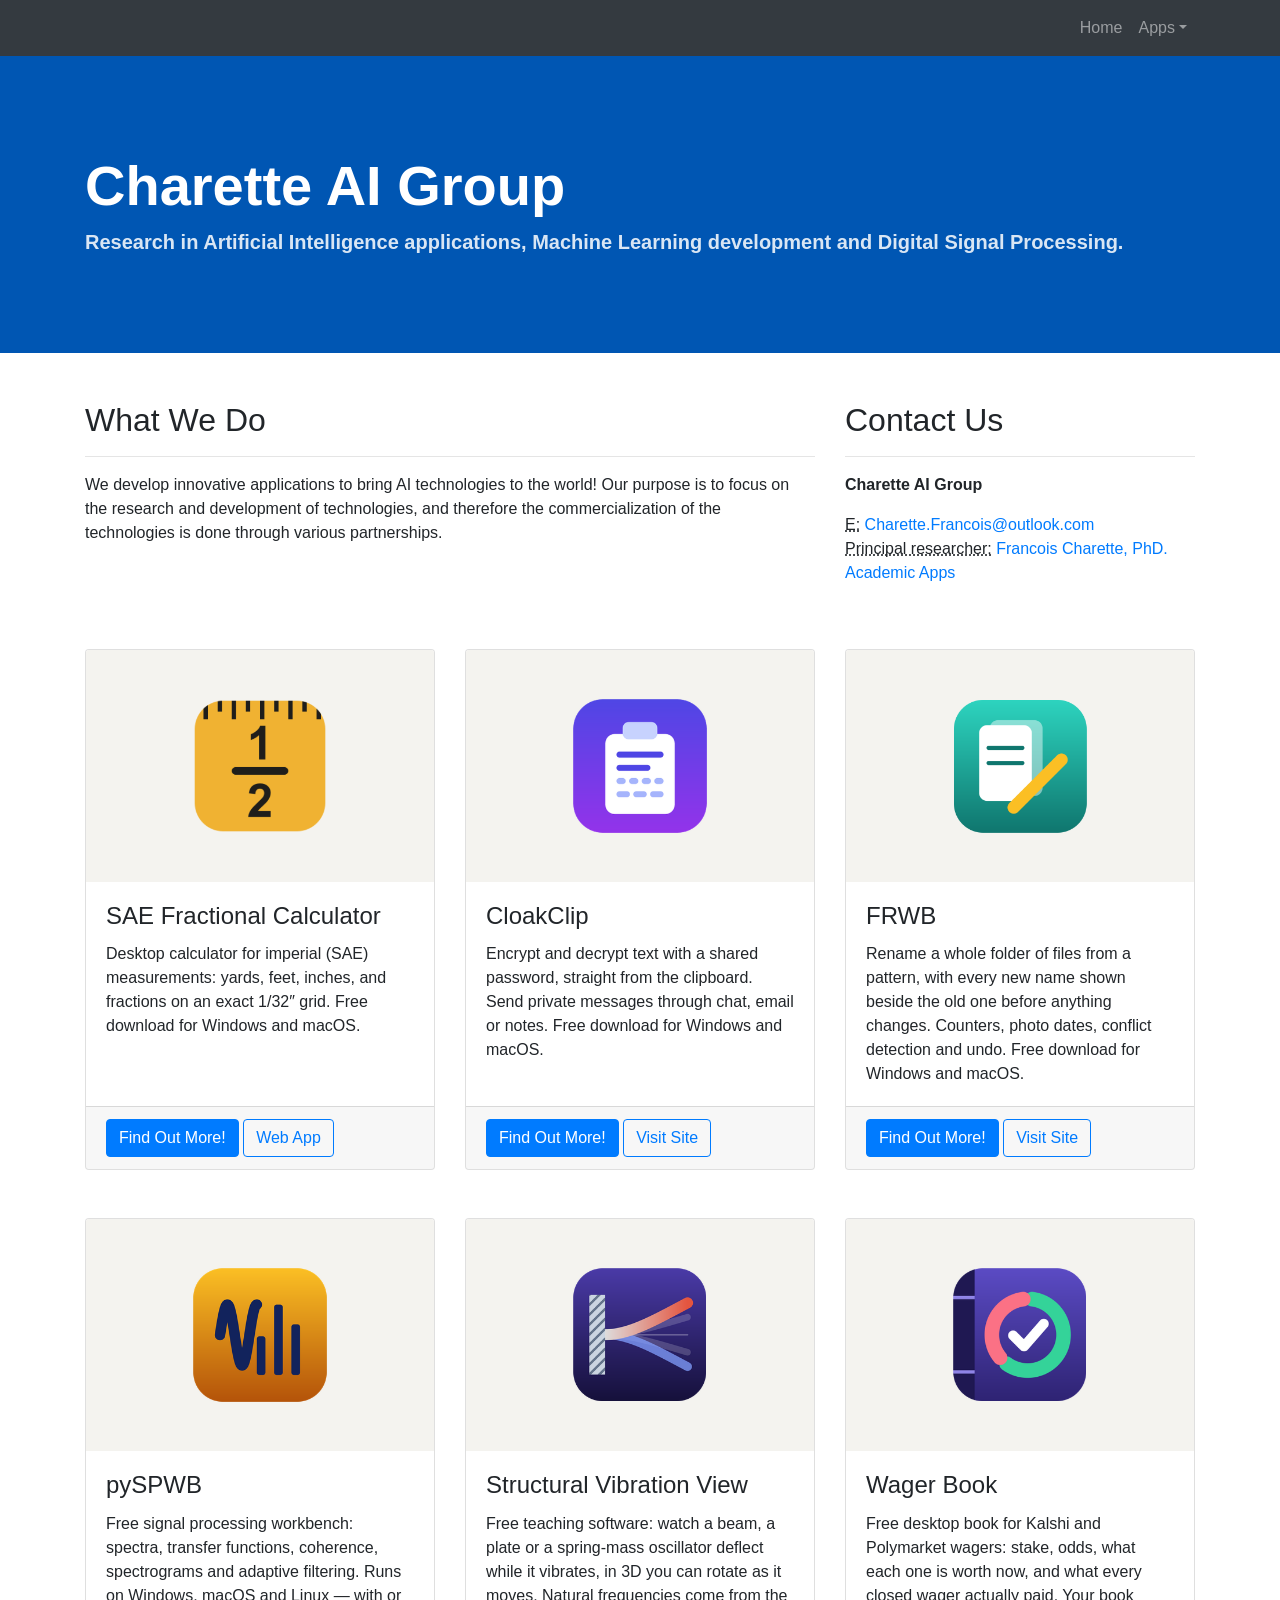
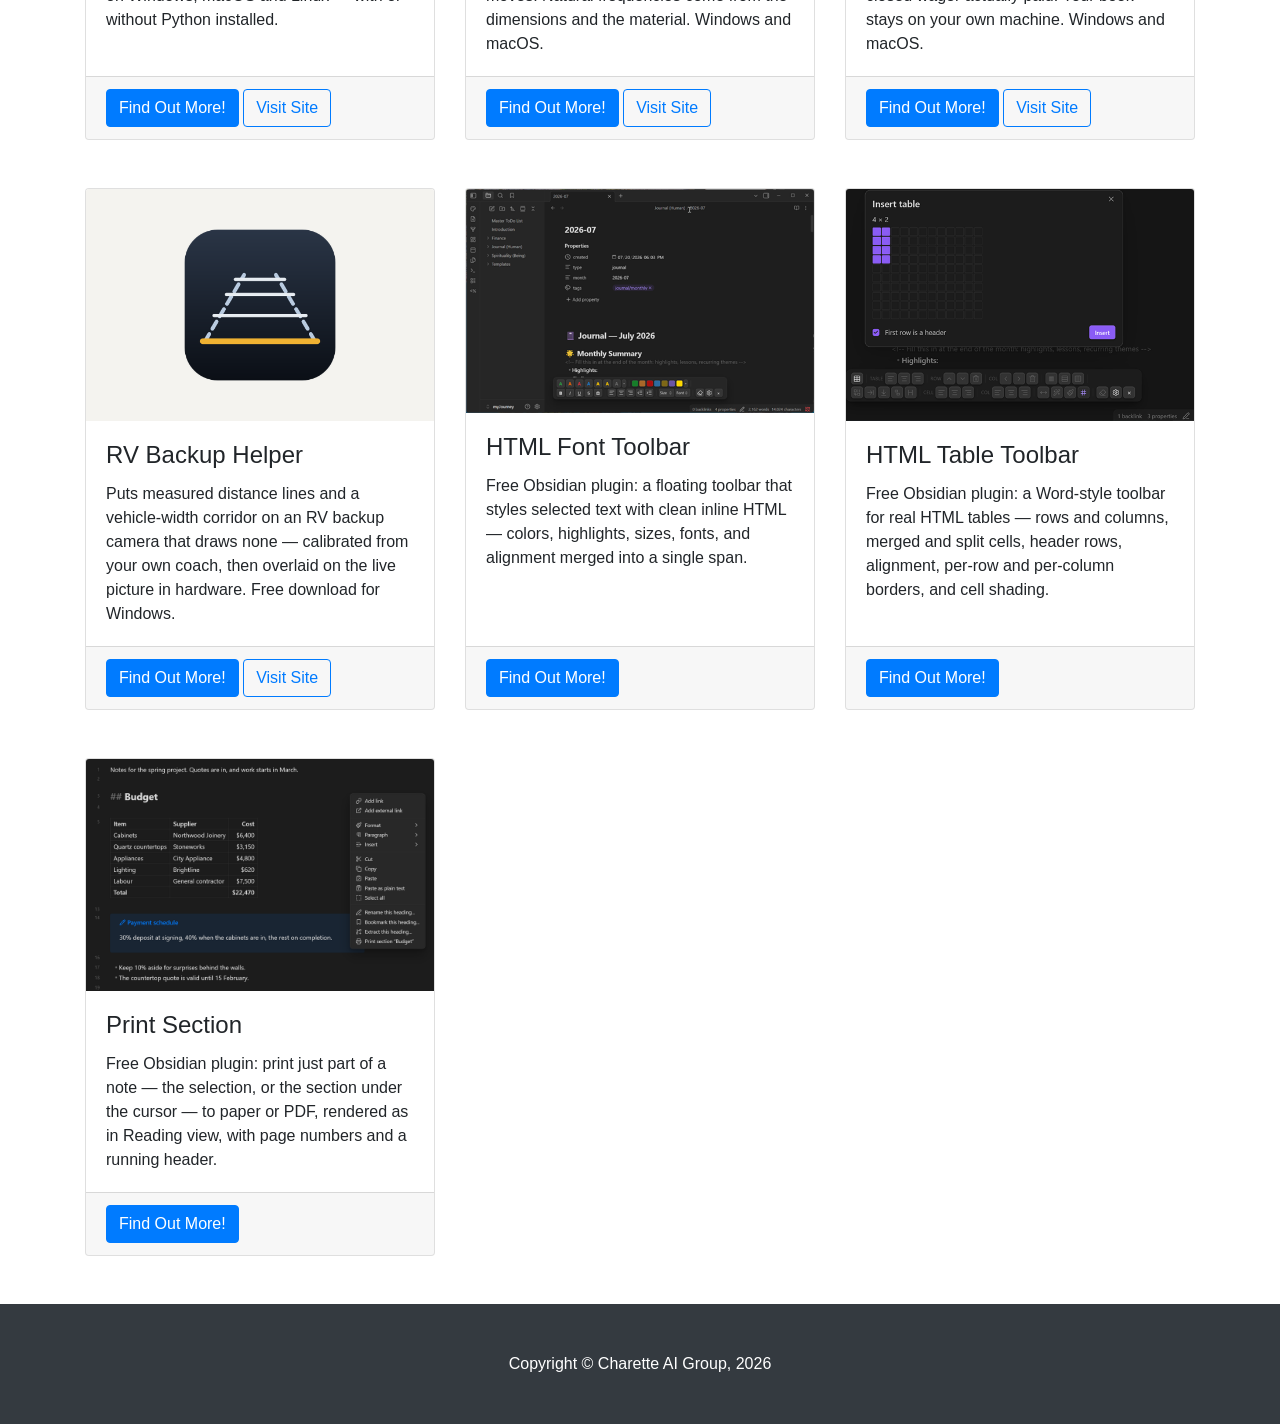
<file: index.html>
<!DOCTYPE html>
<html lang="en">

<head>
  <meta charset="utf-8">
  <meta name="viewport" content="width=device-width, initial-scale=1,
  shrink-to-fit=no">
  <meta name="description"
    content="Charette AI Group — research in artificial intelligence applications, machine learning, and digital signal processing. Home of the SAE Fractional Calculator, RV Backup Helper, HTML Font Toolbar, and CloakClip.">
  <meta name="author" content="Charette AI Group">
  <title>Charette AI Group</title>
  <!-- Bootstrap core CSS -->
  <link href="vendor/bootstrap/css/bootstrap.min.css" rel="stylesheet">
  <!-- Custom styles for this template -->
  <link href="css/business-frontpage.css?v=3" rel="stylesheet">
</head>

<body>
  <!-- Navigation -->
  <nav class="navbar navbar-expand-lg navbar-dark bg-dark fixed-top">
    <div class="container">
      <button class="navbar-toggler" type="button" data-toggle="collapse" data-target="#navbarResponsive" aria-controls="navbarResponsive" aria-expanded="false" aria-label="Toggle navigation">
        <span class="navbar-toggler-icon"></span>
      </button>
      <div class="collapse navbar-collapse" id="navbarResponsive">
        <ul class="navbar-nav ml-auto">
          <li class="nav-item">
            <a class="nav-link" href="#">Home</a>
          </li>
          <li class="nav-item dropdown">
            <a class="nav-link dropdown-toggle" href="#" id="appsDropdown" role="button"
              data-toggle="dropdown" aria-haspopup="true" aria-expanded="false">Apps</a>
            <div class="dropdown-menu dropdown-menu-right" aria-labelledby="appsDropdown">
              <a class="dropdown-item" href="saeCalculator.html">SAE Fractional Calculator</a>
              <a class="dropdown-item" href="cloakClip.html">CloakClip</a>
              <a class="dropdown-item" href="frwb.html">FRWB</a>
              <a class="dropdown-item" href="pySPWB.html">pySPWB</a>
              <a class="dropdown-item" href="structuralVibrationView.html">Structural Vibration View</a>
              <a class="dropdown-item" href="wagerBook.html">Wager Book</a>
              <a class="dropdown-item" href="rvBackupHelper.html">RV Backup Helper</a>
              <a class="dropdown-item" href="htmlFontToolbar.html">HTML Font Toolbar</a>
              <a class="dropdown-item" href="htmlTableToolbar.html">HTML Table Toolbar</a>
              <a class="dropdown-item" href="printSection.html">Print Section</a>
            </div>
          </li>
        </ul>
      </div>
    </div>
  </nav>

  <!-- Header -->
  <header class="bg-primary pageBanner py-5 mb-5">
    <div class="container h-100">
      <div class="row h-100 align-items-center">
        <div class="col-lg-12">
          <h1 class="display-4 text-white mt-5 mb-2">Charette AI Group</h1>
          <p class="lead mb-5">Research in Artificial Intelligence applications, Machine Learning development and Digital Signal Processing.</p>
        </div>
      </div>
    </div>
  </header>

  <!-- Page Content -->
  <div class="container">

    <div class="row">
      <div class="col-md-8 mb-5">
        <h2>What We Do</h2>
        <hr>
        <p>We develop innovative applications to bring AI technologies to the world! Our purpose is to focus on the research and development of technologies, and therefore the commercialization of the technologies is done through various partnerships.</p>
      </div>
      <div class="col-md-4 mb-5">
        <h2>Contact Us</h2>
        <hr>
        <address>
          <!-- Deliberately styled to read as plain text: the app catalog is for our own use. -->
          <strong><a href="apps.html" class="text-body text-decoration-none">Charette AI Group</a></strong>
          <br>
        </address>
        <address>
          <abbr title="Email">E:</abbr>
          <a href="mailto:Charette.Francois@outlook.com">Charette.Francois@outlook.com</a>
          <br>
          <abbr title="Title">Principal researcher:</abbr>
          <a href="https://francoischarette.github.io/bio/#home">Francois Charette, PhD.</a>
          <br>
          <a href="academicApps.html">Academic Apps</a>
        </address>
      </div>
    </div>
    <!-- /.row -->

    <div class="row">
      <div class="col-md-6 col-lg-4 mb-5">
        <div class="card h-100">
          <img class="card-img-top" src="img/saeCalculatorCard.png" alt="SAE Fractional Calculator icon">
          <div class="card-body">
            <h4 class="card-title">SAE Fractional Calculator</h4>
            <p class="card-text">Desktop calculator for imperial (SAE) measurements: yards, feet, inches, and fractions on an exact 1/32&Prime; grid. Free download for Windows and macOS.</p>
          </div>
          <div class="card-footer">
            <a href="saeCalculator.html" class="btn btn-primary">Find Out More!</a>
            <a href="https://saecalculator.com" class="btn btn-outline-primary">Web App</a>
          </div>
        </div>
      </div>
      <div class="col-md-6 col-lg-4 mb-5">
        <div class="card h-100">
          <img class="card-img-top" src="img/cloakClipCard.png" alt="CloakClip icon">
          <div class="card-body">
            <h4 class="card-title">CloakClip</h4>
            <p class="card-text">Encrypt and decrypt text with a shared password, straight from the clipboard. Send private messages through chat, email or notes. Free download for Windows and macOS.</p>
          </div>
          <div class="card-footer">
            <a href="cloakClip.html" class="btn btn-primary">Find Out More!</a>
            <a href="https://charette-ai-group.github.io/cloakClip/" class="btn btn-outline-primary">Visit Site</a>
          </div>
        </div>
      </div>
      <div class="col-md-6 col-lg-4 mb-5">
        <div class="card h-100">
          <img class="card-img-top" src="img/frwbCard.png" alt="FRWB icon">
          <div class="card-body">
            <h4 class="card-title">FRWB</h4>
            <p class="card-text">Rename a whole folder of files from a pattern, with every new name shown beside the old one before anything changes. Counters, photo dates, conflict detection and undo. Free download for Windows and macOS.</p>
          </div>
          <div class="card-footer">
            <a href="frwb.html" class="btn btn-primary">Find Out More!</a>
            <a href="https://charette-ai-group.github.io/FRWB/" class="btn btn-outline-primary">Visit Site</a>
          </div>
        </div>
      </div>
      <div class="col-md-6 col-lg-4 mb-5">
        <div class="card h-100">
          <img class="card-img-top" src="img/pySPWBCard.png" alt="pySPWB icon">
          <div class="card-body">
            <h4 class="card-title">pySPWB</h4>
            <p class="card-text">Free signal processing workbench: spectra, transfer functions, coherence, spectrograms and adaptive filtering. Runs on Windows, macOS and Linux &mdash; with or without Python installed.</p>
          </div>
          <div class="card-footer">
            <a href="pySPWB.html" class="btn btn-primary">Find Out More!</a>
            <a href="https://charette-ai-group.github.io/pySPWB/" class="btn btn-outline-primary">Visit Site</a>
          </div>
        </div>
      </div>
      <div class="col-md-6 col-lg-4 mb-5">
        <div class="card h-100">
          <img class="card-img-top" src="img/structuralVibrationViewCard.png" alt="Structural Vibration View icon">
          <div class="card-body">
            <h4 class="card-title">Structural Vibration View</h4>
            <p class="card-text">Free teaching software: watch a beam, a plate or a spring-mass oscillator deflect while it vibrates, in 3D you can rotate as it moves. Natural frequencies come from the dimensions and the material. Windows and macOS.</p>
          </div>
          <div class="card-footer">
            <a href="structuralVibrationView.html" class="btn btn-primary">Find Out More!</a>
            <a href="https://charette-ai-group.github.io/structuralVibrationView/" class="btn btn-outline-primary">Visit Site</a>
          </div>
        </div>
      </div>
      <div class="col-md-6 col-lg-4 mb-5">
        <div class="card h-100">
          <img class="card-img-top" src="img/wagerBookCard.png" alt="Wager Book icon">
          <div class="card-body">
            <h4 class="card-title">Wager Book</h4>
            <p class="card-text">Free desktop book for Kalshi and Polymarket wagers: stake, odds, what each one is worth now, and what every closed wager actually paid. Your book stays on your own machine. Windows and macOS.</p>
          </div>
          <div class="card-footer">
            <a href="wagerBook.html" class="btn btn-primary">Find Out More!</a>
            <a href="https://charette-ai-group.github.io/wagerBook/" class="btn btn-outline-primary">Visit Site</a>
          </div>
        </div>
      </div>
      <div class="col-md-6 col-lg-4 mb-5">
        <div class="card h-100">
          <img class="card-img-top" src="img/rvBackupHelperCard.png" alt="RV Backup Helper icon">
          <div class="card-body">
            <h4 class="card-title">RV Backup Helper</h4>
            <p class="card-text">Puts measured distance lines and a vehicle-width corridor on an RV backup camera that draws none &mdash; calibrated from your own coach, then overlaid on the live picture in hardware. Free download for Windows.</p>
          </div>
          <div class="card-footer">
            <a href="rvBackupHelper.html" class="btn btn-primary">Find Out More!</a>
            <a href="https://charette-ai-group.github.io/rvBackupHelper/" class="btn btn-outline-primary">Visit Site</a>
          </div>
        </div>
      </div>
      <div class="col-md-6 col-lg-4 mb-5">
        <div class="card h-100">
          <img class="card-img-top" src="img/htmlFontToolbarCard.png" alt="HTML Font Toolbar floating over an Obsidian note">
          <div class="card-body">
            <h4 class="card-title">HTML Font Toolbar</h4>
            <p class="card-text">Free Obsidian plugin: a floating toolbar that styles selected text with clean inline HTML &mdash; colors, highlights, sizes, fonts, and alignment merged into a single span.</p>
          </div>
          <div class="card-footer">
            <a href="htmlFontToolbar.html" class="btn btn-primary">Find Out More!</a>
          </div>
        </div>
      </div>
      <div class="col-md-6 col-lg-4 mb-5">
        <div class="card h-100">
          <img class="card-img-top" src="img/htmlTableToolbarCard.png" alt="The insert-table dialog and the table toolbar in an Obsidian note">
          <div class="card-body">
            <h4 class="card-title">HTML Table Toolbar</h4>
            <p class="card-text">Free Obsidian plugin: a Word-style toolbar for real HTML tables &mdash; rows and columns, merged and split cells, header rows, alignment, per-row and per-column borders, and cell shading.</p>
          </div>
          <div class="card-footer">
            <a href="htmlTableToolbar.html" class="btn btn-primary">Find Out More!</a>
          </div>
        </div>
      </div>
      <div class="col-md-6 col-lg-4 mb-5">
        <div class="card h-100">
          <img class="card-img-top" src="img/printSectionCard.png" alt="The editor's right-click menu offering Print section “Budget” beside a note's Budget section">
          <div class="card-body">
            <h4 class="card-title">Print Section</h4>
            <p class="card-text">Free Obsidian plugin: print just part of a note &mdash; the selection, or the section under the cursor &mdash; to paper or PDF, rendered as in Reading view, with page numbers and a running header.</p>
          </div>
          <div class="card-footer">
            <a href="printSection.html" class="btn btn-primary">Find Out More!</a>
          </div>
        </div>
      </div>
    </div>
    <!-- /.row -->

  </div>
  <!-- /.container -->

  <!-- Footer -->
  <footer class="py-5 bg-dark">
    <div class="container">
      <p class="m-0 text-center text-white">Copyright &copy; Charette AI Group, 2026</p>
    </div>
    <!-- /.container -->
  </footer>

  <!-- Bootstrap core JavaScript -->
  <script src="vendor/jquery/jquery.min.js"></script>
  <script src="vendor/bootstrap/js/bootstrap.bundle.min.js"></script>

</body>

</html>
</file>
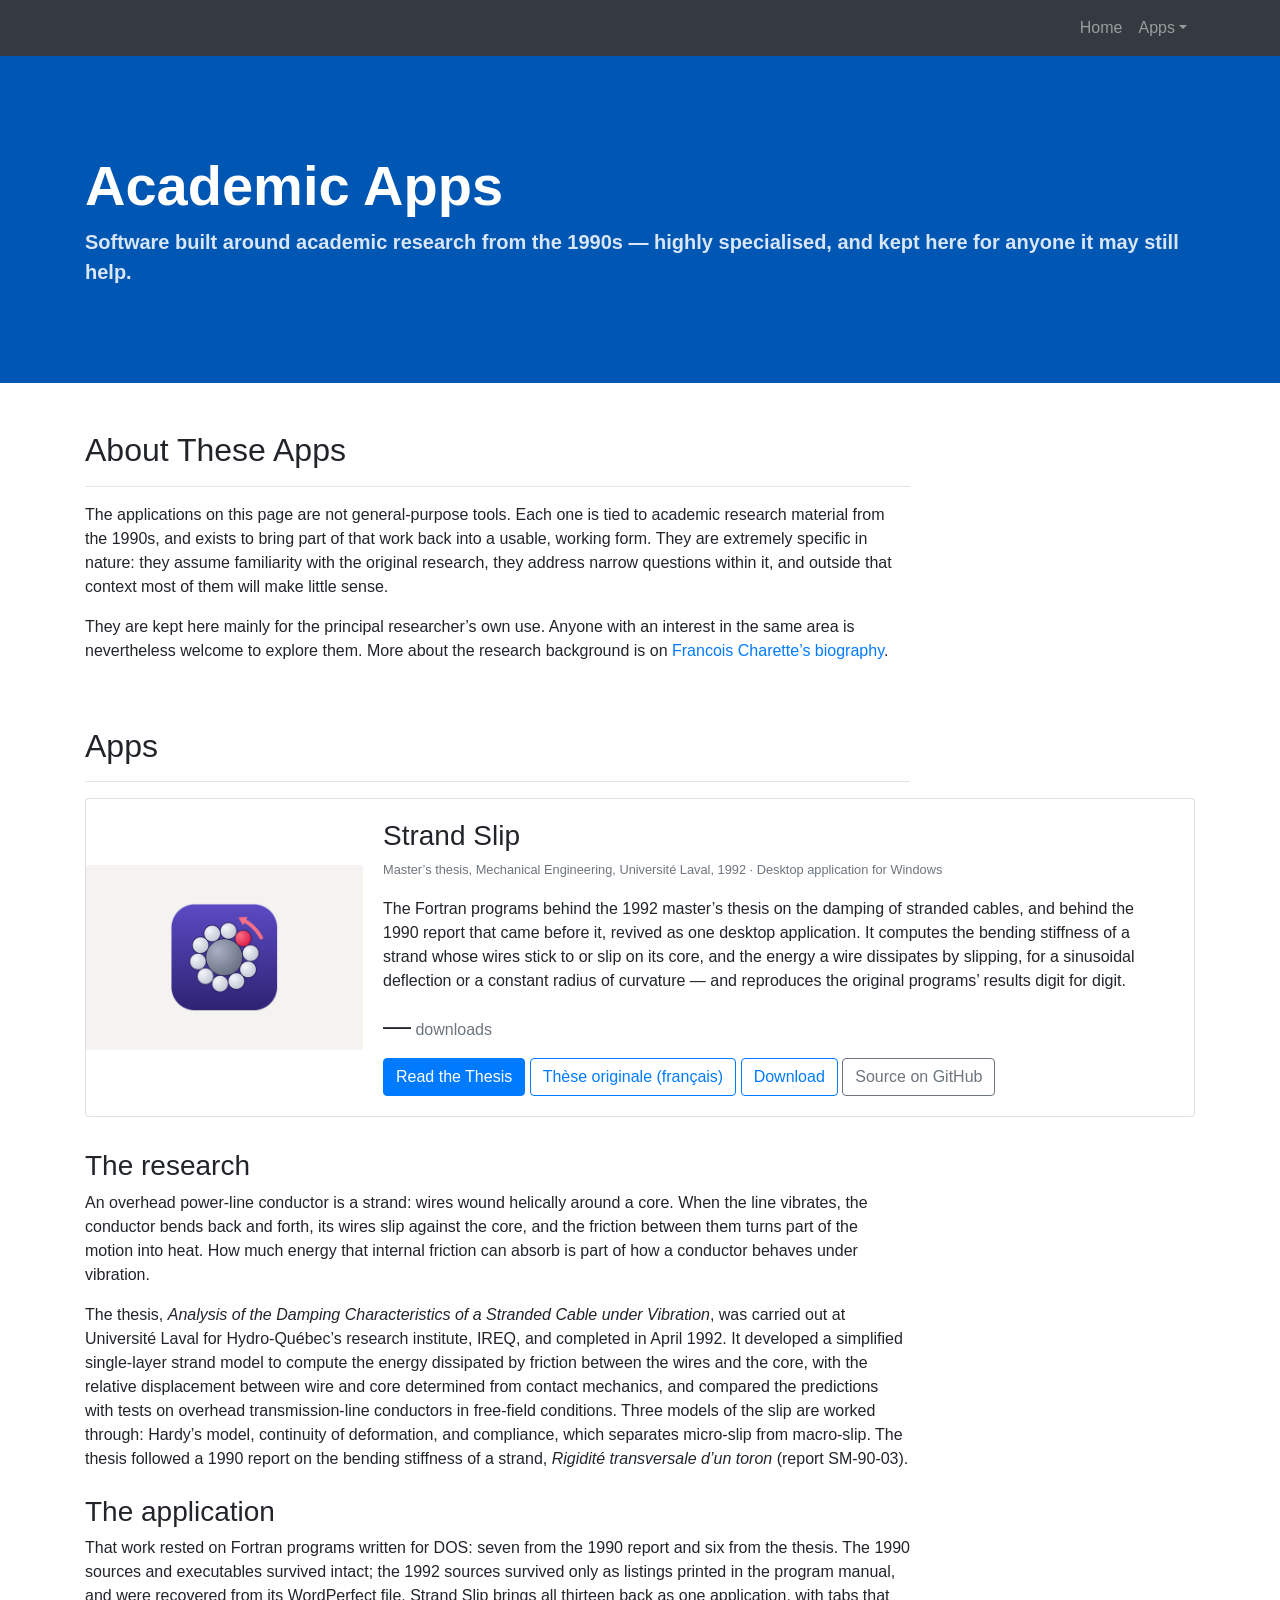
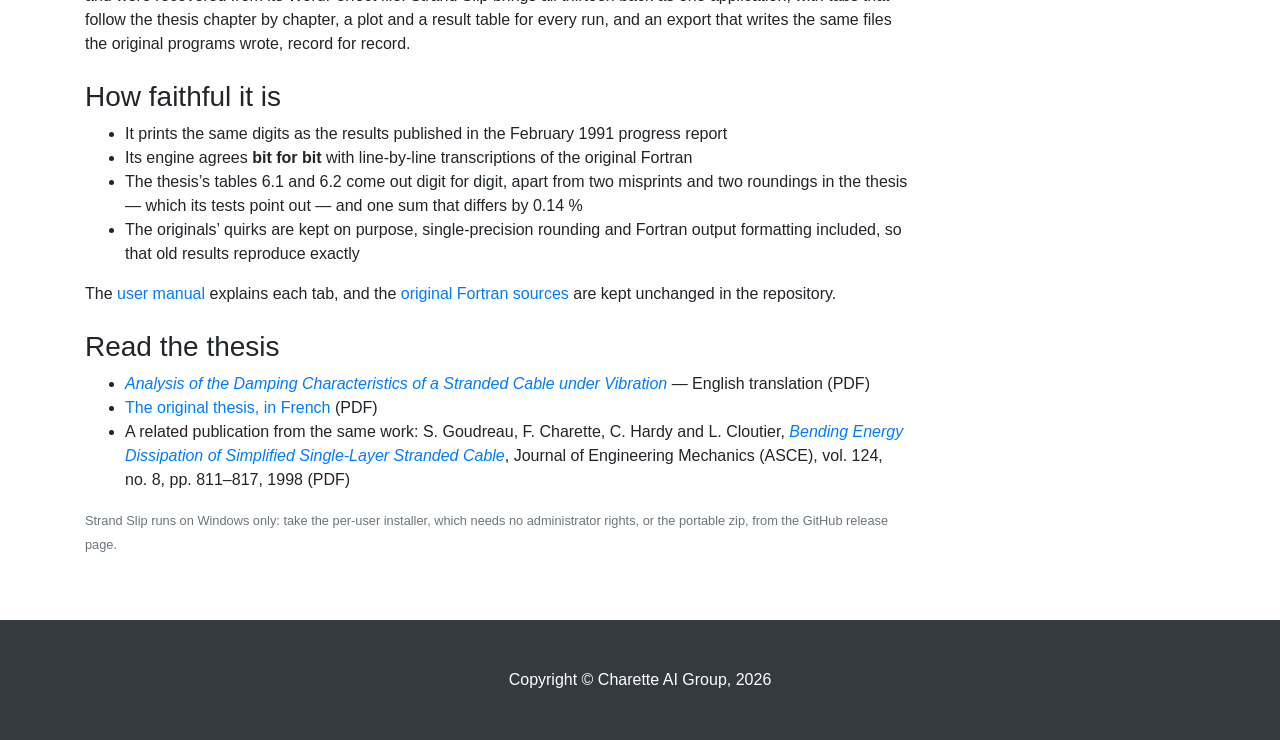
<file: academicApps.html>
<!DOCTYPE html>
<html lang="en">

<head>
  <meta charset="utf-8">
  <meta name="viewport" content="width=device-width, initial-scale=1,
  shrink-to-fit=no">
  <meta name="description"
    content="Highly specialised applications built around academic research material from the 1990s. Kept mainly for the principal researcher's own use, and open to anyone interested in the same work.">
  <meta name="author" content="Charette AI Group">
  <title>Academic Apps — Research Software | Charette AI Group</title>
  <!-- Bootstrap core CSS -->
  <link href="vendor/bootstrap/css/bootstrap.min.css" rel="stylesheet">
  <!-- Custom styles for this template -->
  <link href="css/business-frontpage.css?v=3" rel="stylesheet">
</head>

<body>
  <!-- Navigation -->
  <nav class="navbar navbar-expand-lg navbar-dark bg-dark fixed-top">
    <div class="container">
      <button class="navbar-toggler" type="button" data-toggle="collapse" data-target="#navbarResponsive" aria-controls="navbarResponsive" aria-expanded="false" aria-label="Toggle navigation">
        <span class="navbar-toggler-icon"></span>
      </button>
      <div class="collapse navbar-collapse" id="navbarResponsive">
        <ul class="navbar-nav ml-auto">
          <li class="nav-item">
            <a class="nav-link" href="index.html">Home</a>
          </li>
          <li class="nav-item dropdown">
            <a class="nav-link dropdown-toggle" href="#" id="appsDropdown" role="button"
              data-toggle="dropdown" aria-haspopup="true" aria-expanded="false">Apps</a>
            <div class="dropdown-menu dropdown-menu-right" aria-labelledby="appsDropdown">
              <a class="dropdown-item" href="saeCalculator.html">SAE Fractional Calculator</a>
              <a class="dropdown-item" href="cloakClip.html">CloakClip</a>
              <a class="dropdown-item" href="frwb.html">FRWB</a>
              <a class="dropdown-item" href="pySPWB.html">pySPWB</a>
              <a class="dropdown-item" href="structuralVibrationView.html">Structural Vibration View</a>
              <a class="dropdown-item" href="wagerBook.html">Wager Book</a>
              <a class="dropdown-item" href="rvBackupHelper.html">RV Backup Helper</a>
              <a class="dropdown-item" href="htmlFontToolbar.html">HTML Font Toolbar</a>
              <a class="dropdown-item" href="htmlTableToolbar.html">HTML Table Toolbar</a>
              <a class="dropdown-item" href="printSection.html">Print Section</a>
            </div>
          </li>
        </ul>
      </div>
    </div>
  </nav>

  <!-- Header -->
  <header class="bg-primary pageBanner py-5 mb-5">
    <div class="container h-100">
      <div class="row h-100 align-items-center">
        <div class="col-lg-12">
          <h1 class="display-4 text-white mt-5 mb-2">Academic Apps</h1>
          <p class="lead mb-5">Software built around academic research from the 1990s &mdash; highly specialised, and kept here for anyone it may still help.</p>
        </div>
      </div>
    </div>
  </header>

  <!-- Page Content -->
  <div class="container">

    <div class="row">
      <div class="col-md-9 mb-5">
        <h2>About These Apps</h2>
        <hr>
        <p>The applications on this page are not general-purpose tools. Each one is tied to academic research material from the 1990s, and exists to bring part of that work back into a usable, working form. They are extremely specific in nature: they assume familiarity with the original research, they address narrow questions within it, and outside that context most of them will make little sense.</p>
        <p>They are kept here mainly for the principal researcher&rsquo;s own use. Anyone with an interest in the same area is nevertheless welcome to explore them. More about the research background is on <a href="https://francoischarette.github.io/bio/#home">Francois Charette&rsquo;s biography</a>.</p>
      </div>
    </div>
    <!-- /.row -->

    <!--
      Adding an academic app: a card in the same shape as the main catalog
      (apps.html), followed by a short account of the research it belongs to,
      as Strand Slip does below. Copy that block, from its card to the end of
      its research section, and change what is inside. data-repo works for any
      public repository, under any owner; js/downloadCounts.js, loaded at the
      foot of this page, fills the count in as on the main catalog.
    -->

    <div class="row">
      <div class="col-md-9">
        <h2>Apps</h2>
        <hr>
      </div>
    </div>
    <!-- /.row -->

    <!-- Strand Slip -->
    <div class="card mb-4">
      <div class="row no-gutters align-items-center">
        <div class="col-md-3">
          <img class="card-img" src="img/strandSlipCard.png" alt="Strand Slip icon: the section of a strand, a core ringed by wires, one of them slipping">
        </div>
        <div class="col-md-9">
          <div class="card-body">
            <h3 class="card-title mb-1">Strand Slip</h3>
            <p class="text-muted mb-3"><small>Master&rsquo;s thesis, Mechanical Engineering, Universit&eacute; Laval, 1992 &middot; Desktop application for Windows</small></p>
            <p class="card-text">The Fortran programs behind the 1992 master&rsquo;s thesis on the damping of stranded cables, and behind the 1990 report that came before it, revived as one desktop application. It computes the bending stiffness of a strand whose wires stick to or slip on its core, and the energy a wire dissipates by slipping, for a sinusoidal deflection or a constant radius of curvature &mdash; and reproduces the original programs&rsquo; results digit for digit.</p>
            <p class="mb-3">
              <span class="h3 mb-0 downloadCount" data-repo="FrancoisCharette/strandSlip" data-assets="\.(exe|zip)$">&mdash;</span>
              <span class="text-muted">downloads</span>
            </p>
            <a href="https://francoischarette.github.io/bio/pubs/masterThesis_EN.pdf" class="btn btn-primary">Read the Thesis</a>
            <a href="https://francoischarette.github.io/bio/pubs/masterThesis.pdf" class="btn btn-outline-primary" hreflang="fr" lang="fr">Th&egrave;se originale (fran&ccedil;ais)</a>
            <a href="https://github.com/FrancoisCharette/strandSlip/releases/latest" class="btn btn-outline-primary">Download</a>
            <a href="https://github.com/FrancoisCharette/strandSlip" class="btn btn-outline-secondary">Source on GitHub</a>
          </div>
        </div>
      </div>
    </div>

    <div class="row">
      <div class="col-md-9 mb-5">
        <h3 class="mt-2">The research</h3>
        <p>An overhead power-line conductor is a strand: wires wound helically around a core. When the line vibrates, the conductor bends back and forth, its wires slip against the core, and the friction between them turns part of the motion into heat. How much energy that internal friction can absorb is part of how a conductor behaves under vibration.</p>
        <p>The thesis, <i>Analysis of the Damping Characteristics of a Stranded Cable under Vibration</i>, was carried out at Universit&eacute; Laval for Hydro-Qu&eacute;bec&rsquo;s research institute, IREQ, and completed in April 1992. It developed a simplified single-layer strand model to compute the energy dissipated by friction between the wires and the core, with the relative displacement between wire and core determined from contact mechanics, and compared the predictions with tests on overhead transmission-line conductors in free-field conditions. Three models of the slip are worked through: Hardy&rsquo;s model, continuity of deformation, and compliance, which separates micro-slip from macro-slip. The thesis followed a 1990 report on the bending stiffness of a strand, <i lang="fr">Rigidit&eacute; transversale d&rsquo;un toron</i> (report SM-90-03).</p>

        <h3 class="mt-4">The application</h3>
        <p>That work rested on Fortran programs written for DOS: seven from the 1990 report and six from the thesis. The 1990 sources and executables survived intact; the 1992 sources survived only as listings printed in the program manual, and were recovered from its WordPerfect file. Strand Slip brings all thirteen back as one application, with tabs that follow the thesis chapter by chapter, a plot and a result table for every run, and an export that writes the same files the original programs wrote, record for record.</p>

        <h3 class="mt-4">How faithful it is</h3>
        <ul>
          <li>It prints the same digits as the results published in the February 1991 progress report</li>
          <li>Its engine agrees <b>bit for bit</b> with line-by-line transcriptions of the original Fortran</li>
          <li>The thesis&rsquo;s tables 6.1 and 6.2 come out digit for digit, apart from two misprints and two roundings in the thesis &mdash; which its tests point out &mdash; and one sum that differs by 0.14&nbsp;%</li>
          <li>The originals&rsquo; quirks are kept on purpose, single-precision rounding and Fortran output formatting included, so that old results reproduce exactly</li>
        </ul>
        <p>The <a href="https://github.com/FrancoisCharette/strandSlip/blob/main/docs/manual/README.md">user manual</a> explains each tab, and the <a href="https://github.com/FrancoisCharette/strandSlip/tree/main/legacy">original Fortran sources</a> are kept unchanged in the repository.</p>

        <h3 class="mt-4">Read the thesis</h3>
        <ul>
          <li><a href="https://francoischarette.github.io/bio/pubs/masterThesis_EN.pdf"><i>Analysis of the Damping Characteristics of a Stranded Cable under Vibration</i></a> &mdash; English translation (PDF)</li>
          <li><a href="https://francoischarette.github.io/bio/pubs/masterThesis.pdf" hreflang="fr">The original thesis, in French</a> (PDF)</li>
          <li>A related publication from the same work: S. Goudreau, F. Charette, C. Hardy and L. Cloutier, <a href="https://francoischarette.github.io/bio/pubs/1998_JEM_Bending_Energy_Dissipation_Stranded_Cable.pdf"><i>Bending Energy Dissipation of Simplified Single-Layer Stranded Cable</i></a>, Journal of Engineering Mechanics (ASCE), vol.&nbsp;124, no.&nbsp;8, pp.&nbsp;811&ndash;817, 1998 (PDF)</li>
        </ul>
        <p class="text-muted"><small>Strand Slip runs on Windows only: take the per-user installer, which needs no administrator rights, or the portable zip, from the GitHub release page.</small></p>
      </div>
    </div>
    <!-- /.row -->

  </div>
  <!-- /.container -->

  <!-- Footer -->
  <footer class="py-5 bg-dark">
    <div class="container">
      <p class="m-0 text-center text-white">Copyright &copy; Charette AI Group, 2026</p>
    </div>
    <!-- /.container -->
  </footer>

  <!-- Bootstrap core JavaScript -->
  <script src="vendor/jquery/jquery.min.js"></script>
  <script src="vendor/bootstrap/js/bootstrap.bundle.min.js"></script>
  <script src="js/downloadCounts.js"></script>

</body>

</html>
</file>
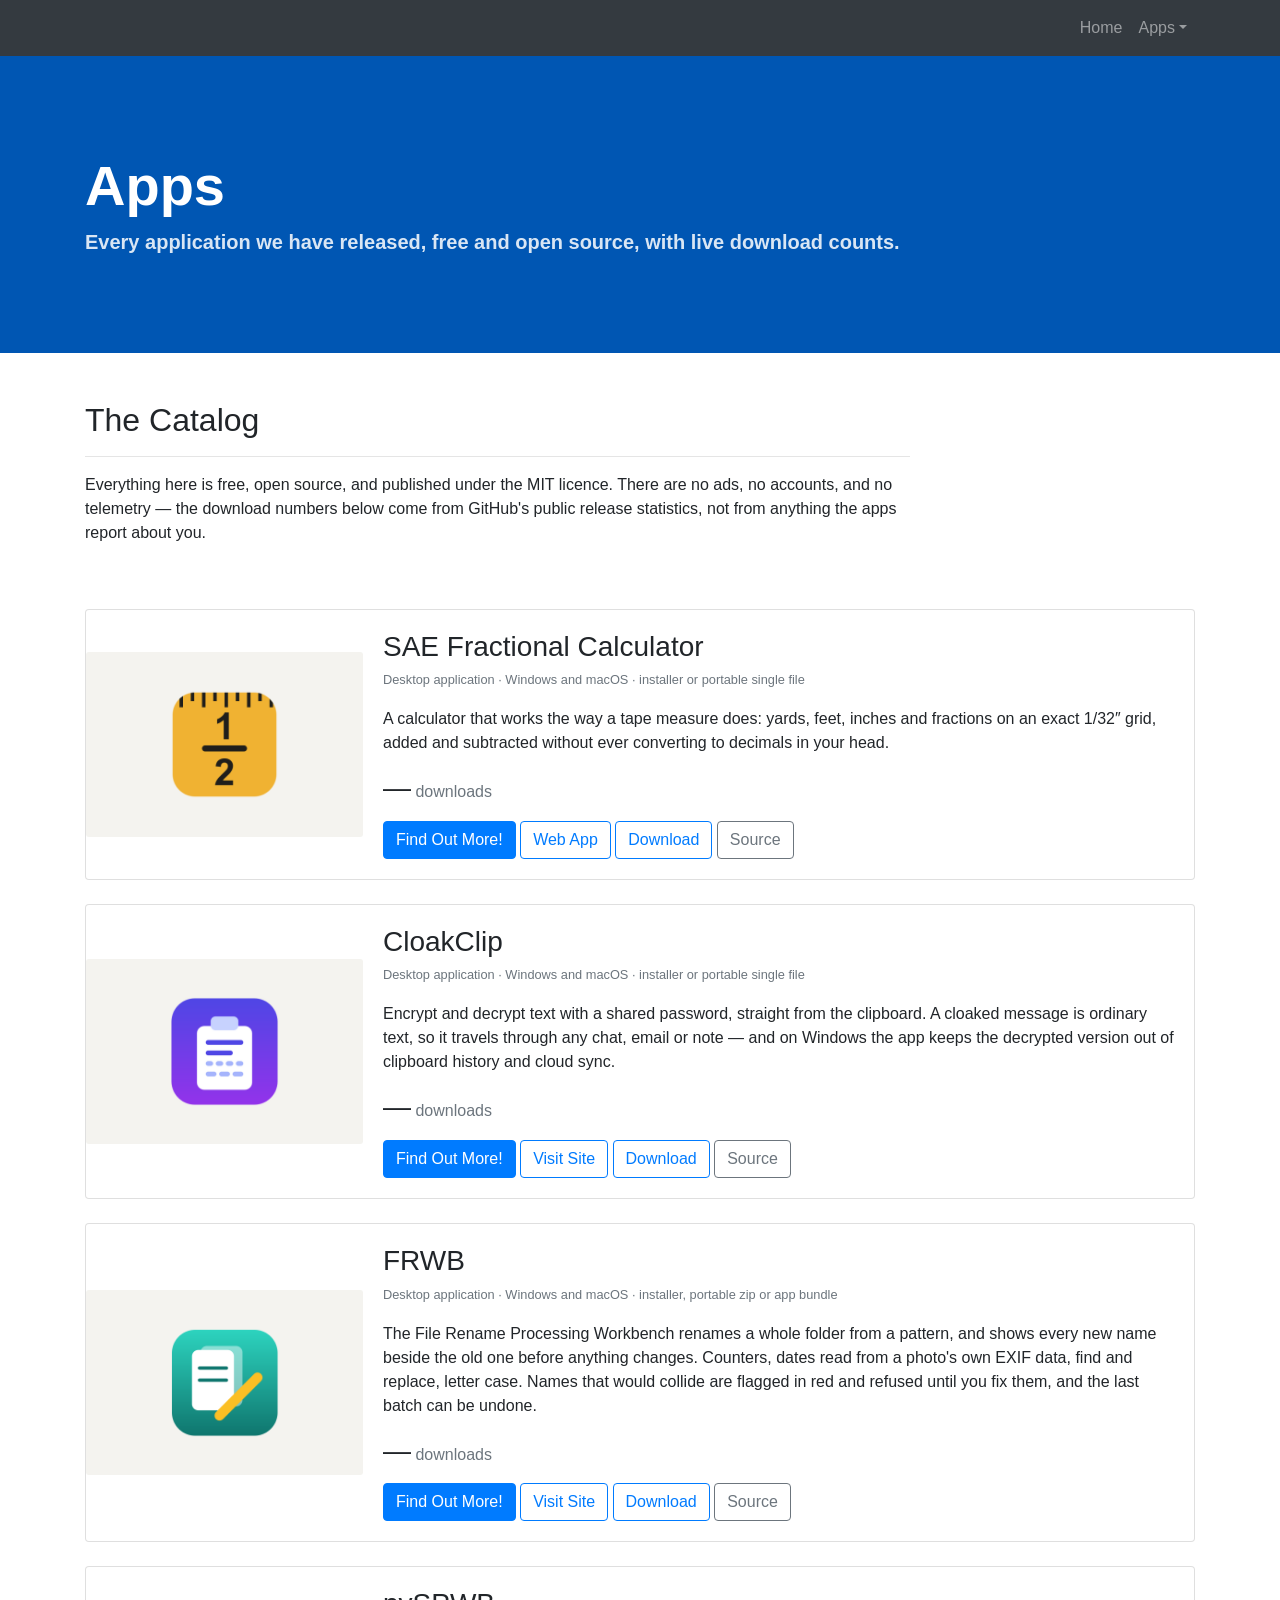
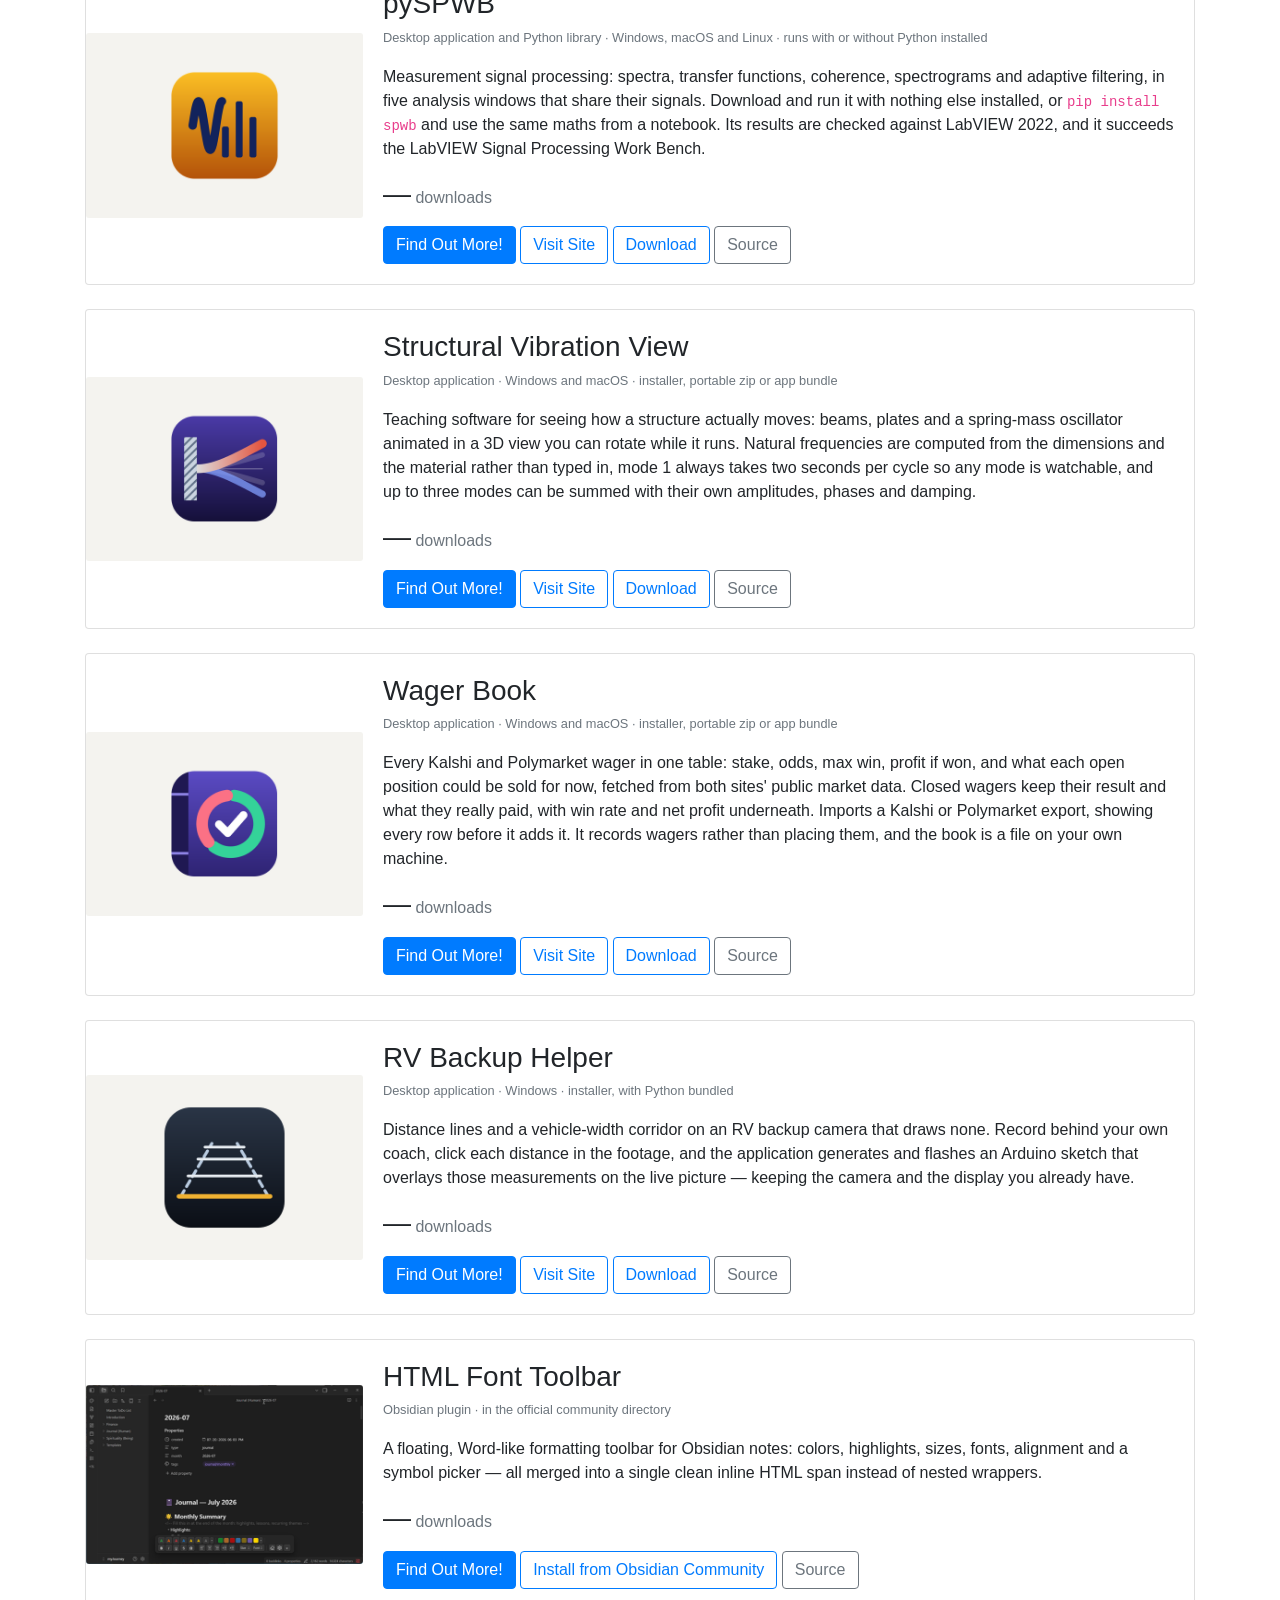
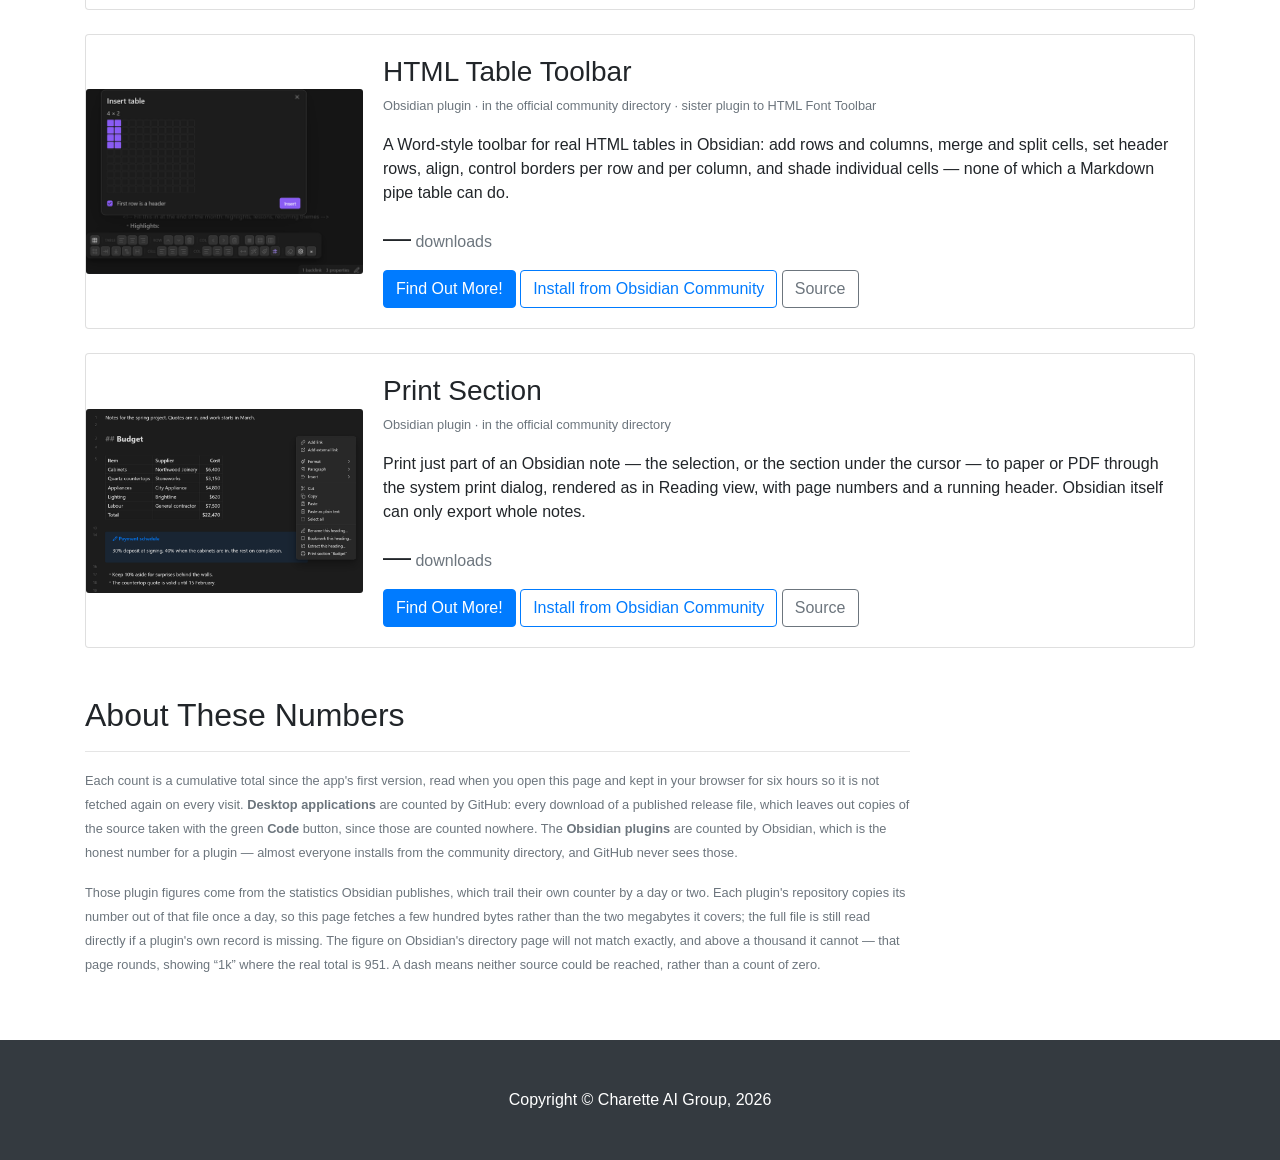
<file: apps.html>
<!DOCTYPE html>
<html lang="en">

<head>
  <meta charset="utf-8">
  <meta name="viewport" content="width=device-width, initial-scale=1,
  shrink-to-fit=no">
  <meta name="description"
    content="Every open source application built by Charette AI Group, with live download counts: CloakClip, SAE Fractional Calculator, HTML Font Toolbar, and RV Backup Helper. All free.">
  <meta name="author" content="Charette AI Group">
  <!-- Reachable by direct link, kept out of search results: this catalog is for our own use. -->
  <meta name="robots" content="noindex, nofollow">
  <title>Apps — Free Open Source Downloads | Charette AI Group</title>
  <!-- Bootstrap core CSS -->
  <link href="vendor/bootstrap/css/bootstrap.min.css" rel="stylesheet">
  <!-- Custom styles for this template -->
  <link href="css/business-frontpage.css?v=3" rel="stylesheet">
</head>

<body>
  <!-- Navigation -->
  <nav class="navbar navbar-expand-lg navbar-dark bg-dark fixed-top">
    <div class="container">
      <button class="navbar-toggler" type="button" data-toggle="collapse" data-target="#navbarResponsive" aria-controls="navbarResponsive" aria-expanded="false" aria-label="Toggle navigation">
        <span class="navbar-toggler-icon"></span>
      </button>
      <div class="collapse navbar-collapse" id="navbarResponsive">
        <ul class="navbar-nav ml-auto">
          <li class="nav-item">
            <a class="nav-link" href="index.html">Home</a>
          </li>
          <li class="nav-item dropdown">
            <a class="nav-link dropdown-toggle" href="#" id="appsDropdown" role="button"
              data-toggle="dropdown" aria-haspopup="true" aria-expanded="false">Apps</a>
            <div class="dropdown-menu dropdown-menu-right" aria-labelledby="appsDropdown">
              <a class="dropdown-item" href="saeCalculator.html">SAE Fractional Calculator</a>
              <a class="dropdown-item" href="cloakClip.html">CloakClip</a>
              <a class="dropdown-item" href="frwb.html">FRWB</a>
              <a class="dropdown-item" href="pySPWB.html">pySPWB</a>
              <a class="dropdown-item" href="structuralVibrationView.html">Structural Vibration View</a>
              <a class="dropdown-item" href="wagerBook.html">Wager Book</a>
              <a class="dropdown-item" href="rvBackupHelper.html">RV Backup Helper</a>
              <a class="dropdown-item" href="htmlFontToolbar.html">HTML Font Toolbar</a>
              <a class="dropdown-item" href="htmlTableToolbar.html">HTML Table Toolbar</a>
              <a class="dropdown-item" href="printSection.html">Print Section</a>
              <div class="dropdown-divider"></div>
              <a class="dropdown-item" href="apps.html">This Catalog</a>
            </div>
          </li>
        </ul>
      </div>
    </div>
  </nav>

  <!-- Header -->
  <header class="bg-primary pageBanner py-5 mb-5">
    <div class="container h-100">
      <div class="row h-100 align-items-center">
        <div class="col-lg-12">
          <h1 class="display-4 text-white mt-5 mb-2">Apps</h1>
          <p class="lead mb-5">Every application we have released, free and open source, with live download counts.</p>
        </div>
      </div>
    </div>
  </header>

  <!-- Page Content -->
  <div class="container">

    <div class="row">
      <div class="col-md-9 mb-5">
        <h2>The Catalog</h2>
        <hr>
        <p>Everything here is free, open source, and published under the MIT licence. There are no ads, no accounts, and no telemetry &mdash; the download numbers below come from GitHub's public release statistics, not from anything the apps report about you.</p>
      </div>
    </div>
    <!-- /.row -->

    <!--
      Adding a live download count to another app - one span, nothing else.

      An app we release as a downloadable file, counted by GitHub:

        <span class="h3 mb-0 downloadCount"
              data-repo="Charette-AI-Group/<repo>"
              data-assets="<regex matched against each asset file name>">&mdash;</span>

      An Obsidian plugin, counted by Obsidian itself:

        <span class="h3 mb-0 downloadCount"
              data-obsidian-plugin="<plugin id>"
              data-stats-repo="Charette-AI-Group/<repo>">&mdash;</span>

      data-stats-repo points at a plugin repo running the daily
      downloadCount.yml workflow, which copies the figure out of Obsidian's
      published statistics into stats/downloads.json. Leave it off and the
      count is read from that 2 MB file directly instead.

      js/downloadCounts.js picks the source from whichever attribute is
      present. See the note at the bottom of this page for what each number
      does and does not include.
    -->

    <!-- SAE Fractional Calculator -->
    <div class="card mb-4">
      <div class="row no-gutters align-items-center">
        <div class="col-md-3">
          <img class="card-img" src="img/saeCalculatorCard.png" alt="SAE Fractional Calculator icon">
        </div>
        <div class="col-md-9">
          <div class="card-body">
            <h3 class="card-title mb-1">SAE Fractional Calculator</h3>
            <p class="text-muted mb-3"><small>Desktop application &middot; Windows and macOS &middot; installer or portable single file</small></p>
            <p class="card-text">A calculator that works the way a tape measure does: yards, feet, inches and fractions on an exact 1/32&Prime; grid, added and subtracted without ever converting to decimals in your head.</p>
            <p class="mb-3">
              <span class="h3 mb-0 downloadCount" data-repo="Charette-AI-Group/saeCalculator" data-assets="\.(exe|zip)$">&mdash;</span>
              <span class="text-muted">downloads</span>
            </p>
            <a href="saeCalculator.html" class="btn btn-primary">Find Out More!</a>
            <a href="https://saecalculator.com" class="btn btn-outline-primary">Web App</a>
            <a href="https://github.com/Charette-AI-Group/saeCalculator/releases/latest" class="btn btn-outline-primary">Download</a>
            <a href="https://github.com/Charette-AI-Group/saeCalculator" class="btn btn-outline-secondary">Source</a>
          </div>
        </div>
      </div>
    </div>

    <!-- CloakClip -->
    <div class="card mb-4">
      <div class="row no-gutters align-items-center">
        <div class="col-md-3">
          <img class="card-img" src="img/cloakClipCard.png" alt="CloakClip icon">
        </div>
        <div class="col-md-9">
          <div class="card-body">
            <h3 class="card-title mb-1">CloakClip</h3>
            <p class="text-muted mb-3"><small>Desktop application &middot; Windows and macOS &middot; installer or portable single file</small></p>
            <p class="card-text">Encrypt and decrypt text with a shared password, straight from the clipboard. A cloaked message is ordinary text, so it travels through any chat, email or note &mdash; and on Windows the app keeps the decrypted version out of clipboard history and cloud sync.</p>
            <p class="mb-3">
              <span class="h3 mb-0 downloadCount" data-repo="Charette-AI-Group/cloakClip" data-assets="\.(exe|zip)$">&mdash;</span>
              <span class="text-muted">downloads</span>
            </p>
            <a href="cloakClip.html" class="btn btn-primary">Find Out More!</a>
            <a href="https://charette-ai-group.github.io/cloakClip/" class="btn btn-outline-primary">Visit Site</a>
            <a href="https://github.com/Charette-AI-Group/cloakClip/releases/latest" class="btn btn-outline-primary">Download</a>
            <a href="https://github.com/Charette-AI-Group/cloakClip" class="btn btn-outline-secondary">Source</a>
          </div>
        </div>
      </div>
    </div>

    <!-- FRWB -->
    <div class="card mb-4">
      <div class="row no-gutters align-items-center">
        <div class="col-md-3">
          <img class="card-img" src="img/frwbCard.png" alt="FRWB icon">
        </div>
        <div class="col-md-9">
          <div class="card-body">
            <h3 class="card-title mb-1">FRWB</h3>
            <p class="text-muted mb-3"><small>Desktop application &middot; Windows and macOS &middot; installer, portable zip or app bundle</small></p>
            <p class="card-text">The File Rename Processing Workbench renames a whole folder from a pattern, and shows every new name beside the old one before anything changes. Counters, dates read from a photo's own EXIF data, find and replace, letter case. Names that would collide are flagged in red and refused until you fix them, and the last batch can be undone.</p>
            <p class="mb-3">
              <span class="h3 mb-0 downloadCount" data-repo="Charette-AI-Group/FRWB" data-assets="\.(exe|zip)$">&mdash;</span>
              <span class="text-muted">downloads</span>
            </p>
            <a href="frwb.html" class="btn btn-primary">Find Out More!</a>
            <a href="https://charette-ai-group.github.io/FRWB/" class="btn btn-outline-primary">Visit Site</a>
            <a href="https://github.com/Charette-AI-Group/FRWB/releases/latest" class="btn btn-outline-primary">Download</a>
            <a href="https://github.com/Charette-AI-Group/FRWB" class="btn btn-outline-secondary">Source</a>
          </div>
        </div>
      </div>
    </div>

    <!-- pySPWB -->
    <div class="card mb-4">
      <div class="row no-gutters align-items-center">
        <div class="col-md-3">
          <img class="card-img" src="img/pySPWBCard.png" alt="pySPWB icon">
        </div>
        <div class="col-md-9">
          <div class="card-body">
            <h3 class="card-title mb-1">pySPWB</h3>
            <p class="text-muted mb-3"><small>Desktop application and Python library &middot; Windows, macOS and Linux &middot; runs with or without Python installed</small></p>
            <p class="card-text">Measurement signal processing: spectra, transfer functions, coherence, spectrograms and adaptive filtering, in five analysis windows that share their signals. Download and run it with nothing else installed, or <code>pip install spwb</code> and use the same maths from a notebook. Its results are checked against LabVIEW 2022, and it succeeds the LabVIEW Signal Processing Work Bench.</p>
            <p class="mb-3">
              <span class="h3 mb-0 downloadCount" data-repo="Charette-AI-Group/pySPWB" data-assets="\.zip$">&mdash;</span>
              <span class="text-muted">downloads</span>
            </p>
            <a href="pySPWB.html" class="btn btn-primary">Find Out More!</a>
            <a href="https://charette-ai-group.github.io/pySPWB/" class="btn btn-outline-primary">Visit Site</a>
            <a href="https://github.com/Charette-AI-Group/pySPWB/releases/latest" class="btn btn-outline-primary">Download</a>
            <a href="https://github.com/Charette-AI-Group/pySPWB" class="btn btn-outline-secondary">Source</a>
          </div>
        </div>
      </div>
    </div>

    <!-- Structural Vibration View -->
    <div class="card mb-4">
      <div class="row no-gutters align-items-center">
        <div class="col-md-3">
          <img class="card-img" src="img/structuralVibrationViewCard.png" alt="Structural Vibration View icon">
        </div>
        <div class="col-md-9">
          <div class="card-body">
            <h3 class="card-title mb-1">Structural Vibration View</h3>
            <p class="text-muted mb-3"><small>Desktop application &middot; Windows and macOS &middot; installer, portable zip or app bundle</small></p>
            <p class="card-text">Teaching software for seeing how a structure actually moves: beams, plates and a spring-mass oscillator animated in a 3D view you can rotate while it runs. Natural frequencies are computed from the dimensions and the material rather than typed in, mode 1 always takes two seconds per cycle so any mode is watchable, and up to three modes can be summed with their own amplitudes, phases and damping.</p>
            <p class="mb-3">
              <span class="h3 mb-0 downloadCount" data-repo="Charette-AI-Group/structuralVibrationView" data-assets="\.(exe|zip)$">&mdash;</span>
              <span class="text-muted">downloads</span>
            </p>
            <a href="structuralVibrationView.html" class="btn btn-primary">Find Out More!</a>
            <a href="https://charette-ai-group.github.io/structuralVibrationView/" class="btn btn-outline-primary">Visit Site</a>
            <a href="https://github.com/Charette-AI-Group/structuralVibrationView/releases/latest" class="btn btn-outline-primary">Download</a>
            <a href="https://github.com/Charette-AI-Group/structuralVibrationView" class="btn btn-outline-secondary">Source</a>
          </div>
        </div>
      </div>
    </div>

    <!-- Wager Book -->
    <div class="card mb-4">
      <div class="row no-gutters align-items-center">
        <div class="col-md-3">
          <img class="card-img" src="img/wagerBookCard.png" alt="Wager Book icon">
        </div>
        <div class="col-md-9">
          <div class="card-body">
            <h3 class="card-title mb-1">Wager Book</h3>
            <p class="text-muted mb-3"><small>Desktop application &middot; Windows and macOS &middot; installer, portable zip or app bundle</small></p>
            <p class="card-text">Every Kalshi and Polymarket wager in one table: stake, odds, max win, profit if won, and what each open position could be sold for now, fetched from both sites' public market data. Closed wagers keep their result and what they really paid, with win rate and net profit underneath. Imports a Kalshi or Polymarket export, showing every row before it adds it. It records wagers rather than placing them, and the book is a file on your own machine.</p>
            <p class="mb-3">
              <span class="h3 mb-0 downloadCount" data-repo="Charette-AI-Group/wagerBook" data-assets="\.(exe|zip)$">&mdash;</span>
              <span class="text-muted">downloads</span>
            </p>
            <a href="wagerBook.html" class="btn btn-primary">Find Out More!</a>
            <a href="https://charette-ai-group.github.io/wagerBook/" class="btn btn-outline-primary">Visit Site</a>
            <a href="https://github.com/Charette-AI-Group/wagerBook/releases/latest" class="btn btn-outline-primary">Download</a>
            <a href="https://github.com/Charette-AI-Group/wagerBook" class="btn btn-outline-secondary">Source</a>
          </div>
        </div>
      </div>
    </div>

    <!-- RV Backup Helper -->
    <div class="card mb-4">
      <div class="row no-gutters align-items-center">
        <div class="col-md-3">
          <img class="card-img" src="img/rvBackupHelperCard.png" alt="RV Backup Helper icon">
        </div>
        <div class="col-md-9">
          <div class="card-body">
            <h3 class="card-title mb-1">RV Backup Helper</h3>
            <p class="text-muted mb-3"><small>Desktop application &middot; Windows &middot; installer, with Python bundled</small></p>
            <p class="card-text">Distance lines and a vehicle-width corridor on an RV backup camera that draws none. Record behind your own coach, click each distance in the footage, and the application generates and flashes an Arduino sketch that overlays those measurements on the live picture &mdash; keeping the camera and the display you already have.</p>
            <p class="mb-3">
              <span class="h3 mb-0 downloadCount" data-repo="Charette-AI-Group/rvBackupHelper" data-assets="\.(exe|zip)$">&mdash;</span>
              <span class="text-muted">downloads</span>
            </p>
            <a href="rvBackupHelper.html" class="btn btn-primary">Find Out More!</a>
            <a href="https://charette-ai-group.github.io/rvBackupHelper/" class="btn btn-outline-primary">Visit Site</a>
            <a href="https://github.com/Charette-AI-Group/rvBackupHelper/releases/latest" class="btn btn-outline-primary">Download</a>
            <a href="https://github.com/Charette-AI-Group/rvBackupHelper" class="btn btn-outline-secondary">Source</a>
          </div>
        </div>
      </div>
    </div>

    <!-- HTML Font Toolbar -->
    <div class="card mb-4">
      <div class="row no-gutters align-items-center">
        <div class="col-md-3">
          <img class="card-img" src="img/htmlFontToolbarCard.png" alt="HTML Font Toolbar floating over an Obsidian note">
        </div>
        <div class="col-md-9">
          <div class="card-body">
            <h3 class="card-title mb-1">HTML Font Toolbar</h3>
            <p class="text-muted mb-3"><small>Obsidian plugin &middot; in the official community directory</small></p>
            <p class="card-text">A floating, Word-like formatting toolbar for Obsidian notes: colors, highlights, sizes, fonts, alignment and a symbol picker &mdash; all merged into a single clean inline HTML span instead of nested wrappers.</p>
            <p class="mb-3">
              <span class="h3 mb-0 downloadCount" data-obsidian-plugin="html-font-toolbar" data-stats-repo="Charette-AI-Group/html-font-toolbar">&mdash;</span>
              <span class="text-muted">downloads</span>
            </p>
            <a href="htmlFontToolbar.html" class="btn btn-primary">Find Out More!</a>
            <a href="https://obsidian.md/plugins?id=html-font-toolbar" class="btn btn-outline-primary">Install from Obsidian Community</a>
            <a href="https://github.com/Charette-AI-Group/html-font-toolbar" class="btn btn-outline-secondary">Source</a>
          </div>
        </div>
      </div>
    </div>

    <!-- HTML Table Toolbar -->
    <div class="card mb-4">
      <div class="row no-gutters align-items-center">
        <div class="col-md-3">
          <img class="card-img" src="img/htmlTableToolbarCard.png" alt="The Insert table dialog and the table toolbar in an Obsidian note">
        </div>
        <div class="col-md-9">
          <div class="card-body">
            <h3 class="card-title mb-1">HTML Table Toolbar</h3>
            <p class="text-muted mb-3"><small>Obsidian plugin &middot; in the official community directory &middot; sister plugin to HTML Font Toolbar</small></p>
            <p class="card-text">A Word-style toolbar for real HTML tables in Obsidian: add rows and columns, merge and split cells, set header rows, align, control borders per row and per column, and shade individual cells &mdash; none of which a Markdown pipe table can do.</p>
            <p class="mb-3">
              <span class="h3 mb-0 downloadCount" data-obsidian-plugin="html-table-toolbar" data-stats-repo="Charette-AI-Group/html-table-toolbar">&mdash;</span>
              <span class="text-muted">downloads</span>
            </p>
            <a href="htmlTableToolbar.html" class="btn btn-primary">Find Out More!</a>
            <a href="https://obsidian.md/plugins?id=html-table-toolbar" class="btn btn-outline-primary">Install from Obsidian Community</a>
            <a href="https://github.com/Charette-AI-Group/html-table-toolbar" class="btn btn-outline-secondary">Source</a>
          </div>
        </div>
      </div>
    </div>

    <!-- Print Section -->
    <div class="card mb-4">
      <div class="row no-gutters align-items-center">
        <div class="col-md-3">
          <img class="card-img" src="img/printSectionCard.png" alt="The editor's right-click menu offering Print section “Budget” beside a note's Budget section">
        </div>
        <div class="col-md-9">
          <div class="card-body">
            <h3 class="card-title mb-1">Print Section</h3>
            <p class="text-muted mb-3"><small>Obsidian plugin &middot; in the official community directory</small></p>
            <p class="card-text">Print just part of an Obsidian note &mdash; the selection, or the section under the cursor &mdash; to paper or PDF through the system print dialog, rendered as in Reading view, with page numbers and a running header. Obsidian itself can only export whole notes.</p>
            <p class="mb-3">
              <span class="h3 mb-0 downloadCount" data-obsidian-plugin="print-section" data-stats-repo="Charette-AI-Group/print-section">&mdash;</span>
              <span class="text-muted">downloads</span>
            </p>
            <a href="printSection.html" class="btn btn-primary">Find Out More!</a>
            <a href="https://obsidian.md/plugins?id=print-section" class="btn btn-outline-primary">Install from Obsidian Community</a>
            <a href="https://github.com/Charette-AI-Group/print-section" class="btn btn-outline-secondary">Source</a>
          </div>
        </div>
      </div>
    </div>

    <div class="row">
      <div class="col-md-9 mb-5 mt-4">
        <h2>About These Numbers</h2>
        <hr>
        <p class="text-muted"><small>Each count is a cumulative total since the app's first version, read when you open this page and kept in your browser for six hours so it is not fetched again on every visit. <b>Desktop applications</b> are counted by GitHub: every download of a published release file, which leaves out copies of the source taken with the green <b>Code</b> button, since those are counted nowhere. The <b>Obsidian plugins</b> are counted by Obsidian, which is the honest number for a plugin &mdash; almost everyone installs from the community directory, and GitHub never sees those.</small></p>
        <p class="text-muted"><small>Those plugin figures come from the statistics Obsidian publishes, which trail their own counter by a day or two. Each plugin's repository copies its number out of that file once a day, so this page fetches a few hundred bytes rather than the two megabytes it covers; the full file is still read directly if a plugin's own record is missing. The figure on Obsidian's directory page will not match exactly, and above a thousand it cannot &mdash; that page rounds, showing &ldquo;1k&rdquo; where the real total is 951. A dash means neither source could be reached, rather than a count of zero.</small></p>
      </div>
    </div>
    <!-- /.row -->

  </div>
  <!-- /.container -->

  <!-- Footer -->
  <footer class="py-5 bg-dark">
    <div class="container">
      <p class="m-0 text-center text-white">Copyright &copy; Charette AI Group, 2026</p>
    </div>
    <!-- /.container -->
  </footer>

  <!-- Bootstrap core JavaScript -->
  <script src="vendor/jquery/jquery.min.js"></script>
  <script src="vendor/bootstrap/js/bootstrap.bundle.min.js"></script>
  <script src="js/downloadCounts.js"></script>

</body>

</html>
</file>
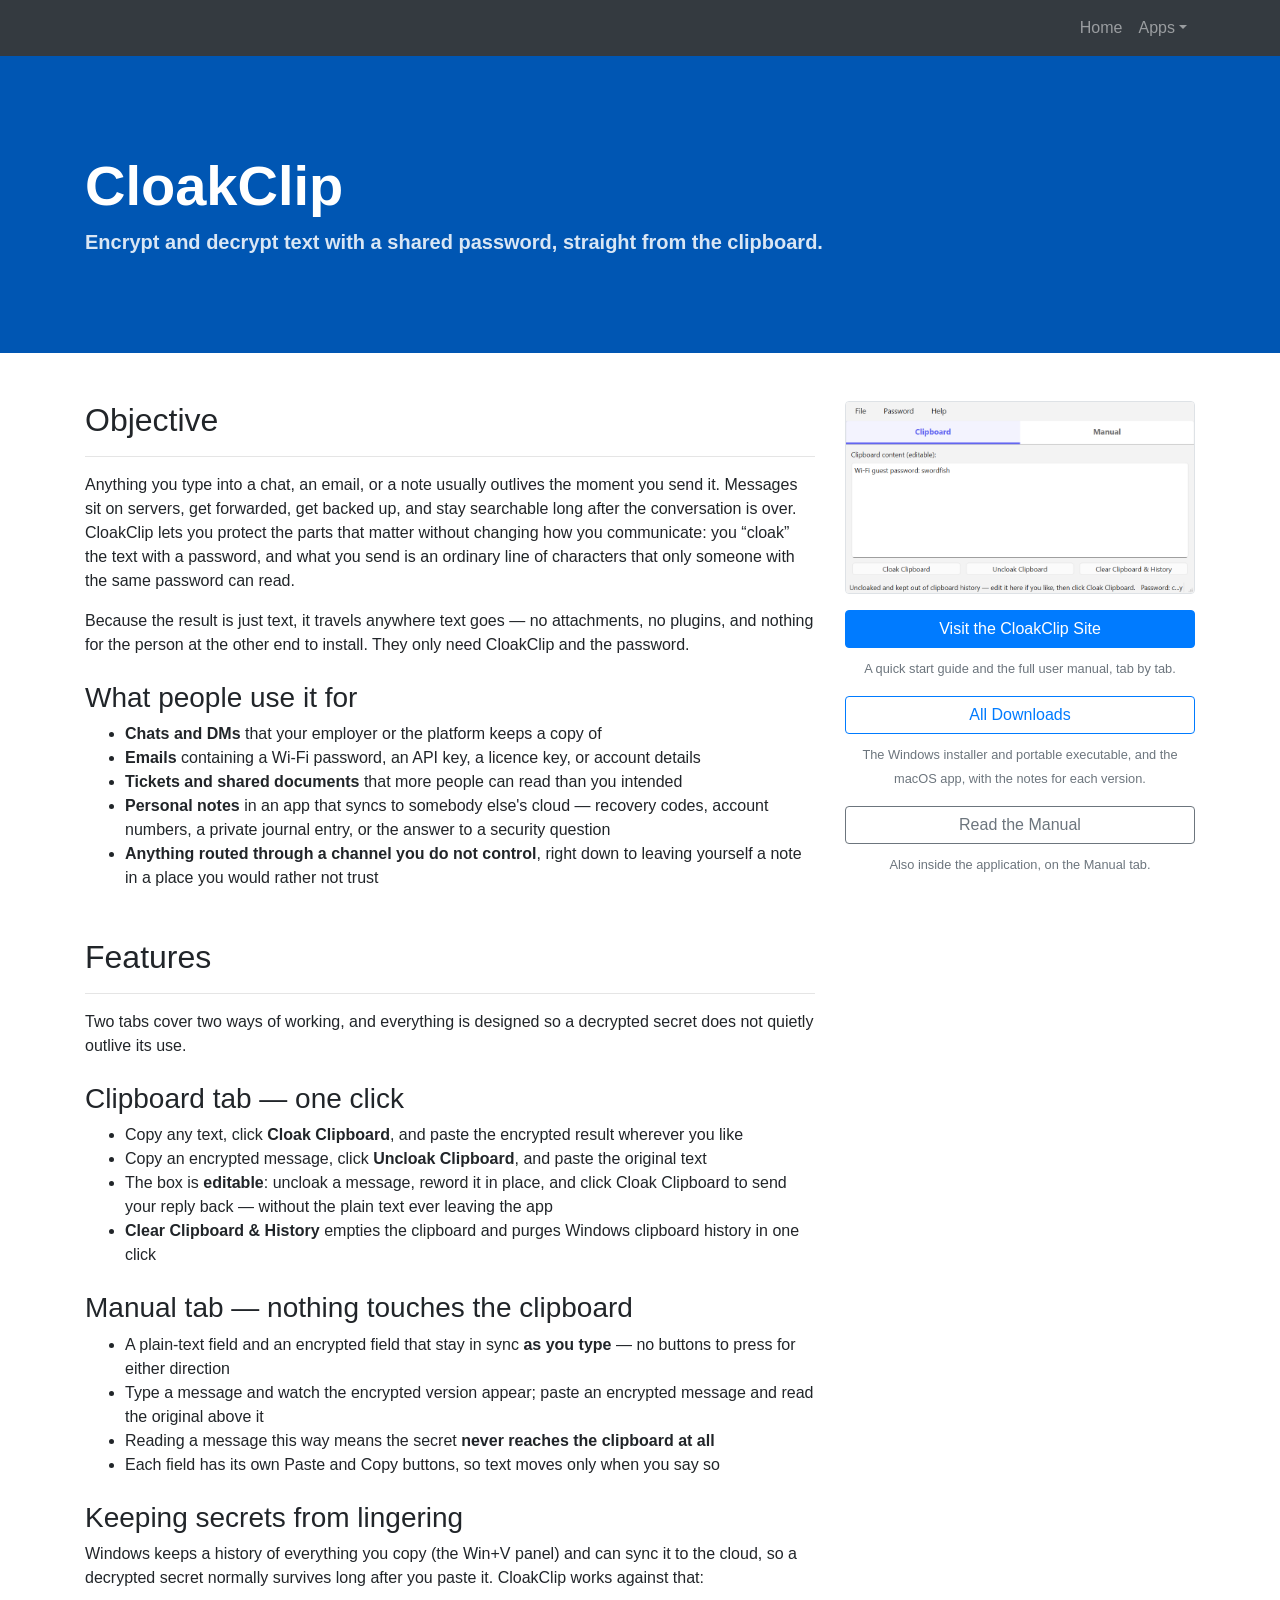
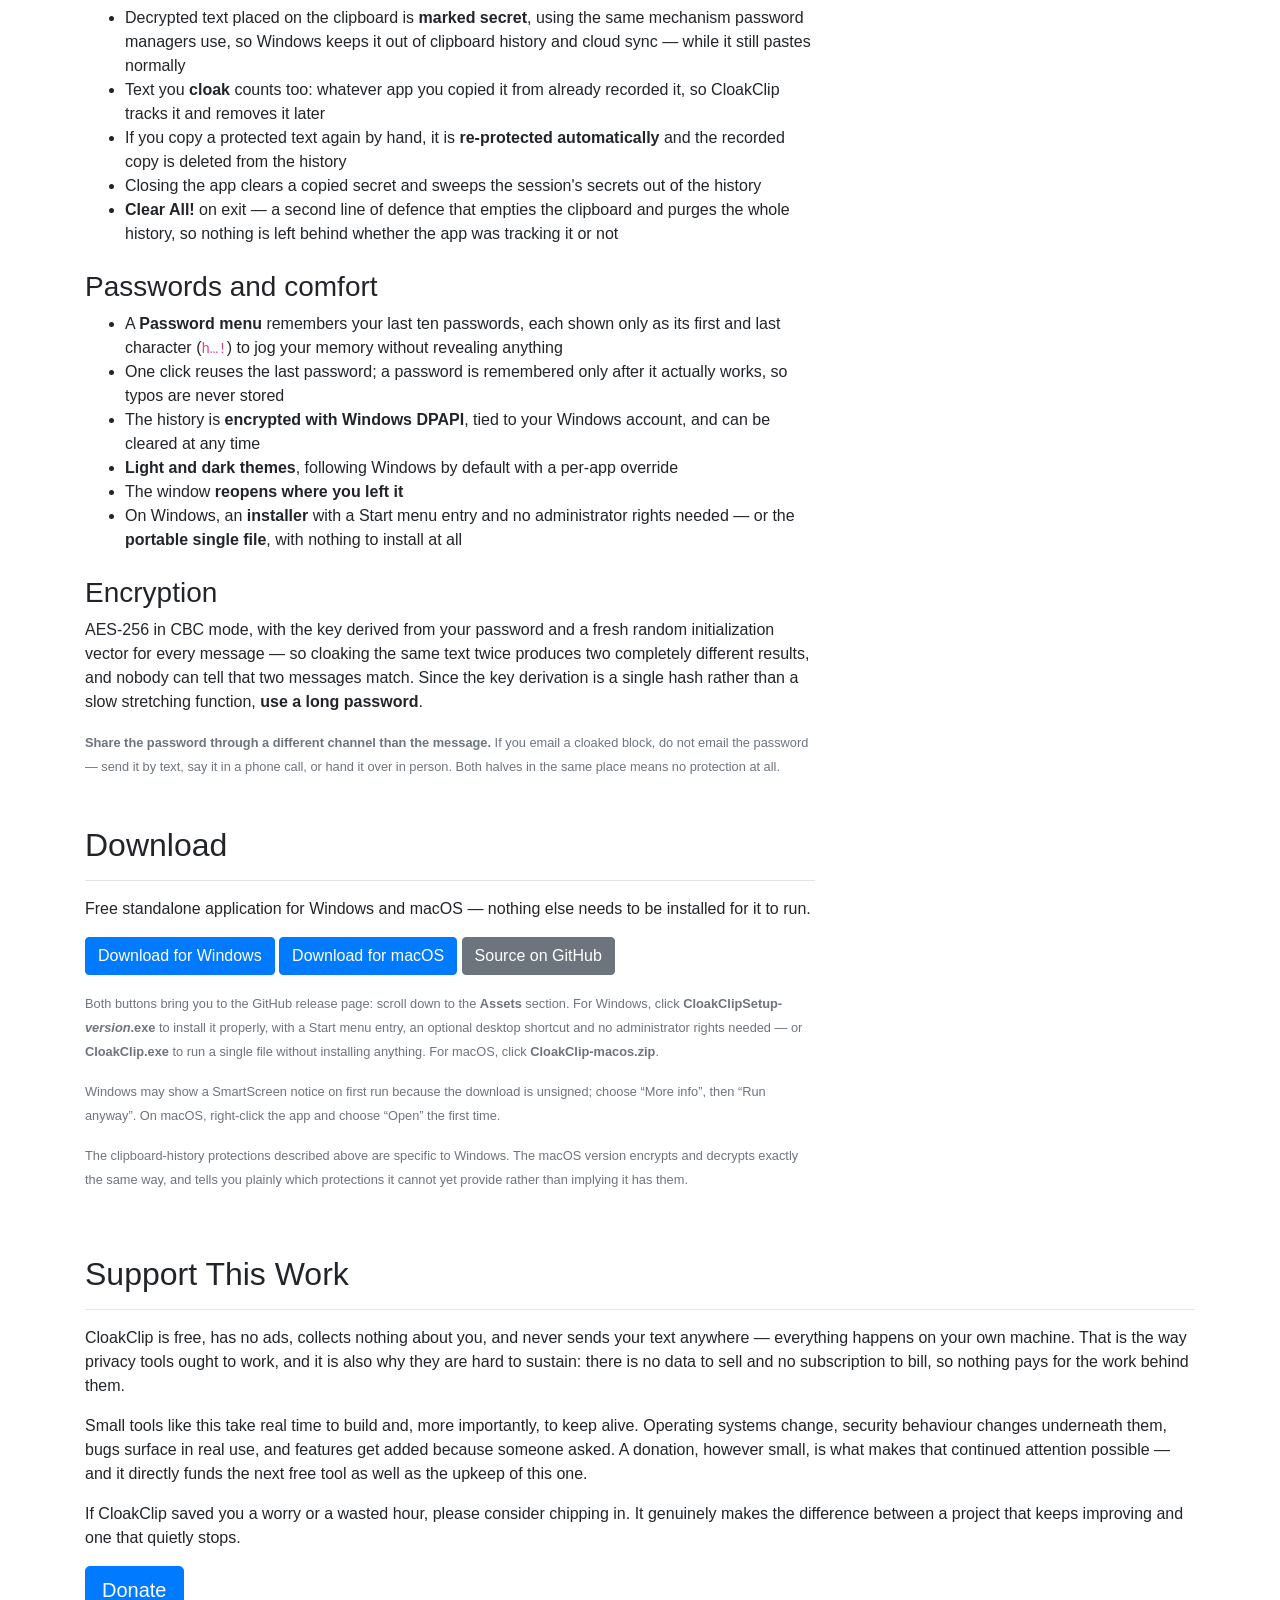
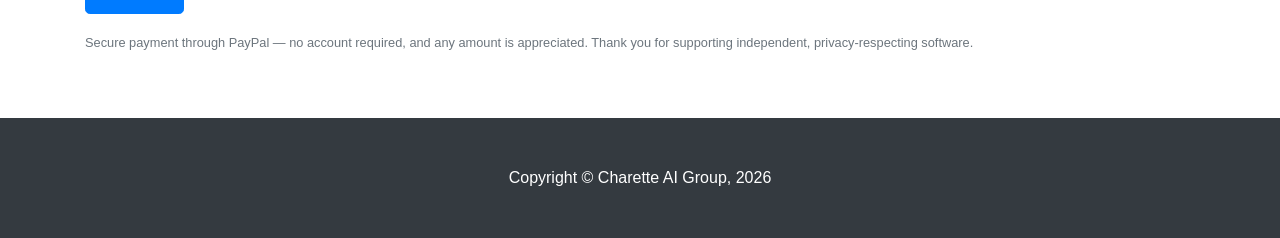
<file: cloakClip.html>
<!DOCTYPE html>
<html lang="en">

<head>
  <meta charset="utf-8">
  <meta name="viewport" content="width=device-width, initial-scale=1,
  shrink-to-fit=no">
  <meta name="description"
    content="Free desktop app that encrypts and decrypts text with a shared password, straight from the clipboard. Send private messages through chat, email or notes. Windows and macOS download.">
  <meta name="author" content="Charette AI Group">
  <title>CloakClip — Encrypt Text and Clipboard with a Password | Charette AI Group</title>
  <!-- Bootstrap core CSS -->
  <link href="vendor/bootstrap/css/bootstrap.min.css" rel="stylesheet">
  <!-- Custom styles for this template -->
  <link href="css/business-frontpage.css?v=3" rel="stylesheet">
</head>

<body>
  <!-- Navigation -->
  <nav class="navbar navbar-expand-lg navbar-dark bg-dark fixed-top">
    <div class="container">
      <button class="navbar-toggler" type="button" data-toggle="collapse" data-target="#navbarResponsive" aria-controls="navbarResponsive" aria-expanded="false" aria-label="Toggle navigation">
        <span class="navbar-toggler-icon"></span>
      </button>
      <div class="collapse navbar-collapse" id="navbarResponsive">
        <ul class="navbar-nav ml-auto">
          <li class="nav-item">
            <a class="nav-link" href="index.html">Home</a>
          </li>
          <li class="nav-item dropdown">
            <a class="nav-link dropdown-toggle" href="#" id="appsDropdown" role="button"
              data-toggle="dropdown" aria-haspopup="true" aria-expanded="false">Apps</a>
            <div class="dropdown-menu dropdown-menu-right" aria-labelledby="appsDropdown">
              <a class="dropdown-item" href="saeCalculator.html">SAE Fractional Calculator</a>
              <a class="dropdown-item" href="cloakClip.html">CloakClip</a>
              <a class="dropdown-item" href="frwb.html">FRWB</a>
              <a class="dropdown-item" href="pySPWB.html">pySPWB</a>
              <a class="dropdown-item" href="structuralVibrationView.html">Structural Vibration View</a>
              <a class="dropdown-item" href="wagerBook.html">Wager Book</a>
              <a class="dropdown-item" href="rvBackupHelper.html">RV Backup Helper</a>
              <a class="dropdown-item" href="htmlFontToolbar.html">HTML Font Toolbar</a>
              <a class="dropdown-item" href="htmlTableToolbar.html">HTML Table Toolbar</a>
              <a class="dropdown-item" href="printSection.html">Print Section</a>
            </div>
          </li>
        </ul>
      </div>
    </div>
  </nav>

  <!-- Header -->
  <header class="bg-primary pageBanner py-5 mb-5">
    <div class="container h-100">
      <div class="row h-100 align-items-center">
        <div class="col-lg-12">
          <h1 class="display-4 text-white mt-5 mb-2">CloakClip</h1>
          <p class="lead mb-5">Encrypt and decrypt text with a shared password, straight from the clipboard.</p>
        </div>
      </div>
    </div>
  </header>

  <!-- Page Content -->
  <div class="container">

    <div class="row">
      <div class="col-md-8 mb-5">
        <h2>Objective</h2>
        <hr>
        <p>Anything you type into a chat, an email, or a note usually outlives the moment you send it. Messages sit on servers, get forwarded, get backed up, and stay searchable long after the conversation is over. CloakClip lets you protect the parts that matter without changing how you communicate: you &ldquo;cloak&rdquo; the text with a password, and what you send is an ordinary line of characters that only someone with the same password can read.</p>
        <p>Because the result is just text, it travels anywhere text goes &mdash; no attachments, no plugins, and nothing for the person at the other end to install. They only need CloakClip and the password.</p>

        <h3 class="mt-4">What people use it for</h3>
        <ul>
          <li><b>Chats and DMs</b> that your employer or the platform keeps a copy of</li>
          <li><b>Emails</b> containing a Wi-Fi password, an API key, a licence key, or account details</li>
          <li><b>Tickets and shared documents</b> that more people can read than you intended</li>
          <li><b>Personal notes</b> in an app that syncs to somebody else's cloud &mdash; recovery codes, account numbers, a private journal entry, or the answer to a security question</li>
          <li><b>Anything routed through a channel you do not control</b>, right down to leaving yourself a note in a place you would rather not trust</li>
        </ul>

        <h2 class="mt-5">Features</h2>
        <hr>
        <p>Two tabs cover two ways of working, and everything is designed so a decrypted secret does not quietly outlive its use.</p>

        <h3 class="mt-4">Clipboard tab &mdash; one click</h3>
        <ul>
          <li>Copy any text, click <b>Cloak Clipboard</b>, and paste the encrypted result wherever you like</li>
          <li>Copy an encrypted message, click <b>Uncloak Clipboard</b>, and paste the original text</li>
          <li>The box is <b>editable</b>: uncloak a message, reword it in place, and click Cloak Clipboard to send your reply back &mdash; without the plain text ever leaving the app</li>
          <li><b>Clear Clipboard &amp; History</b> empties the clipboard and purges Windows clipboard history in one click</li>
        </ul>

        <h3 class="mt-4">Manual tab &mdash; nothing touches the clipboard</h3>
        <ul>
          <li>A plain-text field and an encrypted field that stay in sync <b>as you type</b> &mdash; no buttons to press for either direction</li>
          <li>Type a message and watch the encrypted version appear; paste an encrypted message and read the original above it</li>
          <li>Reading a message this way means the secret <b>never reaches the clipboard at all</b></li>
          <li>Each field has its own Paste and Copy buttons, so text moves only when you say so</li>
        </ul>

        <h3 class="mt-4">Keeping secrets from lingering</h3>
        <p>Windows keeps a history of everything you copy (the Win+V panel) and can sync it to the cloud, so a decrypted secret normally survives long after you paste it. CloakClip works against that:</p>
        <ul>
          <li>Decrypted text placed on the clipboard is <b>marked secret</b>, using the same mechanism password managers use, so Windows keeps it out of clipboard history and cloud sync &mdash; while it still pastes normally</li>
          <li>Text you <b>cloak</b> counts too: whatever app you copied it from already recorded it, so CloakClip tracks it and removes it later</li>
          <li>If you copy a protected text again by hand, it is <b>re-protected automatically</b> and the recorded copy is deleted from the history</li>
          <li>Closing the app clears a copied secret and sweeps the session's secrets out of the history</li>
          <li><b>Clear All!</b> on exit &mdash; a second line of defence that empties the clipboard and purges the whole history, so nothing is left behind whether the app was tracking it or not</li>
        </ul>

        <h3 class="mt-4">Passwords and comfort</h3>
        <ul>
          <li>A <b>Password menu</b> remembers your last ten passwords, each shown only as its first and last character (<code>h&hellip;!</code>) to jog your memory without revealing anything</li>
          <li>One click reuses the last password; a password is remembered only after it actually works, so typos are never stored</li>
          <li>The history is <b>encrypted with Windows DPAPI</b>, tied to your Windows account, and can be cleared at any time</li>
          <li><b>Light and dark themes</b>, following Windows by default with a per-app override</li>
          <li>The window <b>reopens where you left it</b></li>
          <li>On Windows, an <b>installer</b> with a Start menu entry and no administrator rights needed &mdash; or the <b>portable single file</b>, with nothing to install at all</li>
        </ul>

        <h3 class="mt-4">Encryption</h3>
        <p>AES-256 in CBC mode, with the key derived from your password and a fresh random initialization vector for every message &mdash; so cloaking the same text twice produces two completely different results, and nobody can tell that two messages match. Since the key derivation is a single hash rather than a slow stretching function, <b>use a long password</b>.</p>
        <p class="text-muted"><small><b>Share the password through a different channel than the message.</b> If you email a cloaked block, do not email the password &mdash; send it by text, say it in a phone call, or hand it over in person. Both halves in the same place means no protection at all.</small></p>

        <h2 class="mt-5">Download</h2>
        <hr>
        <p>Free standalone application for Windows and macOS &mdash; nothing else needs to be installed for it to run.</p>
        <a href="https://github.com/Charette-AI-Group/cloakClip/releases/latest" class="btn btn-primary">Download for Windows</a>
        <a href="https://github.com/Charette-AI-Group/cloakClip/releases/latest" class="btn btn-primary">Download for macOS</a>
        <a href="https://github.com/Charette-AI-Group/cloakClip" class="btn btn-secondary">Source on GitHub</a>
        <p class="text-muted mt-3"><small>Both buttons bring you to the GitHub release page: scroll down to the <b>Assets</b> section. For Windows, click <b>CloakClipSetup-<i>version</i>.exe</b> to install it properly, with a Start menu entry, an optional desktop shortcut and no administrator rights needed &mdash; or <b>CloakClip.exe</b> to run a single file without installing anything. For macOS, click <b>CloakClip-macos.zip</b>.</small></p>
        <p class="text-muted"><small>Windows may show a SmartScreen notice on first run because the download is unsigned; choose &ldquo;More info&rdquo;, then &ldquo;Run anyway&rdquo;. On macOS, right-click the app and choose &ldquo;Open&rdquo; the first time.</small></p>
        <p class="text-muted"><small>The clipboard-history protections described above are specific to Windows. The macOS version encrypts and decrypts exactly the same way, and tells you plainly which protections it cannot yet provide rather than implying it has them.</small></p>
      </div>
      <div class="col-md-4 mb-5">
        <img class="img-fluid rounded border" src="img/cloakClipScreenshot.png" alt="CloakClip main window showing an uncloaked message on the Clipboard tab">
        <a href="https://charette-ai-group.github.io/cloakClip/" class="btn btn-primary btn-block mt-3">Visit the CloakClip Site</a>
        <p class="text-muted text-center mt-2 mb-0"><small>A quick start guide and the full user manual, tab by tab.</small></p>
        <a href="https://github.com/Charette-AI-Group/cloakClip/releases/latest" class="btn btn-outline-primary btn-block mt-3">All Downloads</a>
        <p class="text-muted text-center mt-2 mb-0"><small>The Windows installer and portable executable, and the macOS app, with the notes for each version.</small></p>
        <a href="https://charette-ai-group.github.io/cloakClip/#manual" class="btn btn-outline-secondary btn-block mt-3">Read the Manual</a>
        <p class="text-muted text-center mt-2 mb-0"><small>Also inside the application, on the Manual tab.</small></p>
      </div>
    </div>
    <!-- /.row -->

    <div class="row">
      <div class="col-md-12 mb-5">
        <h2>Support This Work</h2>
        <hr>
        <p>CloakClip is free, has no ads, collects nothing about you, and never sends your text anywhere &mdash; everything happens on your own machine. That is the way privacy tools ought to work, and it is also why they are hard to sustain: there is no data to sell and no subscription to bill, so nothing pays for the work behind them.</p>
        <p>Small tools like this take real time to build and, more importantly, to keep alive. Operating systems change, security behaviour changes underneath them, bugs surface in real use, and features get added because someone asked. A donation, however small, is what makes that continued attention possible &mdash; and it directly funds the next free tool as well as the upkeep of this one.</p>
        <p>If CloakClip saved you a worry or a wasted hour, please consider chipping in. It genuinely makes the difference between a project that keeps improving and one that quietly stops.</p>
        <a href="https://www.paypal.com/donate/?hosted_button_id=FEM4WLD7LHY36" class="btn btn-primary btn-lg" target="_blank" rel="noopener">Donate</a>
        <p class="text-muted mt-3"><small>Secure payment through PayPal &mdash; no account required, and any amount is appreciated. Thank you for supporting independent, privacy-respecting software.</small></p>
      </div>
    </div>
    <!-- /.row -->

  </div>
  <!-- /.container -->

  <!-- Footer -->
  <footer class="py-5 bg-dark">
    <div class="container">
      <p class="m-0 text-center text-white">Copyright &copy; Charette AI Group, 2026</p>
    </div>
    <!-- /.container -->
  </footer>

  <!-- Bootstrap core JavaScript -->
  <script src="vendor/jquery/jquery.min.js"></script>
  <script src="vendor/bootstrap/js/bootstrap.bundle.min.js"></script>

</body>

</html>
</file>
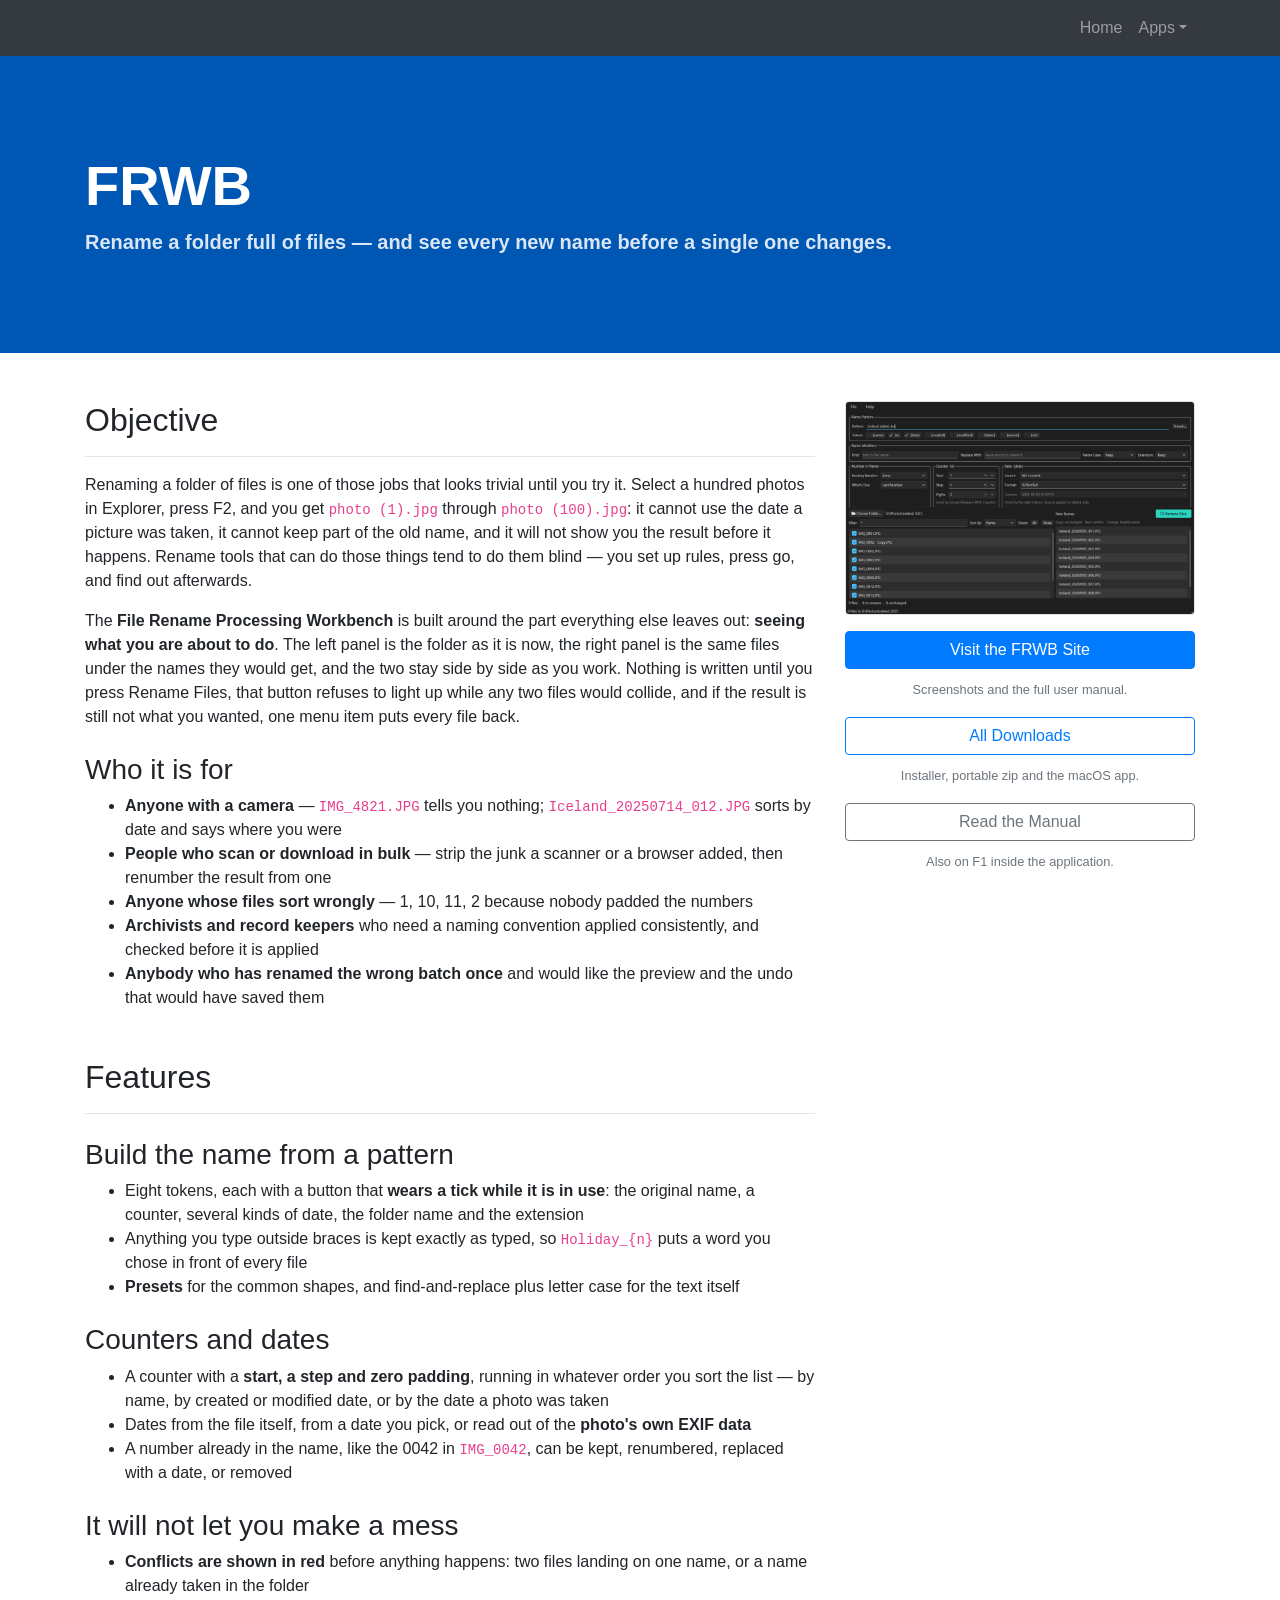
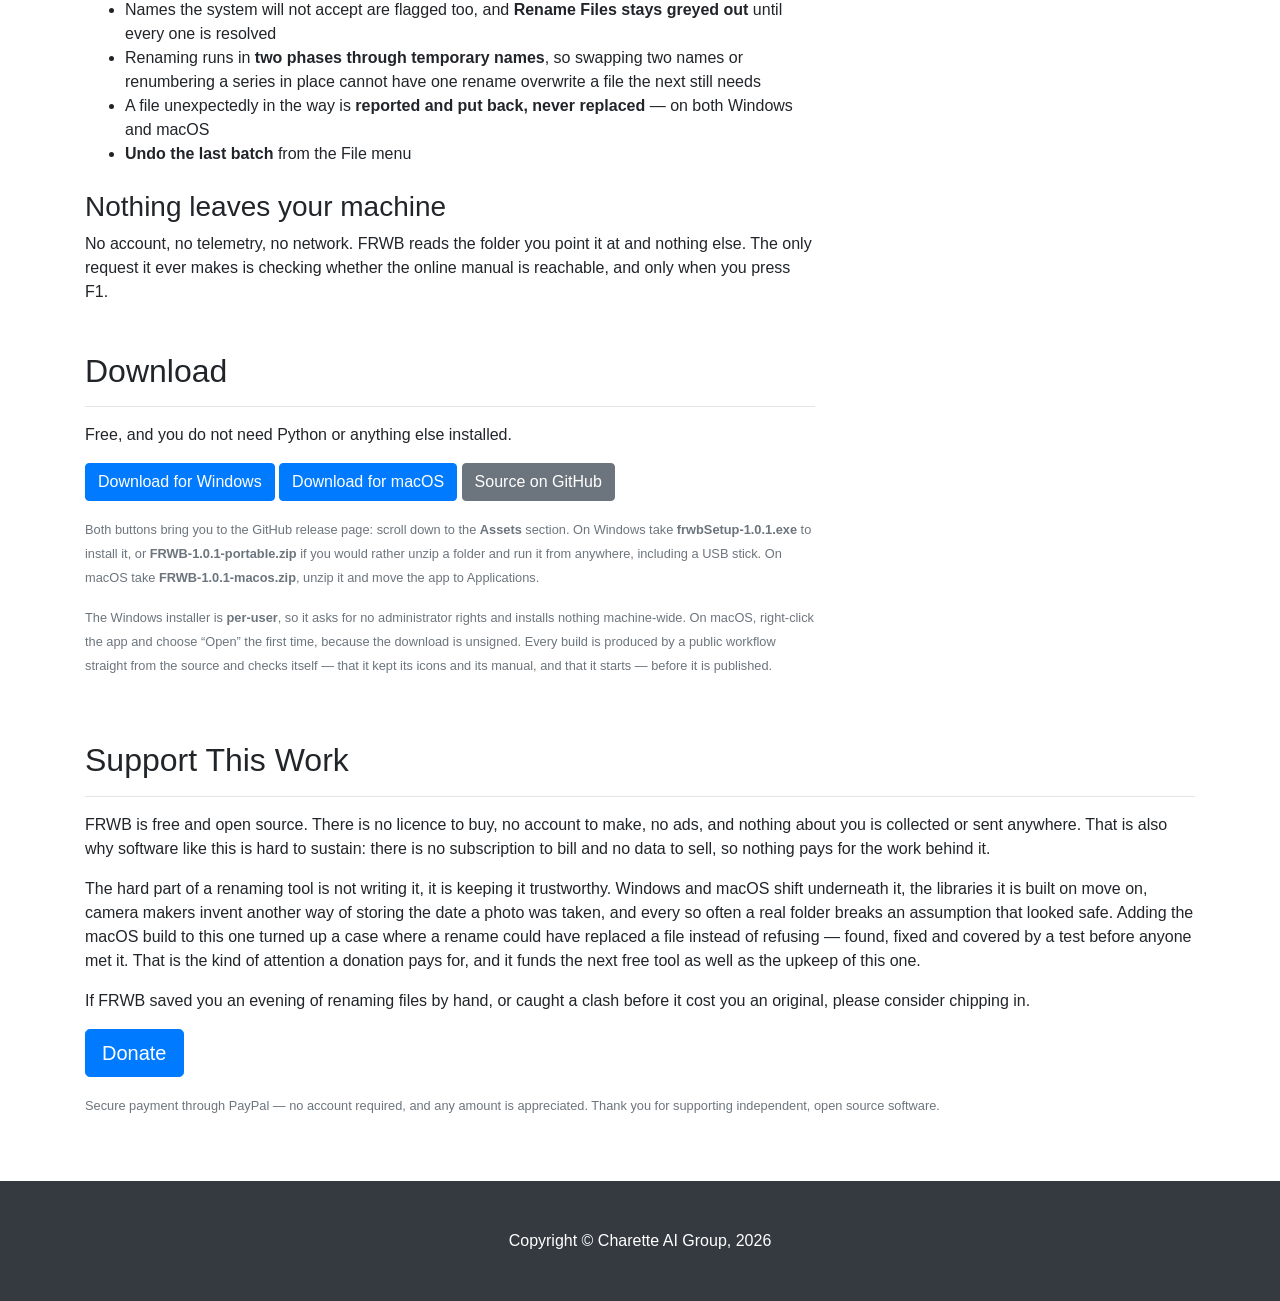
<file: frwb.html>
<!DOCTYPE html>
<html lang="en">

<head>
  <meta charset="utf-8">
  <meta name="viewport" content="width=device-width, initial-scale=1,
  shrink-to-fit=no">
  <meta name="description"
    content="Free batch file renamer that shows every new name before anything changes. Patterns, counters, photo dates from EXIF, conflict detection and undo. Windows and macOS.">
  <meta name="author" content="Charette AI Group">
  <title>FRWB — Free Batch File Renamer | Charette AI Group</title>
  <!-- Bootstrap core CSS -->
  <link href="vendor/bootstrap/css/bootstrap.min.css" rel="stylesheet">
  <!-- Custom styles for this template -->
  <link href="css/business-frontpage.css?v=3" rel="stylesheet">
</head>

<body>
  <!-- Navigation -->
  <nav class="navbar navbar-expand-lg navbar-dark bg-dark fixed-top">
    <div class="container">
      <button class="navbar-toggler" type="button" data-toggle="collapse" data-target="#navbarResponsive" aria-controls="navbarResponsive" aria-expanded="false" aria-label="Toggle navigation">
        <span class="navbar-toggler-icon"></span>
      </button>
      <div class="collapse navbar-collapse" id="navbarResponsive">
        <ul class="navbar-nav ml-auto">
          <li class="nav-item">
            <a class="nav-link" href="index.html">Home</a>
          </li>
          <li class="nav-item dropdown">
            <a class="nav-link dropdown-toggle" href="#" id="appsDropdown" role="button"
              data-toggle="dropdown" aria-haspopup="true" aria-expanded="false">Apps</a>
            <div class="dropdown-menu dropdown-menu-right" aria-labelledby="appsDropdown">
              <a class="dropdown-item" href="saeCalculator.html">SAE Fractional Calculator</a>
              <a class="dropdown-item" href="cloakClip.html">CloakClip</a>
              <a class="dropdown-item" href="frwb.html">FRWB</a>
              <a class="dropdown-item" href="pySPWB.html">pySPWB</a>
              <a class="dropdown-item" href="structuralVibrationView.html">Structural Vibration View</a>
              <a class="dropdown-item" href="wagerBook.html">Wager Book</a>
              <a class="dropdown-item" href="rvBackupHelper.html">RV Backup Helper</a>
              <a class="dropdown-item" href="htmlFontToolbar.html">HTML Font Toolbar</a>
              <a class="dropdown-item" href="htmlTableToolbar.html">HTML Table Toolbar</a>
              <a class="dropdown-item" href="printSection.html">Print Section</a>
            </div>
          </li>
        </ul>
      </div>
    </div>
  </nav>

  <!-- Header -->
  <header class="bg-primary pageBanner py-5 mb-5">
    <div class="container h-100">
      <div class="row h-100 align-items-center">
        <div class="col-lg-12">
          <h1 class="display-4 text-white mt-5 mb-2">FRWB</h1>
          <p class="lead mb-5">Rename a folder full of files &mdash; and see every new name before a single one changes.</p>
        </div>
      </div>
    </div>
  </header>

  <!-- Page Content -->
  <div class="container">

    <div class="row">
      <div class="col-md-8 mb-5">
        <h2>Objective</h2>
        <hr>
        <p>Renaming a folder of files is one of those jobs that looks trivial until you try it. Select a hundred photos in Explorer, press F2, and you get <code>photo (1).jpg</code> through <code>photo (100).jpg</code>: it cannot use the date a picture was taken, it cannot keep part of the old name, and it will not show you the result before it happens. Rename tools that can do those things tend to do them blind &mdash; you set up rules, press go, and find out afterwards.</p>
        <p>The <b>File Rename Processing Workbench</b> is built around the part everything else leaves out: <b>seeing what you are about to do</b>. The left panel is the folder as it is now, the right panel is the same files under the names they would get, and the two stay side by side as you work. Nothing is written until you press Rename Files, that button refuses to light up while any two files would collide, and if the result is still not what you wanted, one menu item puts every file back.</p>

        <h3 class="mt-4">Who it is for</h3>
        <ul>
          <li><b>Anyone with a camera</b> &mdash; <code>IMG_4821.JPG</code> tells you nothing; <code>Iceland_20250714_012.JPG</code> sorts by date and says where you were</li>
          <li><b>People who scan or download in bulk</b> &mdash; strip the junk a scanner or a browser added, then renumber the result from one</li>
          <li><b>Anyone whose files sort wrongly</b> &mdash; 1, 10, 11, 2 because nobody padded the numbers</li>
          <li><b>Archivists and record keepers</b> who need a naming convention applied consistently, and checked before it is applied</li>
          <li><b>Anybody who has renamed the wrong batch once</b> and would like the preview and the undo that would have saved them</li>
        </ul>

        <h2 class="mt-5">Features</h2>
        <hr>

        <h3 class="mt-4">Build the name from a pattern</h3>
        <ul>
          <li>Eight tokens, each with a button that <b>wears a tick while it is in use</b>: the original name, a counter, several kinds of date, the folder name and the extension</li>
          <li>Anything you type outside braces is kept exactly as typed, so <code>Holiday_{n}</code> puts a word you chose in front of every file</li>
          <li><b>Presets</b> for the common shapes, and find-and-replace plus letter case for the text itself</li>
        </ul>

        <h3 class="mt-4">Counters and dates</h3>
        <ul>
          <li>A counter with a <b>start, a step and zero padding</b>, running in whatever order you sort the list &mdash; by name, by created or modified date, or by the date a photo was taken</li>
          <li>Dates from the file itself, from a date you pick, or read out of the <b>photo's own EXIF data</b></li>
          <li>A number already in the name, like the 0042 in <code>IMG_0042</code>, can be kept, renumbered, replaced with a date, or removed</li>
        </ul>

        <h3 class="mt-4">It will not let you make a mess</h3>
        <ul>
          <li><b>Conflicts are shown in red</b> before anything happens: two files landing on one name, or a name already taken in the folder</li>
          <li>Names the system will not accept are flagged too, and <b>Rename Files stays greyed out</b> until every one is resolved</li>
          <li>Renaming runs in <b>two phases through temporary names</b>, so swapping two names or renumbering a series in place cannot have one rename overwrite a file the next still needs</li>
          <li>A file unexpectedly in the way is <b>reported and put back, never replaced</b> &mdash; on both Windows and macOS</li>
          <li><b>Undo the last batch</b> from the File menu</li>
        </ul>

        <h3 class="mt-4">Nothing leaves your machine</h3>
        <p>No account, no telemetry, no network. FRWB reads the folder you point it at and nothing else. The only request it ever makes is checking whether the online manual is reachable, and only when you press F1.</p>

        <h2 class="mt-5">Download</h2>
        <hr>
        <p>Free, and you do not need Python or anything else installed.</p>
        <a href="https://github.com/Charette-AI-Group/FRWB/releases/latest" class="btn btn-primary">Download for Windows</a>
        <a href="https://github.com/Charette-AI-Group/FRWB/releases/latest" class="btn btn-primary">Download for macOS</a>
        <a href="https://github.com/Charette-AI-Group/FRWB" class="btn btn-secondary">Source on GitHub</a>
        <p class="text-muted mt-3"><small>Both buttons bring you to the GitHub release page: scroll down to the <b>Assets</b> section. On Windows take <b>frwbSetup-1.0.1.exe</b> to install it, or <b>FRWB-1.0.1-portable.zip</b> if you would rather unzip a folder and run it from anywhere, including a USB stick. On macOS take <b>FRWB-1.0.1-macos.zip</b>, unzip it and move the app to Applications.</small></p>
        <p class="text-muted"><small>The Windows installer is <b>per-user</b>, so it asks for no administrator rights and installs nothing machine-wide. On macOS, right-click the app and choose &ldquo;Open&rdquo; the first time, because the download is unsigned. Every build is produced by a public workflow straight from the source and checks itself &mdash; that it kept its icons and its manual, and that it starts &mdash; before it is published.</small></p>
      </div>
      <div class="col-md-4 mb-5">
        <img class="img-fluid rounded border" src="img/frwbScreenshot.png" alt="The FRWB window: a folder of photos on the left, the names they would get on the right">
        <a href="https://charette-ai-group.github.io/FRWB/" class="btn btn-primary btn-block mt-3">Visit the FRWB Site</a>
        <p class="text-muted text-center mt-2 mb-0"><small>Screenshots and the full user manual.</small></p>
        <a href="https://github.com/Charette-AI-Group/FRWB/releases/latest" class="btn btn-outline-primary btn-block mt-3">All Downloads</a>
        <p class="text-muted text-center mt-2 mb-0"><small>Installer, portable zip and the macOS app.</small></p>
        <a href="https://github.com/Charette-AI-Group/FRWB/blob/main/docs/manual/README.md" class="btn btn-outline-secondary btn-block mt-3">Read the Manual</a>
        <p class="text-muted text-center mt-2 mb-0"><small>Also on F1 inside the application.</small></p>
      </div>
    </div>
    <!-- /.row -->

    <div class="row">
      <div class="col-md-12 mb-5">
        <h2>Support This Work</h2>
        <hr>
        <p>FRWB is free and open source. There is no licence to buy, no account to make, no ads, and nothing about you is collected or sent anywhere. That is also why software like this is hard to sustain: there is no subscription to bill and no data to sell, so nothing pays for the work behind it.</p>
        <p>The hard part of a renaming tool is not writing it, it is keeping it trustworthy. Windows and macOS shift underneath it, the libraries it is built on move on, camera makers invent another way of storing the date a photo was taken, and every so often a real folder breaks an assumption that looked safe. Adding the macOS build to this one turned up a case where a rename could have replaced a file instead of refusing &mdash; found, fixed and covered by a test before anyone met it. That is the kind of attention a donation pays for, and it funds the next free tool as well as the upkeep of this one.</p>
        <p>If FRWB saved you an evening of renaming files by hand, or caught a clash before it cost you an original, please consider chipping in.</p>
        <a href="https://www.paypal.com/donate/?hosted_button_id=FEM4WLD7LHY36" class="btn btn-primary btn-lg" target="_blank" rel="noopener">Donate</a>
        <p class="text-muted mt-3"><small>Secure payment through PayPal &mdash; no account required, and any amount is appreciated. Thank you for supporting independent, open source software.</small></p>
      </div>
    </div>
    <!-- /.row -->

  </div>
  <!-- /.container -->

  <!-- Footer -->
  <footer class="py-5 bg-dark">
    <div class="container">
      <p class="m-0 text-center text-white">Copyright &copy; Charette AI Group, 2026</p>
    </div>
    <!-- /.container -->
  </footer>

  <!-- Bootstrap core JavaScript -->
  <script src="vendor/jquery/jquery.min.js"></script>
  <script src="vendor/bootstrap/js/bootstrap.bundle.min.js"></script>

</body>

</html>
</file>
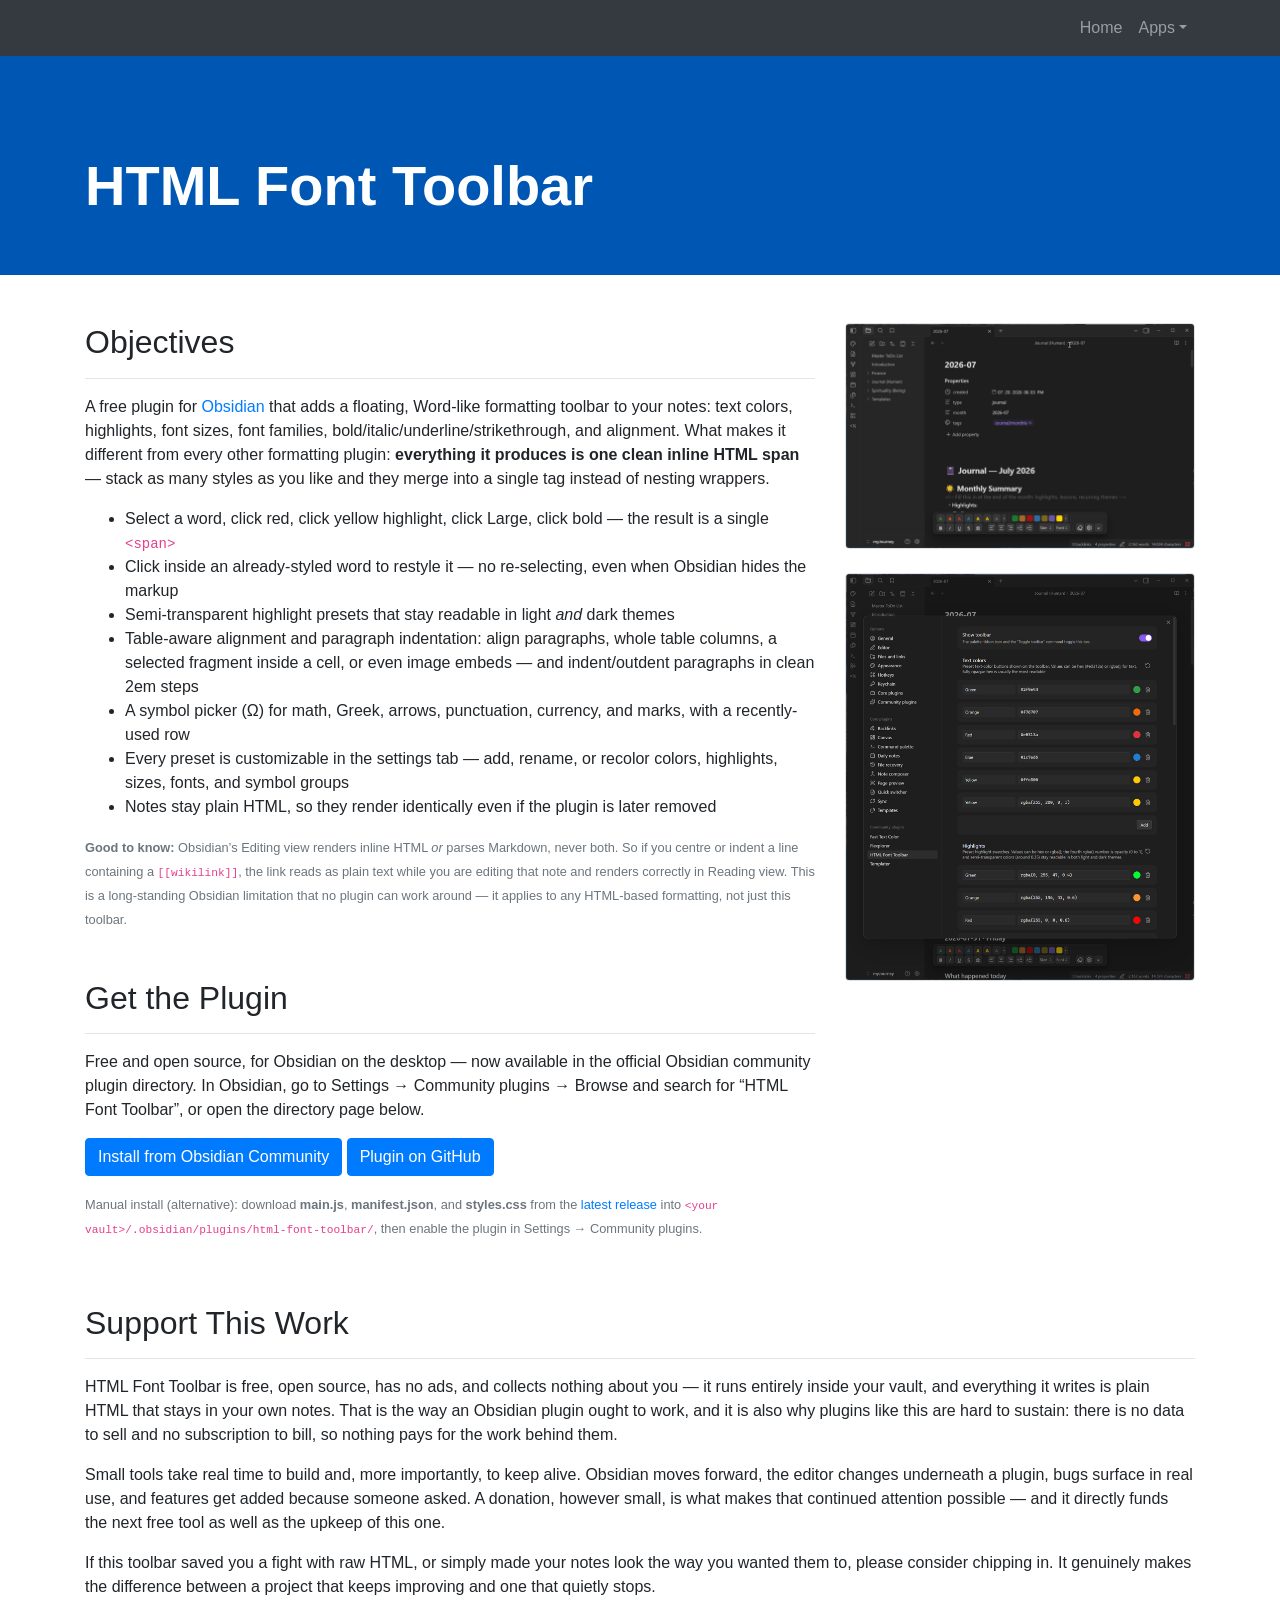
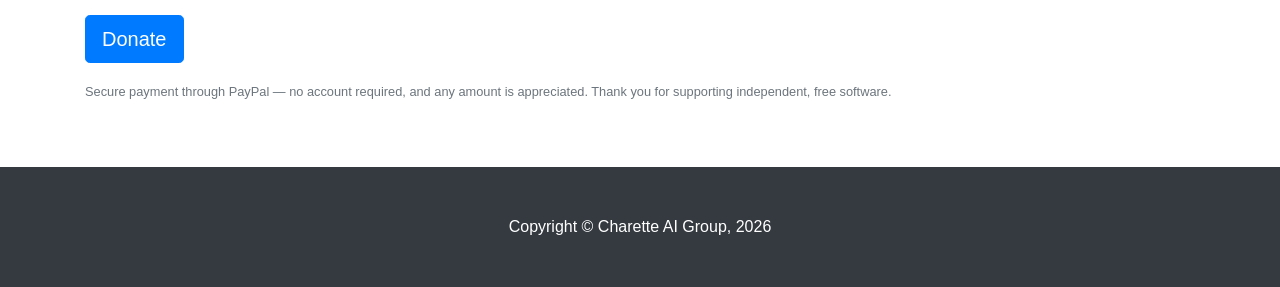
<file: htmlFontToolbar.html>
<!DOCTYPE html>
<html lang="en">

<head>
  <meta charset="utf-8">
  <meta name="viewport" content="width=device-width, initial-scale=1,
  shrink-to-fit=no">
  <meta name="description"
    content="Free Obsidian plugin: a floating toolbar that styles selected text with clean inline HTML — colors, highlights, sizes, fonts, and alignment — all merged into a single span.">
  <meta name="author" content="Charette AI Group">
  <title>HTML Font Toolbar — Obsidian Formatting Plugin | Charette AI Group</title>
  <!-- Bootstrap core CSS -->
  <link href="vendor/bootstrap/css/bootstrap.min.css" rel="stylesheet">
  <!-- Custom styles for this template -->
  <link href="css/business-frontpage.css?v=3" rel="stylesheet">
</head>

<body>
  <!-- Navigation -->
  <nav class="navbar navbar-expand-lg navbar-dark bg-dark fixed-top">
    <div class="container">
      <button class="navbar-toggler" type="button" data-toggle="collapse" data-target="#navbarResponsive" aria-controls="navbarResponsive" aria-expanded="false" aria-label="Toggle navigation">
        <span class="navbar-toggler-icon"></span>
      </button>
      <div class="collapse navbar-collapse" id="navbarResponsive">
        <ul class="navbar-nav ml-auto">
          <li class="nav-item">
            <a class="nav-link" href="index.html">Home</a>
          </li>
          <li class="nav-item dropdown">
            <a class="nav-link dropdown-toggle" href="#" id="appsDropdown" role="button"
              data-toggle="dropdown" aria-haspopup="true" aria-expanded="false">Apps</a>
            <div class="dropdown-menu dropdown-menu-right" aria-labelledby="appsDropdown">
              <a class="dropdown-item" href="saeCalculator.html">SAE Fractional Calculator</a>
              <a class="dropdown-item" href="cloakClip.html">CloakClip</a>
              <a class="dropdown-item" href="frwb.html">FRWB</a>
              <a class="dropdown-item" href="pySPWB.html">pySPWB</a>
              <a class="dropdown-item" href="structuralVibrationView.html">Structural Vibration View</a>
              <a class="dropdown-item" href="wagerBook.html">Wager Book</a>
              <a class="dropdown-item" href="rvBackupHelper.html">RV Backup Helper</a>
              <a class="dropdown-item" href="htmlFontToolbar.html">HTML Font Toolbar</a>
              <a class="dropdown-item" href="htmlTableToolbar.html">HTML Table Toolbar</a>
              <a class="dropdown-item" href="printSection.html">Print Section</a>
            </div>
          </li>
        </ul>
      </div>
    </div>
  </nav>

  <!-- Header -->
  <header class="bg-primary pageBanner py-5 mb-5">
    <div class="container h-100">
      <div class="row h-100 align-items-center">
        <div class="col-lg-12">
          <h1 class="display-4 text-white mt-5 mb-2">HTML Font Toolbar</h1>
        </div>
      </div>
    </div>
  </header>

  <!-- Page Content -->
  <div class="container">

    <div class="row">
      <div class="col-md-8 mb-5">
        <h2>Objectives</h2>
        <hr>
        <p>A free plugin for <a href="https://obsidian.md">Obsidian</a> that adds a floating, Word-like formatting toolbar to your notes: text colors, highlights, font sizes, font families, bold/italic/underline/strikethrough, and alignment. What makes it different from every other formatting plugin: <b>everything it produces is one clean inline HTML span</b> &mdash; stack as many styles as you like and they merge into a single tag instead of nesting wrappers.</p>
        <ul>
          <li>Select a word, click red, click yellow highlight, click Large, click bold &mdash; the result is a single <code>&lt;span&gt;</code></li>
          <li>Click inside an already-styled word to restyle it &mdash; no re-selecting, even when Obsidian hides the markup</li>
          <li>Semi-transparent highlight presets that stay readable in light <i>and</i> dark themes</li>
          <li>Table-aware alignment and paragraph indentation: align paragraphs, whole table columns, a selected fragment inside a cell, or even image embeds &mdash; and indent/outdent paragraphs in clean 2em steps</li>
          <li>A symbol picker (&Omega;) for math, Greek, arrows, punctuation, currency, and marks, with a recently-used row</li>
          <li>Every preset is customizable in the settings tab &mdash; add, rename, or recolor colors, highlights, sizes, fonts, and symbol groups</li>
          <li>Notes stay plain HTML, so they render identically even if the plugin is later removed</li>
        </ul>
        <p class="text-muted"><small><b>Good to know:</b> Obsidian&rsquo;s Editing view renders inline HTML <i>or</i> parses Markdown, never both. So if you centre or indent a line containing a <code>[[wikilink]]</code>, the link reads as plain text while you are editing that note and renders correctly in Reading view. This is a long-standing Obsidian limitation that no plugin can work around &mdash; it applies to any HTML-based formatting, not just this toolbar.</small></p>
        <h2 class="mt-5">Get the Plugin</h2>
        <hr>
        <p>Free and open source, for Obsidian on the desktop &mdash; now available in the official Obsidian community plugin directory. In Obsidian, go to Settings &rarr; Community plugins &rarr; Browse and search for &ldquo;HTML Font Toolbar&rdquo;, or open the directory page below.</p>
        <a href="https://obsidian.md/plugins?id=html-font-toolbar" class="btn btn-primary">Install from Obsidian Community</a>
        <a href="https://github.com/Charette-AI-Group/html-font-toolbar" class="btn btn-primary">Plugin on GitHub</a>
        <p class="text-muted mt-3"><small>Manual install (alternative): download <b>main.js</b>, <b>manifest.json</b>, and <b>styles.css</b> from the <a href="https://github.com/Charette-AI-Group/html-font-toolbar/releases/latest">latest release</a> into <code>&lt;your vault&gt;/.obsidian/plugins/html-font-toolbar/</code>, then enable the plugin in Settings &rarr; Community plugins.</small></p>
      </div>
      <div class="col-md-4 mb-5">
        <img class="img-fluid rounded border mb-4" src="img/htmlFontToolbarScreenshot.png" alt="The floating formatting toolbar over an Obsidian note">
        <img class="img-fluid rounded border" src="img/htmlFontToolbarSettings.png" alt="The settings tab with customizable color and font presets">
      </div>
    </div>
    <!-- /.row -->

    <div class="row">
      <div class="col-md-12 mb-5">
        <h2>Support This Work</h2>
        <hr>
        <p>HTML Font Toolbar is free, open source, has no ads, and collects nothing about you &mdash; it runs entirely inside your vault, and everything it writes is plain HTML that stays in your own notes. That is the way an Obsidian plugin ought to work, and it is also why plugins like this are hard to sustain: there is no data to sell and no subscription to bill, so nothing pays for the work behind them.</p>
        <p>Small tools take real time to build and, more importantly, to keep alive. Obsidian moves forward, the editor changes underneath a plugin, bugs surface in real use, and features get added because someone asked. A donation, however small, is what makes that continued attention possible &mdash; and it directly funds the next free tool as well as the upkeep of this one.</p>
        <p>If this toolbar saved you a fight with raw HTML, or simply made your notes look the way you wanted them to, please consider chipping in. It genuinely makes the difference between a project that keeps improving and one that quietly stops.</p>
        <a href="https://www.paypal.com/donate/?hosted_button_id=FEM4WLD7LHY36" class="btn btn-primary btn-lg" target="_blank" rel="noopener">Donate</a>
        <p class="text-muted mt-3"><small>Secure payment through PayPal &mdash; no account required, and any amount is appreciated. Thank you for supporting independent, free software.</small></p>
      </div>
    </div>
    <!-- /.row -->

  </div>
  <!-- /.container -->

  <!-- Footer -->
  <footer class="py-5 bg-dark">
    <div class="container">
      <p class="m-0 text-center text-white">Copyright &copy; Charette AI Group, 2026</p>
    </div>
    <!-- /.container -->
  </footer>

  <!-- Bootstrap core JavaScript -->
  <script src="vendor/jquery/jquery.min.js"></script>
  <script src="vendor/bootstrap/js/bootstrap.bundle.min.js"></script>

</body>

</html>
</file>
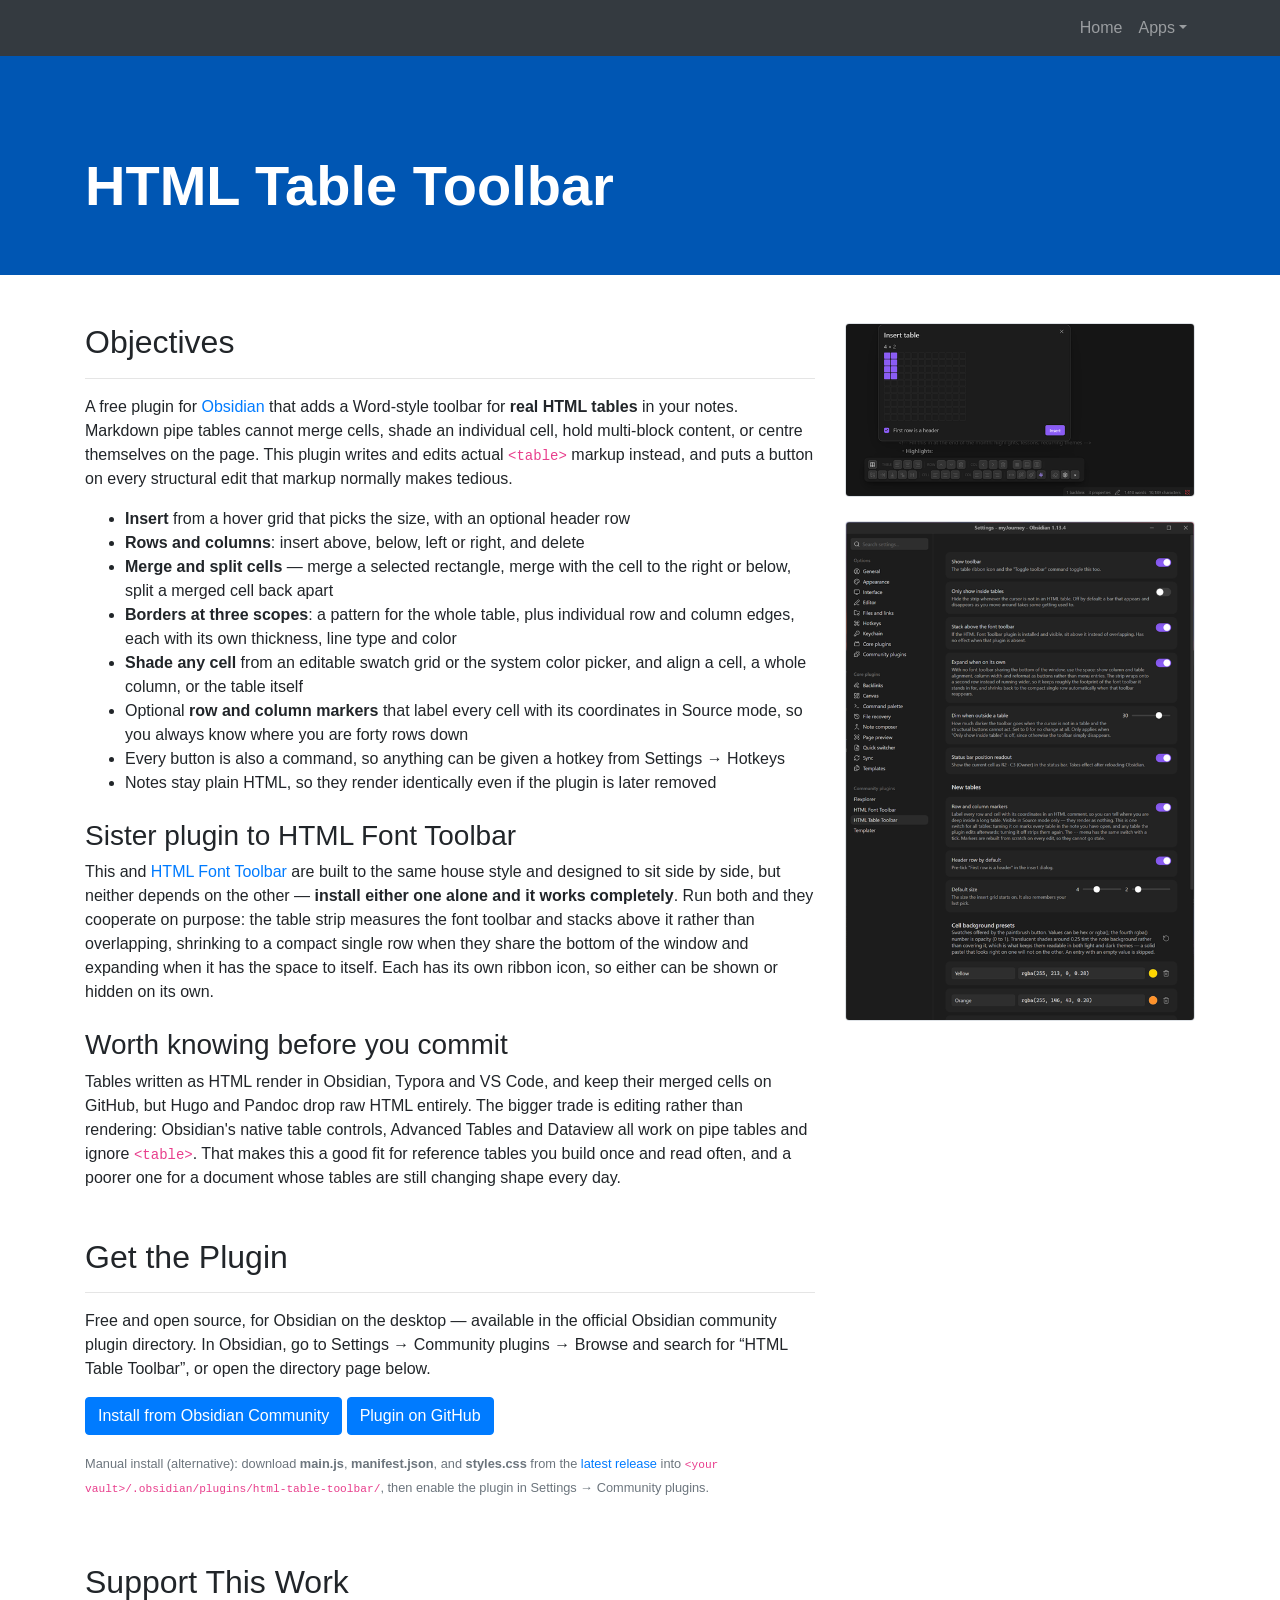
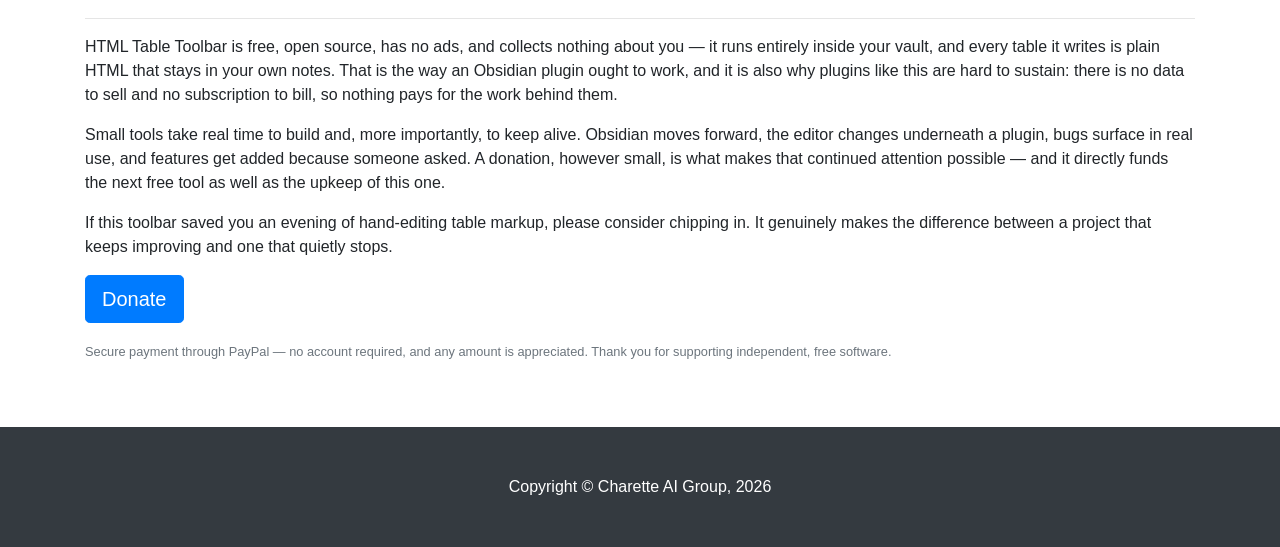
<file: htmlTableToolbar.html>
<!DOCTYPE html>
<html lang="en">

<head>
  <meta charset="utf-8">
  <meta name="viewport" content="width=device-width, initial-scale=1,
  shrink-to-fit=no">
  <meta name="description"
    content="Free Obsidian plugin: a Word-style toolbar for real HTML tables — insert rows and columns, merge and split cells, header rows, alignment, per-row and per-column borders, and cell shading.">
  <meta name="author" content="Charette AI Group">
  <title>HTML Table Toolbar — Obsidian Table Editing Plugin | Charette AI Group</title>
  <!-- Bootstrap core CSS -->
  <link href="vendor/bootstrap/css/bootstrap.min.css" rel="stylesheet">
  <!-- Custom styles for this template -->
  <link href="css/business-frontpage.css?v=3" rel="stylesheet">
</head>

<body>
  <!-- Navigation -->
  <nav class="navbar navbar-expand-lg navbar-dark bg-dark fixed-top">
    <div class="container">
      <button class="navbar-toggler" type="button" data-toggle="collapse" data-target="#navbarResponsive" aria-controls="navbarResponsive" aria-expanded="false" aria-label="Toggle navigation">
        <span class="navbar-toggler-icon"></span>
      </button>
      <div class="collapse navbar-collapse" id="navbarResponsive">
        <ul class="navbar-nav ml-auto">
          <li class="nav-item">
            <a class="nav-link" href="index.html">Home</a>
          </li>
          <li class="nav-item dropdown">
            <a class="nav-link dropdown-toggle" href="#" id="appsDropdown" role="button"
              data-toggle="dropdown" aria-haspopup="true" aria-expanded="false">Apps</a>
            <div class="dropdown-menu dropdown-menu-right" aria-labelledby="appsDropdown">
              <a class="dropdown-item" href="saeCalculator.html">SAE Fractional Calculator</a>
              <a class="dropdown-item" href="cloakClip.html">CloakClip</a>
              <a class="dropdown-item" href="frwb.html">FRWB</a>
              <a class="dropdown-item" href="pySPWB.html">pySPWB</a>
              <a class="dropdown-item" href="structuralVibrationView.html">Structural Vibration View</a>
              <a class="dropdown-item" href="wagerBook.html">Wager Book</a>
              <a class="dropdown-item" href="rvBackupHelper.html">RV Backup Helper</a>
              <a class="dropdown-item" href="htmlFontToolbar.html">HTML Font Toolbar</a>
              <a class="dropdown-item" href="htmlTableToolbar.html">HTML Table Toolbar</a>
              <a class="dropdown-item" href="printSection.html">Print Section</a>
            </div>
          </li>
        </ul>
      </div>
    </div>
  </nav>

  <!-- Header -->
  <header class="bg-primary pageBanner py-5 mb-5">
    <div class="container h-100">
      <div class="row h-100 align-items-center">
        <div class="col-lg-12">
          <h1 class="display-4 text-white mt-5 mb-2">HTML Table Toolbar</h1>
        </div>
      </div>
    </div>
  </header>

  <!-- Page Content -->
  <div class="container">

    <div class="row">
      <div class="col-md-8 mb-5">
        <h2>Objectives</h2>
        <hr>
        <p>A free plugin for <a href="https://obsidian.md">Obsidian</a> that adds a Word-style toolbar for <b>real HTML tables</b> in your notes. Markdown pipe tables cannot merge cells, shade an individual cell, hold multi-block content, or centre themselves on the page. This plugin writes and edits actual <code>&lt;table&gt;</code> markup instead, and puts a button on every structural edit that markup normally makes tedious.</p>
        <ul>
          <li><b>Insert</b> from a hover grid that picks the size, with an optional header row</li>
          <li><b>Rows and columns</b>: insert above, below, left or right, and delete</li>
          <li><b>Merge and split cells</b> &mdash; merge a selected rectangle, merge with the cell to the right or below, split a merged cell back apart</li>
          <li><b>Borders at three scopes</b>: a pattern for the whole table, plus individual row and column edges, each with its own thickness, line type and color</li>
          <li><b>Shade any cell</b> from an editable swatch grid or the system color picker, and align a cell, a whole column, or the table itself</li>
          <li>Optional <b>row and column markers</b> that label every cell with its coordinates in Source mode, so you always know where you are forty rows down</li>
          <li>Every button is also a command, so anything can be given a hotkey from Settings &rarr; Hotkeys</li>
          <li>Notes stay plain HTML, so they render identically even if the plugin is later removed</li>
        </ul>

        <h3 class="mt-4">Sister plugin to HTML Font Toolbar</h3>
        <p>This and <a href="htmlFontToolbar.html">HTML Font Toolbar</a> are built to the same house style and designed to sit side by side, but neither depends on the other &mdash; <b>install either one alone and it works completely</b>. Run both and they cooperate on purpose: the table strip measures the font toolbar and stacks above it rather than overlapping, shrinking to a compact single row when they share the bottom of the window and expanding when it has the space to itself. Each has its own ribbon icon, so either can be shown or hidden on its own.</p>

        <h3 class="mt-4">Worth knowing before you commit</h3>
        <p>Tables written as HTML render in Obsidian, Typora and VS Code, and keep their merged cells on GitHub, but Hugo and Pandoc drop raw HTML entirely. The bigger trade is editing rather than rendering: Obsidian's native table controls, Advanced Tables and Dataview all work on pipe tables and ignore <code>&lt;table&gt;</code>. That makes this a good fit for reference tables you build once and read often, and a poorer one for a document whose tables are still changing shape every day.</p>

        <h2 class="mt-5">Get the Plugin</h2>
        <hr>
        <p>Free and open source, for Obsidian on the desktop &mdash; available in the official Obsidian community plugin directory. In Obsidian, go to Settings &rarr; Community plugins &rarr; Browse and search for &ldquo;HTML Table Toolbar&rdquo;, or open the directory page below.</p>
        <a href="https://obsidian.md/plugins?id=html-table-toolbar" class="btn btn-primary">Install from Obsidian Community</a>
        <a href="https://github.com/Charette-AI-Group/html-table-toolbar" class="btn btn-primary">Plugin on GitHub</a>
        <p class="text-muted mt-3"><small>Manual install (alternative): download <b>main.js</b>, <b>manifest.json</b>, and <b>styles.css</b> from the <a href="https://github.com/Charette-AI-Group/html-table-toolbar/releases/latest">latest release</a> into <code>&lt;your vault&gt;/.obsidian/plugins/html-table-toolbar/</code>, then enable the plugin in Settings &rarr; Community plugins.</small></p>
      </div>
      <div class="col-md-4 mb-5">
        <img class="img-fluid rounded border mb-4" src="img/htmlTableToolbarScreenshot.png" alt="The insert-table dialog with its hover grid, above the table toolbar in an Obsidian note">
        <img class="img-fluid rounded border" src="img/htmlTableToolbarSettings.png" alt="The settings tab with toolbar behaviour options and editable cell background presets">
      </div>
    </div>
    <!-- /.row -->

    <div class="row">
      <div class="col-md-12 mb-5">
        <h2>Support This Work</h2>
        <hr>
        <p>HTML Table Toolbar is free, open source, has no ads, and collects nothing about you &mdash; it runs entirely inside your vault, and every table it writes is plain HTML that stays in your own notes. That is the way an Obsidian plugin ought to work, and it is also why plugins like this are hard to sustain: there is no data to sell and no subscription to bill, so nothing pays for the work behind them.</p>
        <p>Small tools take real time to build and, more importantly, to keep alive. Obsidian moves forward, the editor changes underneath a plugin, bugs surface in real use, and features get added because someone asked. A donation, however small, is what makes that continued attention possible &mdash; and it directly funds the next free tool as well as the upkeep of this one.</p>
        <p>If this toolbar saved you an evening of hand-editing table markup, please consider chipping in. It genuinely makes the difference between a project that keeps improving and one that quietly stops.</p>
        <a href="https://www.paypal.com/donate/?hosted_button_id=FEM4WLD7LHY36" class="btn btn-primary btn-lg" target="_blank" rel="noopener">Donate</a>
        <p class="text-muted mt-3"><small>Secure payment through PayPal &mdash; no account required, and any amount is appreciated. Thank you for supporting independent, free software.</small></p>
      </div>
    </div>
    <!-- /.row -->

  </div>
  <!-- /.container -->

  <!-- Footer -->
  <footer class="py-5 bg-dark">
    <div class="container">
      <p class="m-0 text-center text-white">Copyright &copy; Charette AI Group, 2026</p>
    </div>
    <!-- /.container -->
  </footer>

  <!-- Bootstrap core JavaScript -->
  <script src="vendor/jquery/jquery.min.js"></script>
  <script src="vendor/bootstrap/js/bootstrap.bundle.min.js"></script>

</body>

</html>
</file>
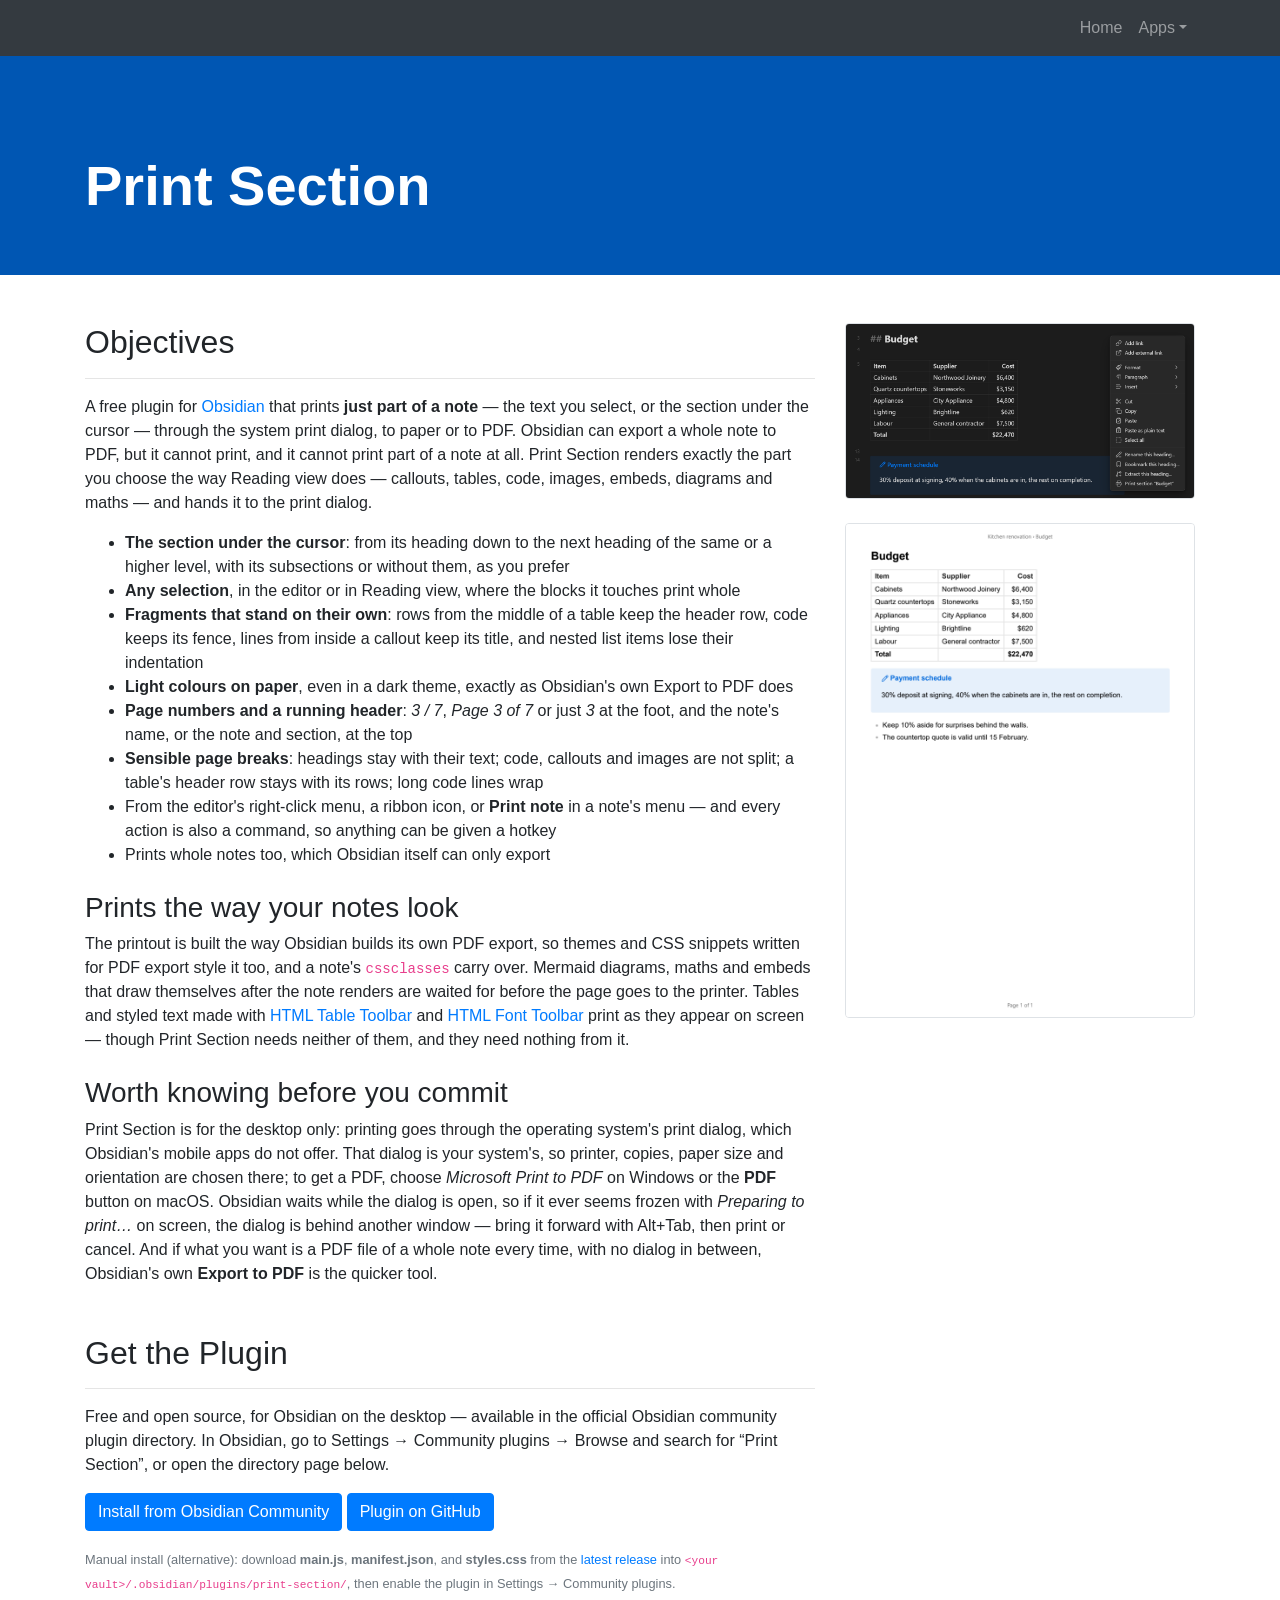
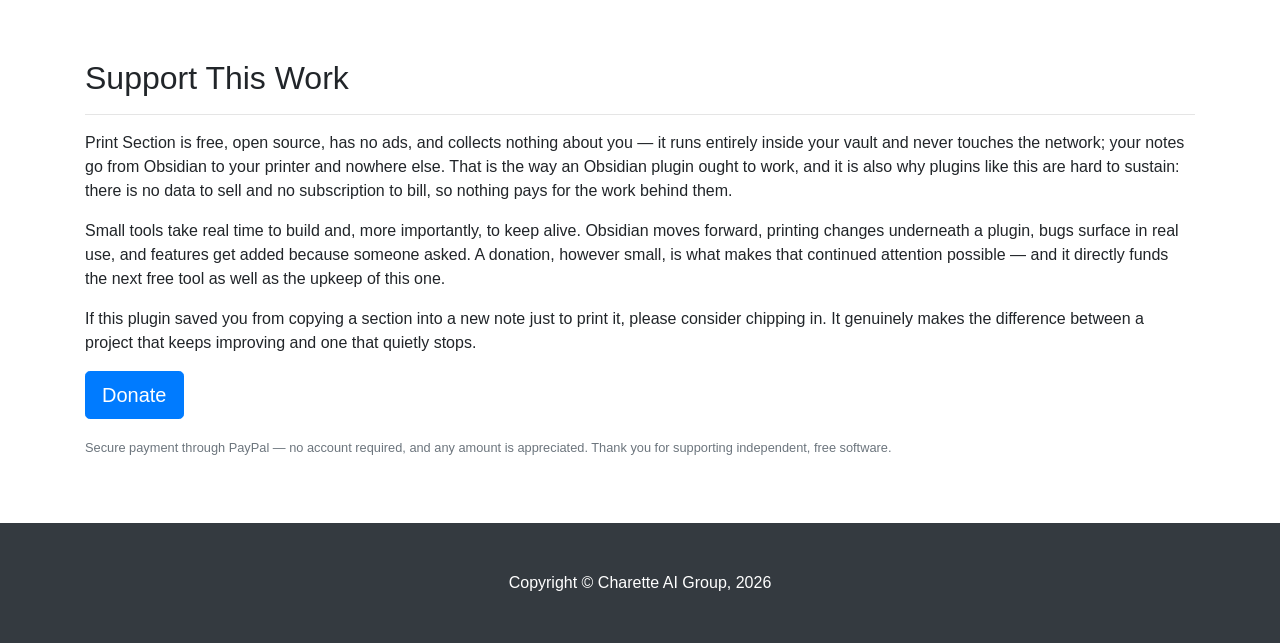
<file: printSection.html>
<!DOCTYPE html>
<html lang="en">

<head>
  <meta charset="utf-8">
  <meta name="viewport" content="width=device-width, initial-scale=1,
  shrink-to-fit=no">
  <meta name="description"
    content="Free Obsidian plugin: print just part of a note — the selection, or the section under the cursor — to paper or PDF, rendered as in Reading view, with page numbers and a running header.">
  <meta name="author" content="Charette AI Group">
  <title>Print Section — Print Part of an Obsidian Note | Charette AI Group</title>
  <!-- Bootstrap core CSS -->
  <link href="vendor/bootstrap/css/bootstrap.min.css" rel="stylesheet">
  <!-- Custom styles for this template -->
  <link href="css/business-frontpage.css?v=3" rel="stylesheet">
</head>

<body>
  <!-- Navigation -->
  <nav class="navbar navbar-expand-lg navbar-dark bg-dark fixed-top">
    <div class="container">
      <button class="navbar-toggler" type="button" data-toggle="collapse" data-target="#navbarResponsive" aria-controls="navbarResponsive" aria-expanded="false" aria-label="Toggle navigation">
        <span class="navbar-toggler-icon"></span>
      </button>
      <div class="collapse navbar-collapse" id="navbarResponsive">
        <ul class="navbar-nav ml-auto">
          <li class="nav-item">
            <a class="nav-link" href="index.html">Home</a>
          </li>
          <li class="nav-item dropdown">
            <a class="nav-link dropdown-toggle" href="#" id="appsDropdown" role="button"
              data-toggle="dropdown" aria-haspopup="true" aria-expanded="false">Apps</a>
            <div class="dropdown-menu dropdown-menu-right" aria-labelledby="appsDropdown">
              <a class="dropdown-item" href="saeCalculator.html">SAE Fractional Calculator</a>
              <a class="dropdown-item" href="cloakClip.html">CloakClip</a>
              <a class="dropdown-item" href="frwb.html">FRWB</a>
              <a class="dropdown-item" href="pySPWB.html">pySPWB</a>
              <a class="dropdown-item" href="structuralVibrationView.html">Structural Vibration View</a>
              <a class="dropdown-item" href="wagerBook.html">Wager Book</a>
              <a class="dropdown-item" href="rvBackupHelper.html">RV Backup Helper</a>
              <a class="dropdown-item" href="htmlFontToolbar.html">HTML Font Toolbar</a>
              <a class="dropdown-item" href="htmlTableToolbar.html">HTML Table Toolbar</a>
              <a class="dropdown-item" href="printSection.html">Print Section</a>
            </div>
          </li>
        </ul>
      </div>
    </div>
  </nav>

  <!-- Header -->
  <header class="bg-primary pageBanner py-5 mb-5">
    <div class="container h-100">
      <div class="row h-100 align-items-center">
        <div class="col-lg-12">
          <h1 class="display-4 text-white mt-5 mb-2">Print Section</h1>
        </div>
      </div>
    </div>
  </header>

  <!-- Page Content -->
  <div class="container">

    <div class="row">
      <div class="col-md-8 mb-5">
        <h2>Objectives</h2>
        <hr>
        <p>A free plugin for <a href="https://obsidian.md">Obsidian</a> that prints <b>just part of a note</b> &mdash; the text you select, or the section under the cursor &mdash; through the system print dialog, to paper or to PDF. Obsidian can export a whole note to PDF, but it cannot print, and it cannot print part of a note at all. Print Section renders exactly the part you choose the way Reading view does &mdash; callouts, tables, code, images, embeds, diagrams and maths &mdash; and hands it to the print dialog.</p>
        <ul>
          <li><b>The section under the cursor</b>: from its heading down to the next heading of the same or a higher level, with its subsections or without them, as you prefer</li>
          <li><b>Any selection</b>, in the editor or in Reading view, where the blocks it touches print whole</li>
          <li><b>Fragments that stand on their own</b>: rows from the middle of a table keep the header row, code keeps its fence, lines from inside a callout keep its title, and nested list items lose their indentation</li>
          <li><b>Light colours on paper</b>, even in a dark theme, exactly as Obsidian's own Export to PDF does</li>
          <li><b>Page numbers and a running header</b>: <i>3 / 7</i>, <i>Page 3 of 7</i> or just <i>3</i> at the foot, and the note's name, or the note and section, at the top</li>
          <li><b>Sensible page breaks</b>: headings stay with their text; code, callouts and images are not split; a table's header row stays with its rows; long code lines wrap</li>
          <li>From the editor's right-click menu, a ribbon icon, or <b>Print note</b> in a note's menu &mdash; and every action is also a command, so anything can be given a hotkey</li>
          <li>Prints whole notes too, which Obsidian itself can only export</li>
        </ul>

        <h3 class="mt-4">Prints the way your notes look</h3>
        <p>The printout is built the way Obsidian builds its own PDF export, so themes and CSS snippets written for PDF export style it too, and a note's <code>cssclasses</code> carry over. Mermaid diagrams, maths and embeds that draw themselves after the note renders are waited for before the page goes to the printer. Tables and styled text made with <a href="htmlTableToolbar.html">HTML Table Toolbar</a> and <a href="htmlFontToolbar.html">HTML Font Toolbar</a> print as they appear on screen &mdash; though Print Section needs neither of them, and they need nothing from it.</p>

        <h3 class="mt-4">Worth knowing before you commit</h3>
        <p>Print Section is for the desktop only: printing goes through the operating system's print dialog, which Obsidian's mobile apps do not offer. That dialog is your system's, so printer, copies, paper size and orientation are chosen there; to get a PDF, choose <i>Microsoft Print to PDF</i> on Windows or the <b>PDF</b> button on macOS. Obsidian waits while the dialog is open, so if it ever seems frozen with <i>Preparing to print&hellip;</i> on screen, the dialog is behind another window &mdash; bring it forward with Alt+Tab, then print or cancel. And if what you want is a PDF file of a whole note every time, with no dialog in between, Obsidian's own <b>Export to PDF</b> is the quicker tool.</p>

        <h2 class="mt-5">Get the Plugin</h2>
        <hr>
        <p>Free and open source, for Obsidian on the desktop &mdash; available in the official Obsidian community plugin directory. In Obsidian, go to Settings &rarr; Community plugins &rarr; Browse and search for &ldquo;Print Section&rdquo;, or open the directory page below.</p>
        <a href="https://obsidian.md/plugins?id=print-section" class="btn btn-primary">Install from Obsidian Community</a>
        <a href="https://github.com/Charette-AI-Group/print-section" class="btn btn-primary">Plugin on GitHub</a>
        <p class="text-muted mt-3"><small>Manual install (alternative): download <b>main.js</b>, <b>manifest.json</b>, and <b>styles.css</b> from the <a href="https://github.com/Charette-AI-Group/print-section/releases/latest">latest release</a> into <code>&lt;your vault&gt;/.obsidian/plugins/print-section/</code>, then enable the plugin in Settings &rarr; Community plugins.</small></p>
      </div>
      <div class="col-md-4 mb-5">
        <img class="img-fluid rounded border mb-4" src="img/printSectionScreenshot.png" alt="The editor's right-click menu offering Print section “Budget” beside a note's Budget section">
        <img class="img-fluid rounded border" src="img/printSectionPrintout.png" alt="The printed Budget section in light colours, with the header Kitchen renovation › Budget and Page 1 of 1 at the foot">
      </div>
    </div>
    <!-- /.row -->

    <div class="row">
      <div class="col-md-12 mb-5">
        <h2>Support This Work</h2>
        <hr>
        <p>Print Section is free, open source, has no ads, and collects nothing about you &mdash; it runs entirely inside your vault and never touches the network; your notes go from Obsidian to your printer and nowhere else. That is the way an Obsidian plugin ought to work, and it is also why plugins like this are hard to sustain: there is no data to sell and no subscription to bill, so nothing pays for the work behind them.</p>
        <p>Small tools take real time to build and, more importantly, to keep alive. Obsidian moves forward, printing changes underneath a plugin, bugs surface in real use, and features get added because someone asked. A donation, however small, is what makes that continued attention possible &mdash; and it directly funds the next free tool as well as the upkeep of this one.</p>
        <p>If this plugin saved you from copying a section into a new note just to print it, please consider chipping in. It genuinely makes the difference between a project that keeps improving and one that quietly stops.</p>
        <a href="https://www.paypal.com/donate/?hosted_button_id=FEM4WLD7LHY36" class="btn btn-primary btn-lg" target="_blank" rel="noopener">Donate</a>
        <p class="text-muted mt-3"><small>Secure payment through PayPal &mdash; no account required, and any amount is appreciated. Thank you for supporting independent, free software.</small></p>
      </div>
    </div>
    <!-- /.row -->

  </div>
  <!-- /.container -->

  <!-- Footer -->
  <footer class="py-5 bg-dark">
    <div class="container">
      <p class="m-0 text-center text-white">Copyright &copy; Charette AI Group, 2026</p>
    </div>
    <!-- /.container -->
  </footer>

  <!-- Bootstrap core JavaScript -->
  <script src="vendor/jquery/jquery.min.js"></script>
  <script src="vendor/bootstrap/js/bootstrap.bundle.min.js"></script>

</body>

</html>
</file>
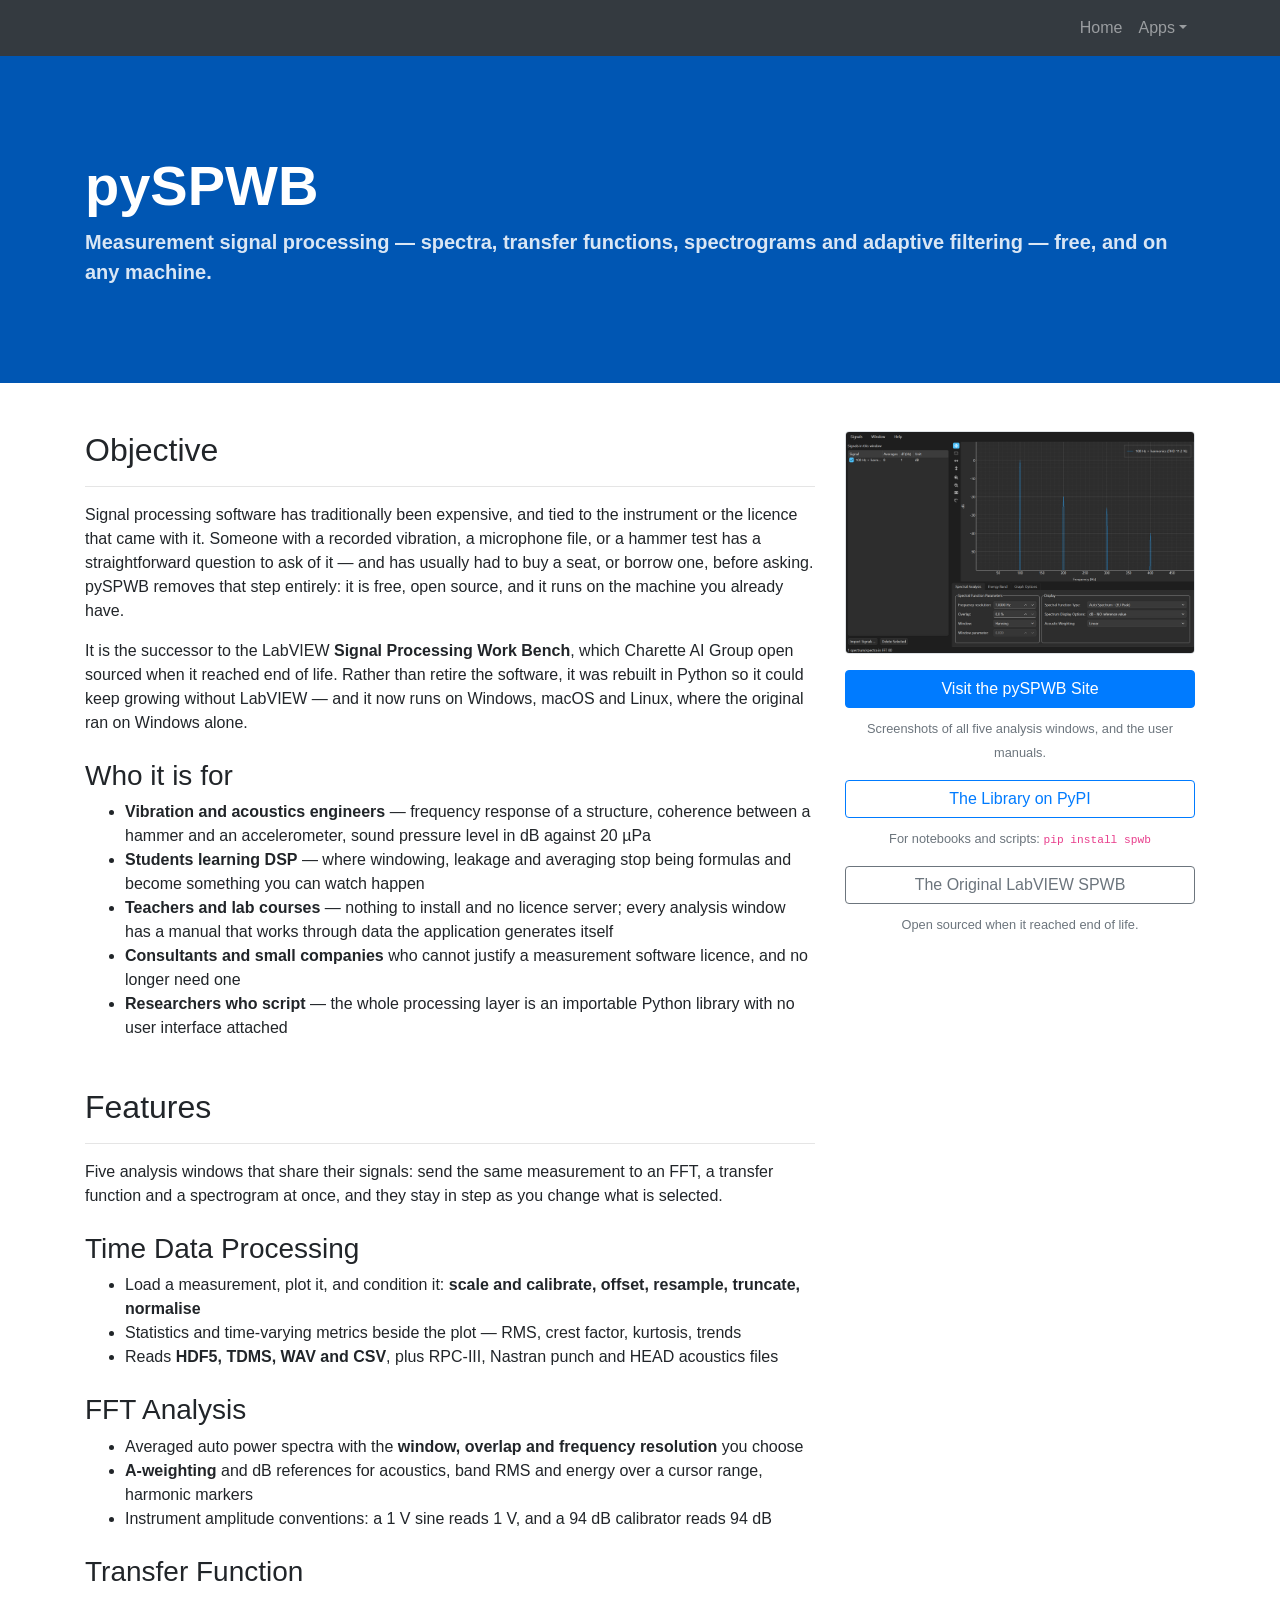
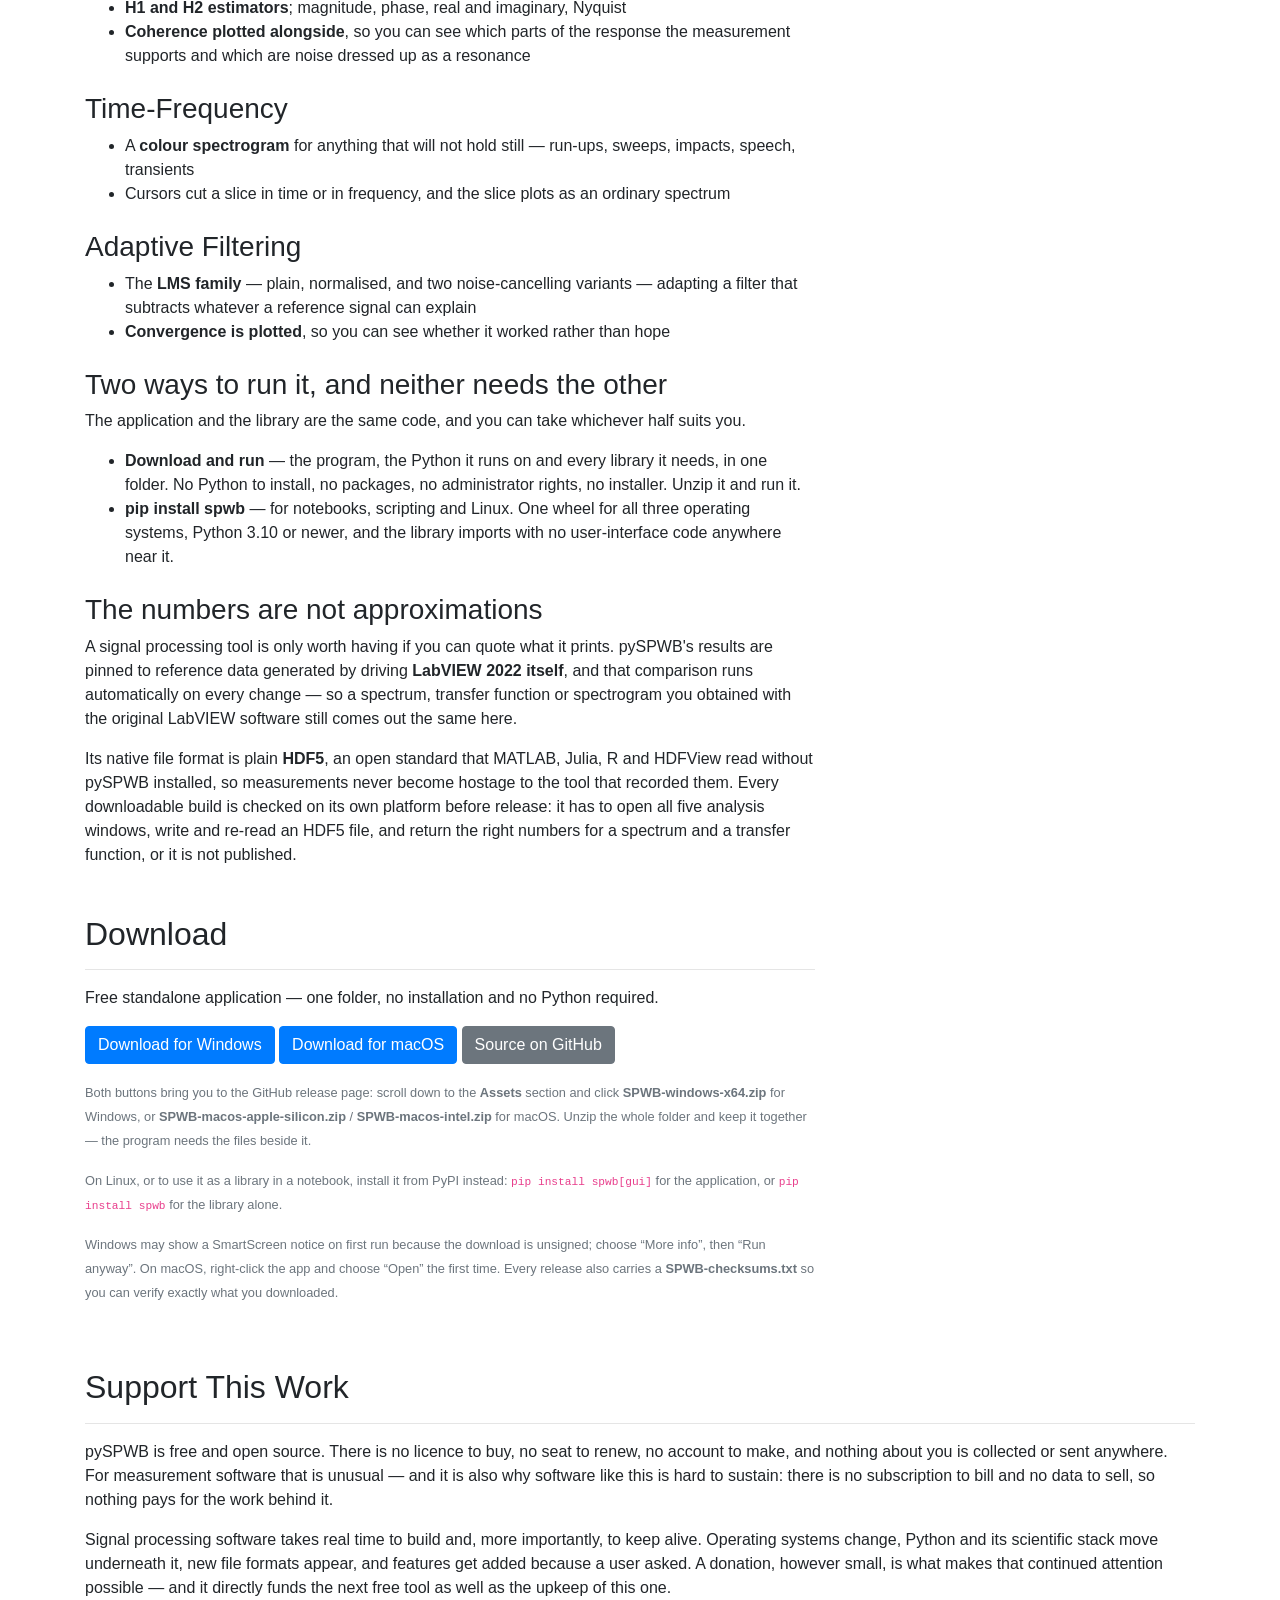
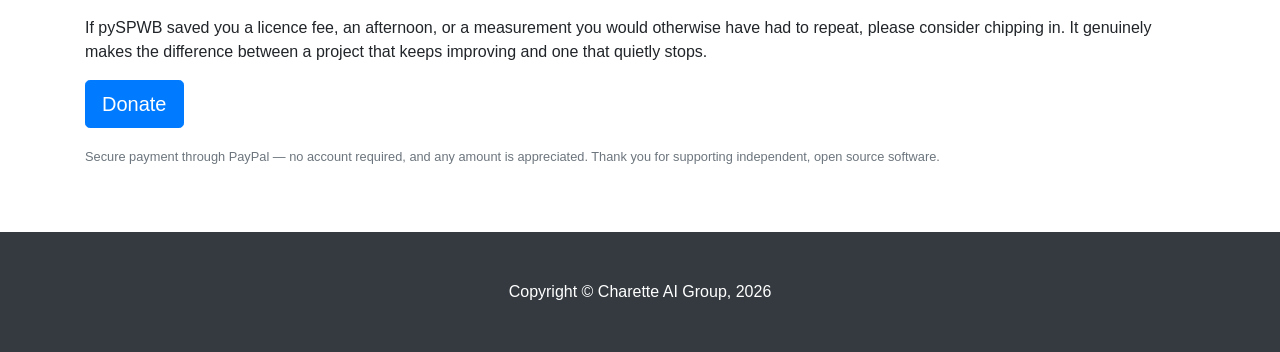
<file: pySPWB.html>
<!DOCTYPE html>
<html lang="en">

<head>
  <meta charset="utf-8">
  <meta name="viewport" content="width=device-width, initial-scale=1,
  shrink-to-fit=no">
  <meta name="description"
    content="Free signal processing application and Python library: spectra, transfer functions, coherence, spectrograms and adaptive filtering. Download and run it with no Python installed. Windows, macOS and Linux.">
  <meta name="author" content="Charette AI Group">
  <title>pySPWB — Free Signal Processing Work Bench | Charette AI Group</title>
  <!-- Bootstrap core CSS -->
  <link href="vendor/bootstrap/css/bootstrap.min.css" rel="stylesheet">
  <!-- Custom styles for this template -->
  <link href="css/business-frontpage.css?v=3" rel="stylesheet">
</head>

<body>
  <!-- Navigation -->
  <nav class="navbar navbar-expand-lg navbar-dark bg-dark fixed-top">
    <div class="container">
      <button class="navbar-toggler" type="button" data-toggle="collapse" data-target="#navbarResponsive" aria-controls="navbarResponsive" aria-expanded="false" aria-label="Toggle navigation">
        <span class="navbar-toggler-icon"></span>
      </button>
      <div class="collapse navbar-collapse" id="navbarResponsive">
        <ul class="navbar-nav ml-auto">
          <li class="nav-item">
            <a class="nav-link" href="index.html">Home</a>
          </li>
          <li class="nav-item dropdown">
            <a class="nav-link dropdown-toggle" href="#" id="appsDropdown" role="button"
              data-toggle="dropdown" aria-haspopup="true" aria-expanded="false">Apps</a>
            <div class="dropdown-menu dropdown-menu-right" aria-labelledby="appsDropdown">
              <a class="dropdown-item" href="saeCalculator.html">SAE Fractional Calculator</a>
              <a class="dropdown-item" href="cloakClip.html">CloakClip</a>
              <a class="dropdown-item" href="frwb.html">FRWB</a>
              <a class="dropdown-item" href="pySPWB.html">pySPWB</a>
              <a class="dropdown-item" href="structuralVibrationView.html">Structural Vibration View</a>
              <a class="dropdown-item" href="wagerBook.html">Wager Book</a>
              <a class="dropdown-item" href="rvBackupHelper.html">RV Backup Helper</a>
              <a class="dropdown-item" href="htmlFontToolbar.html">HTML Font Toolbar</a>
              <a class="dropdown-item" href="htmlTableToolbar.html">HTML Table Toolbar</a>
              <a class="dropdown-item" href="printSection.html">Print Section</a>
            </div>
          </li>
        </ul>
      </div>
    </div>
  </nav>

  <!-- Header -->
  <header class="bg-primary pageBanner py-5 mb-5">
    <div class="container h-100">
      <div class="row h-100 align-items-center">
        <div class="col-lg-12">
          <h1 class="display-4 text-white mt-5 mb-2">pySPWB</h1>
          <p class="lead mb-5">Measurement signal processing &mdash; spectra, transfer functions, spectrograms and adaptive filtering &mdash; free, and on any machine.</p>
        </div>
      </div>
    </div>
  </header>

  <!-- Page Content -->
  <div class="container">

    <div class="row">
      <div class="col-md-8 mb-5">
        <h2>Objective</h2>
        <hr>
        <p>Signal processing software has traditionally been expensive, and tied to the instrument or the licence that came with it. Someone with a recorded vibration, a microphone file, or a hammer test has a straightforward question to ask of it &mdash; and has usually had to buy a seat, or borrow one, before asking. pySPWB removes that step entirely: it is free, open source, and it runs on the machine you already have.</p>
        <p>It is the successor to the LabVIEW <b>Signal Processing Work Bench</b>, which Charette AI Group open sourced when it reached end of life. Rather than retire the software, it was rebuilt in Python so it could keep growing without LabVIEW &mdash; and it now runs on Windows, macOS and Linux, where the original ran on Windows alone.</p>

        <h3 class="mt-4">Who it is for</h3>
        <ul>
          <li><b>Vibration and acoustics engineers</b> &mdash; frequency response of a structure, coherence between a hammer and an accelerometer, sound pressure level in dB against 20&nbsp;&micro;Pa</li>
          <li><b>Students learning DSP</b> &mdash; where windowing, leakage and averaging stop being formulas and become something you can watch happen</li>
          <li><b>Teachers and lab courses</b> &mdash; nothing to install and no licence server; every analysis window has a manual that works through data the application generates itself</li>
          <li><b>Consultants and small companies</b> who cannot justify a measurement software licence, and no longer need one</li>
          <li><b>Researchers who script</b> &mdash; the whole processing layer is an importable Python library with no user interface attached</li>
        </ul>

        <h2 class="mt-5">Features</h2>
        <hr>
        <p>Five analysis windows that share their signals: send the same measurement to an FFT, a transfer function and a spectrogram at once, and they stay in step as you change what is selected.</p>

        <h3 class="mt-4">Time Data Processing</h3>
        <ul>
          <li>Load a measurement, plot it, and condition it: <b>scale and calibrate, offset, resample, truncate, normalise</b></li>
          <li>Statistics and time-varying metrics beside the plot &mdash; RMS, crest factor, kurtosis, trends</li>
          <li>Reads <b>HDF5, TDMS, WAV and CSV</b>, plus RPC-III, Nastran punch and HEAD acoustics files</li>
        </ul>

        <h3 class="mt-4">FFT Analysis</h3>
        <ul>
          <li>Averaged auto power spectra with the <b>window, overlap and frequency resolution</b> you choose</li>
          <li><b>A-weighting</b> and dB references for acoustics, band RMS and energy over a cursor range, harmonic markers</li>
          <li>Instrument amplitude conventions: a 1&nbsp;V sine reads 1&nbsp;V, and a 94&nbsp;dB calibrator reads 94&nbsp;dB</li>
        </ul>

        <h3 class="mt-4">Transfer Function</h3>
        <ul>
          <li><b>H1 and H2 estimators</b>; magnitude, phase, real and imaginary, Nyquist</li>
          <li><b>Coherence plotted alongside</b>, so you can see which parts of the response the measurement supports and which are noise dressed up as a resonance</li>
        </ul>

        <h3 class="mt-4">Time-Frequency</h3>
        <ul>
          <li>A <b>colour spectrogram</b> for anything that will not hold still &mdash; run-ups, sweeps, impacts, speech, transients</li>
          <li>Cursors cut a slice in time or in frequency, and the slice plots as an ordinary spectrum</li>
        </ul>

        <h3 class="mt-4">Adaptive Filtering</h3>
        <ul>
          <li>The <b>LMS family</b> &mdash; plain, normalised, and two noise-cancelling variants &mdash; adapting a filter that subtracts whatever a reference signal can explain</li>
          <li><b>Convergence is plotted</b>, so you can see whether it worked rather than hope</li>
        </ul>

        <h3 class="mt-4">Two ways to run it, and neither needs the other</h3>
        <p>The application and the library are the same code, and you can take whichever half suits you.</p>
        <ul>
          <li><b>Download and run</b> &mdash; the program, the Python it runs on and every library it needs, in one folder. No Python to install, no packages, no administrator rights, no installer. Unzip it and run it.</li>
          <li><b>pip install spwb</b> &mdash; for notebooks, scripting and Linux. One wheel for all three operating systems, Python 3.10 or newer, and the library imports with no user-interface code anywhere near it.</li>
        </ul>

        <h3 class="mt-4">The numbers are not approximations</h3>
        <p>A signal processing tool is only worth having if you can quote what it prints. pySPWB's results are pinned to reference data generated by driving <b>LabVIEW 2022 itself</b>, and that comparison runs automatically on every change &mdash; so a spectrum, transfer function or spectrogram you obtained with the original LabVIEW software still comes out the same here.</p>
        <p>Its native file format is plain <b>HDF5</b>, an open standard that MATLAB, Julia, R and HDFView read without pySPWB installed, so measurements never become hostage to the tool that recorded them. Every downloadable build is checked on its own platform before release: it has to open all five analysis windows, write and re-read an HDF5 file, and return the right numbers for a spectrum and a transfer function, or it is not published.</p>

        <h2 class="mt-5">Download</h2>
        <hr>
        <p>Free standalone application &mdash; one folder, no installation and no Python required.</p>
        <a href="https://github.com/Charette-AI-Group/pySPWB/releases/latest" class="btn btn-primary">Download for Windows</a>
        <a href="https://github.com/Charette-AI-Group/pySPWB/releases/latest" class="btn btn-primary">Download for macOS</a>
        <a href="https://github.com/Charette-AI-Group/pySPWB" class="btn btn-secondary">Source on GitHub</a>
        <p class="text-muted mt-3"><small>Both buttons bring you to the GitHub release page: scroll down to the <b>Assets</b> section and click <b>SPWB-windows-x64.zip</b> for Windows, or <b>SPWB-macos-apple-silicon.zip</b> / <b>SPWB-macos-intel.zip</b> for macOS. Unzip the whole folder and keep it together &mdash; the program needs the files beside it.</small></p>
        <p class="text-muted"><small>On Linux, or to use it as a library in a notebook, install it from PyPI instead: <code>pip install spwb[gui]</code> for the application, or <code>pip install spwb</code> for the library alone.</small></p>
        <p class="text-muted"><small>Windows may show a SmartScreen notice on first run because the download is unsigned; choose &ldquo;More info&rdquo;, then &ldquo;Run anyway&rdquo;. On macOS, right-click the app and choose &ldquo;Open&rdquo; the first time. Every release also carries a <b>SPWB-checksums.txt</b> so you can verify exactly what you downloaded.</small></p>
      </div>
      <div class="col-md-4 mb-5">
        <img class="img-fluid rounded border" src="img/pySPWBScreenshot.png" alt="The pySPWB FFT Analysis window showing a spectrum with harmonic markers">
        <a href="https://charette-ai-group.github.io/pySPWB/" class="btn btn-primary btn-block mt-3">Visit the pySPWB Site</a>
        <p class="text-muted text-center mt-2 mb-0"><small>Screenshots of all five analysis windows, and the user manuals.</small></p>
        <a href="https://pypi.org/project/spwb/" class="btn btn-outline-primary btn-block mt-3">The Library on PyPI</a>
        <p class="text-muted text-center mt-2 mb-0"><small>For notebooks and scripts: <code>pip install spwb</code></small></p>
        <a href="https://github.com/Charette-AI-Group/SPWB" class="btn btn-outline-secondary btn-block mt-3">The Original LabVIEW SPWB</a>
        <p class="text-muted text-center mt-2 mb-0"><small>Open sourced when it reached end of life.</small></p>
      </div>
    </div>
    <!-- /.row -->

    <div class="row">
      <div class="col-md-12 mb-5">
        <h2>Support This Work</h2>
        <hr>
        <p>pySPWB is free and open source. There is no licence to buy, no seat to renew, no account to make, and nothing about you is collected or sent anywhere. For measurement software that is unusual &mdash; and it is also why software like this is hard to sustain: there is no subscription to bill and no data to sell, so nothing pays for the work behind it.</p>
        <p>Signal processing software takes real time to build and, more importantly, to keep alive. Operating systems change, Python and its scientific stack move underneath it, new file formats appear, and features get added because a user asked. A donation, however small, is what makes that continued attention possible &mdash; and it directly funds the next free tool as well as the upkeep of this one.</p>
        <p>If pySPWB saved you a licence fee, an afternoon, or a measurement you would otherwise have had to repeat, please consider chipping in. It genuinely makes the difference between a project that keeps improving and one that quietly stops.</p>
        <a href="https://www.paypal.com/donate/?hosted_button_id=FEM4WLD7LHY36" class="btn btn-primary btn-lg" target="_blank" rel="noopener">Donate</a>
        <p class="text-muted mt-3"><small>Secure payment through PayPal &mdash; no account required, and any amount is appreciated. Thank you for supporting independent, open source software.</small></p>
      </div>
    </div>
    <!-- /.row -->

  </div>
  <!-- /.container -->

  <!-- Footer -->
  <footer class="py-5 bg-dark">
    <div class="container">
      <p class="m-0 text-center text-white">Copyright &copy; Charette AI Group, 2026</p>
    </div>
    <!-- /.container -->
  </footer>

  <!-- Bootstrap core JavaScript -->
  <script src="vendor/jquery/jquery.min.js"></script>
  <script src="vendor/bootstrap/js/bootstrap.bundle.min.js"></script>

</body>

</html>
</file>
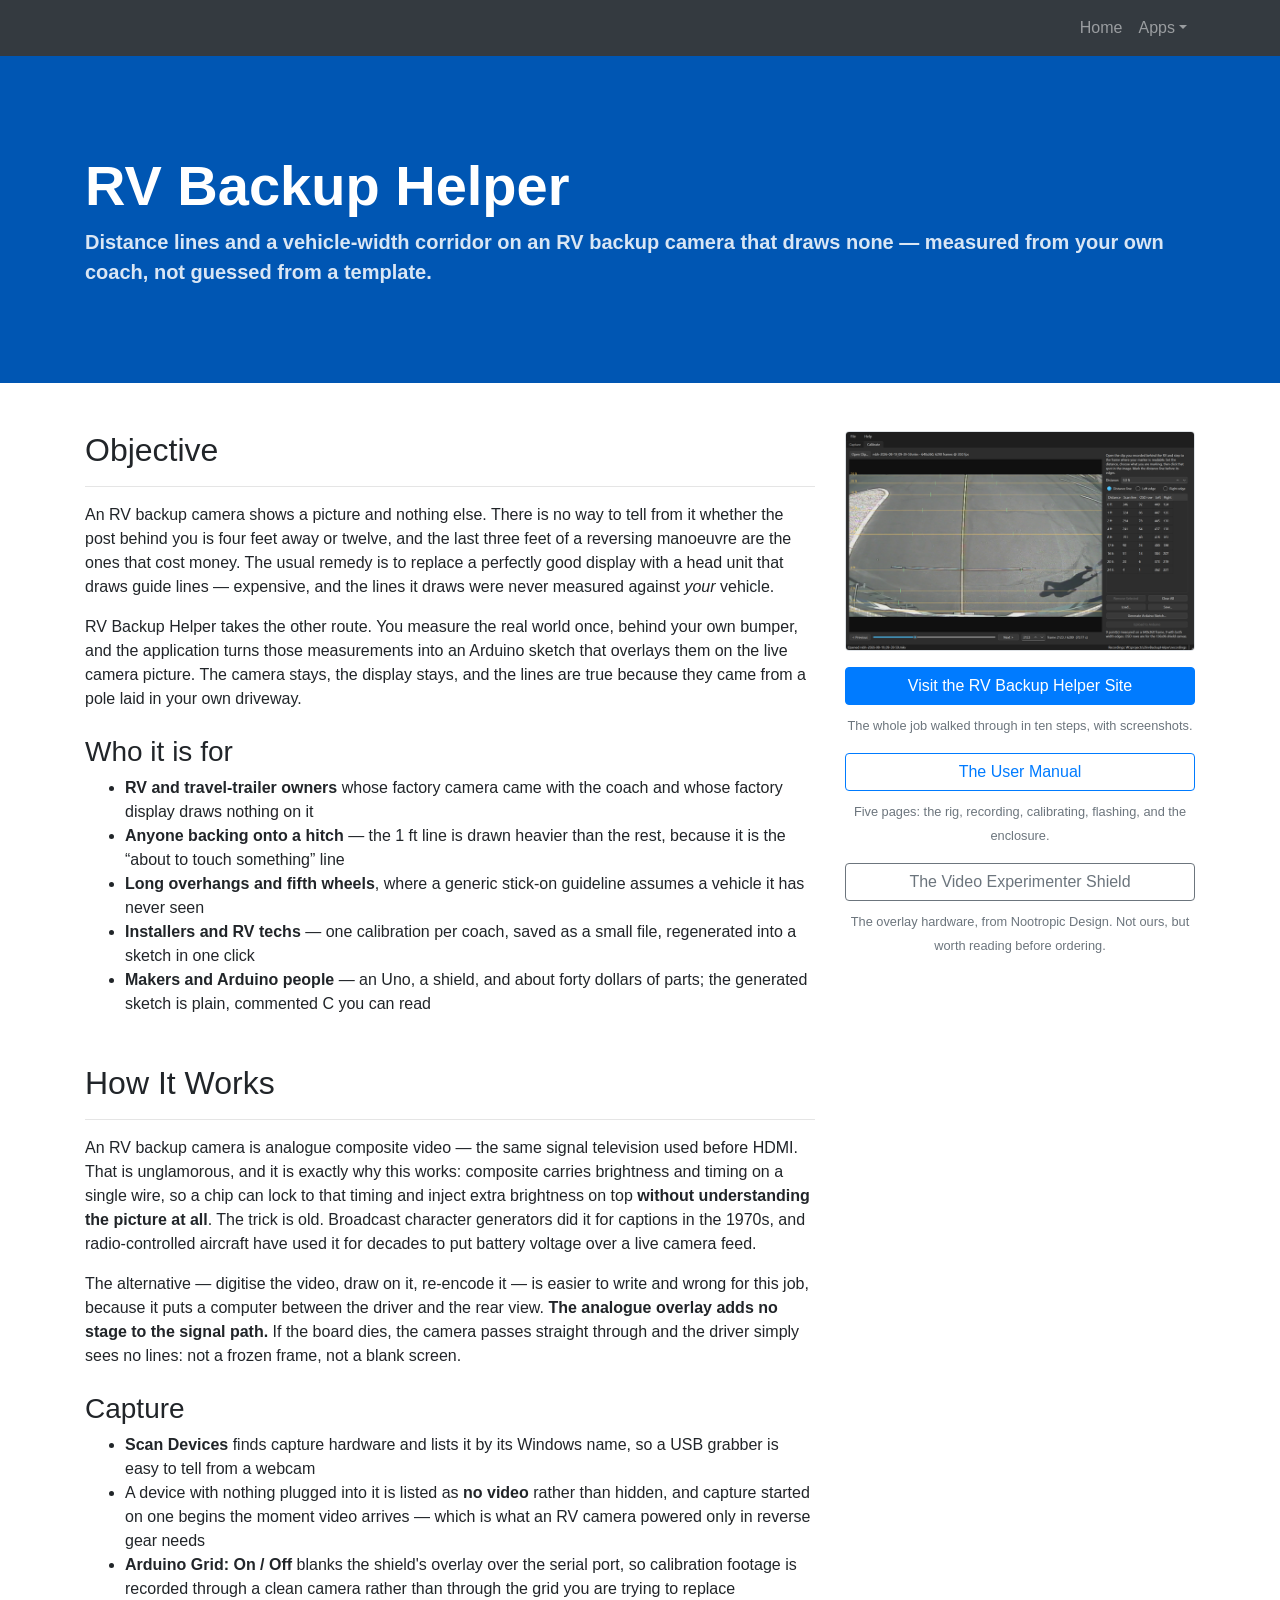
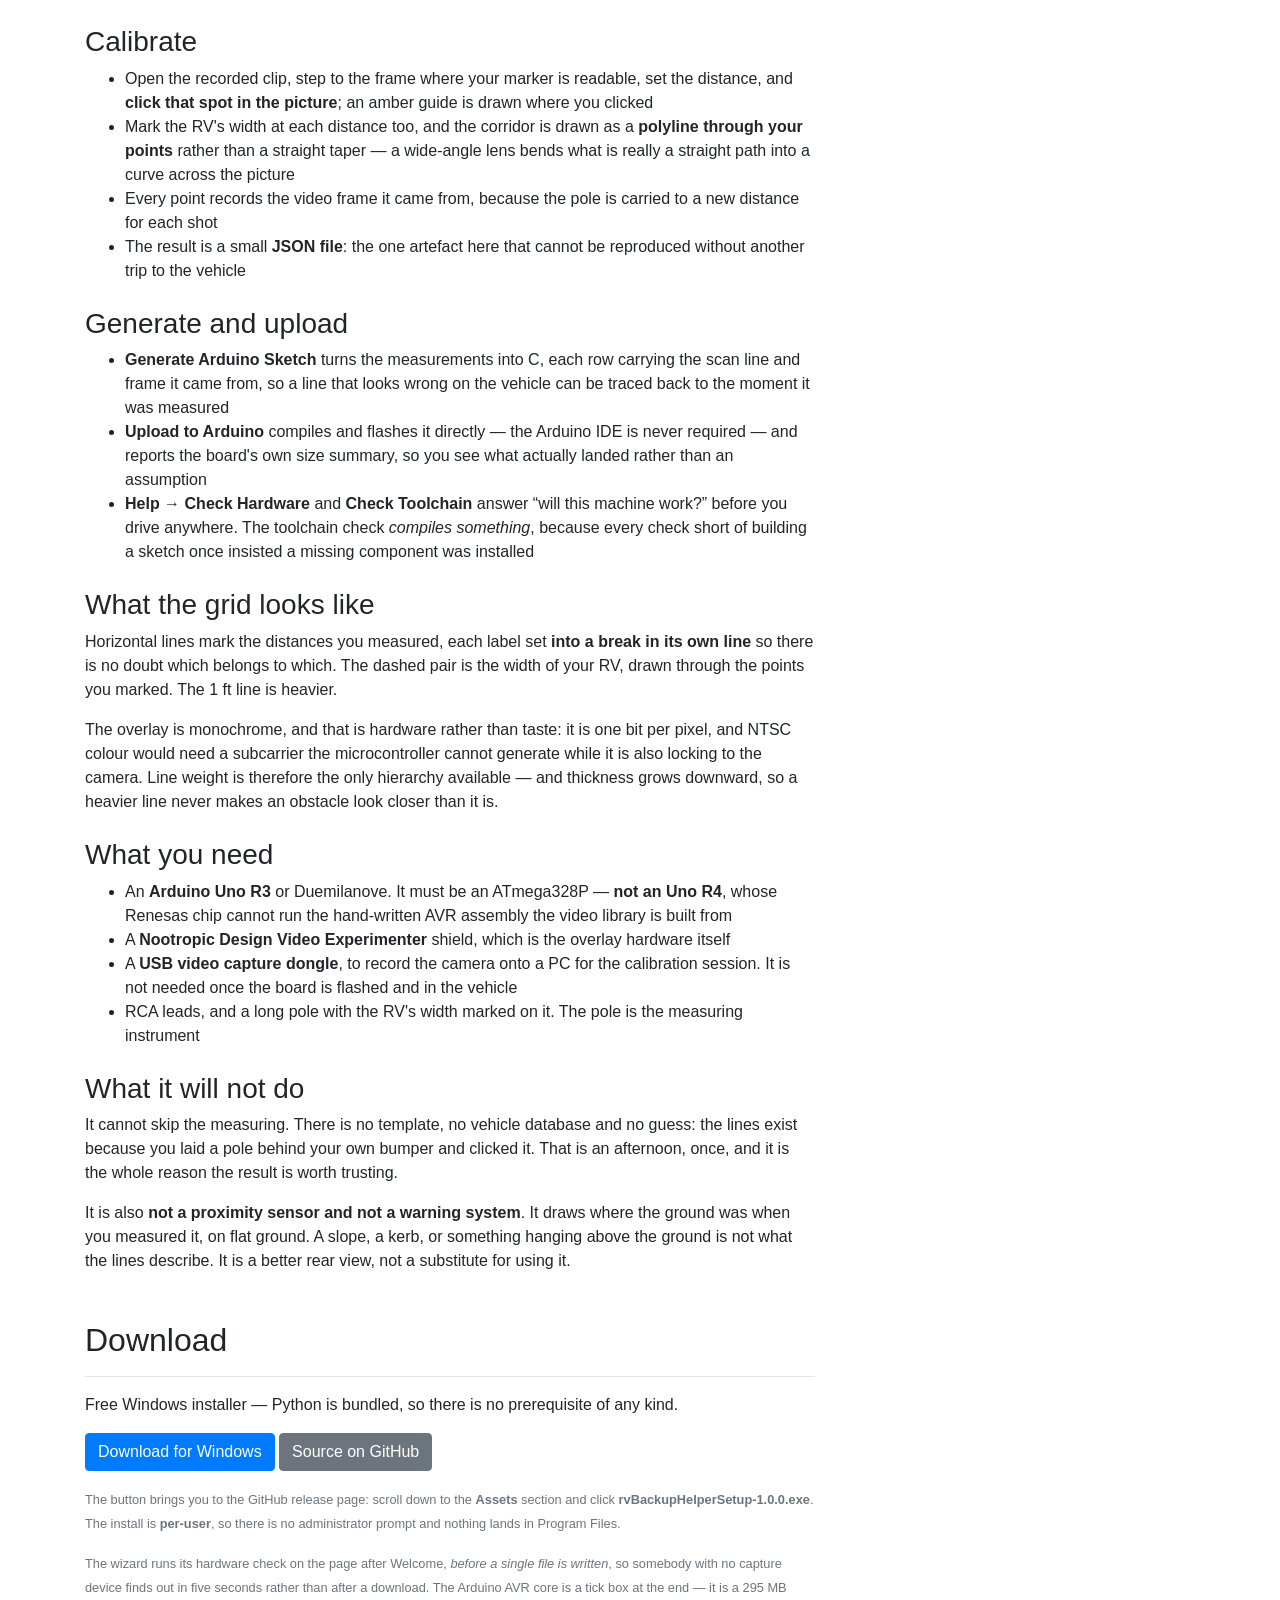
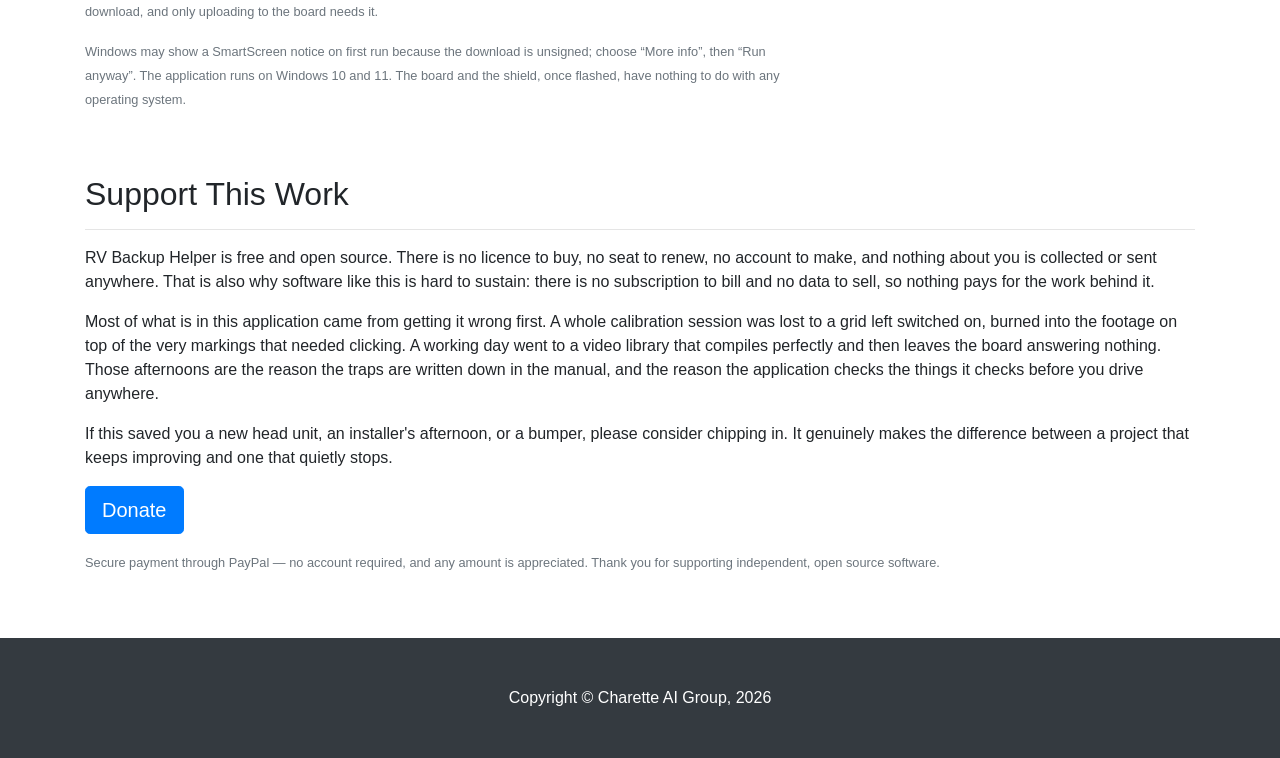
<file: rvBackupHelper.html>
<!DOCTYPE html>
<html lang="en">

<head>
  <meta charset="utf-8">
  <meta name="viewport" content="width=device-width, initial-scale=1,
  shrink-to-fit=no">
  <meta name="description"
    content="Free Windows application that puts measured distance lines and a vehicle-width corridor on an RV backup camera. Record behind your own RV, click the distances, and it generates and flashes an Arduino sketch that overlays them on the live picture.">
  <meta name="author" content="Charette AI Group">
  <title>RV Backup Helper &mdash; Distance Lines on an RV Backup Camera | Charette AI Group</title>
  <!-- Bootstrap core CSS -->
  <link href="vendor/bootstrap/css/bootstrap.min.css" rel="stylesheet">
  <!-- Custom styles for this template -->
  <link href="css/business-frontpage.css?v=3" rel="stylesheet">
</head>

<body>
  <!-- Navigation -->
  <nav class="navbar navbar-expand-lg navbar-dark bg-dark fixed-top">
    <div class="container">
      <button class="navbar-toggler" type="button" data-toggle="collapse" data-target="#navbarResponsive" aria-controls="navbarResponsive" aria-expanded="false" aria-label="Toggle navigation">
        <span class="navbar-toggler-icon"></span>
      </button>
      <div class="collapse navbar-collapse" id="navbarResponsive">
        <ul class="navbar-nav ml-auto">
          <li class="nav-item">
            <a class="nav-link" href="index.html">Home</a>
          </li>
          <li class="nav-item dropdown">
            <a class="nav-link dropdown-toggle" href="#" id="appsDropdown" role="button"
              data-toggle="dropdown" aria-haspopup="true" aria-expanded="false">Apps</a>
            <div class="dropdown-menu dropdown-menu-right" aria-labelledby="appsDropdown">
              <a class="dropdown-item" href="saeCalculator.html">SAE Fractional Calculator</a>
              <a class="dropdown-item" href="cloakClip.html">CloakClip</a>
              <a class="dropdown-item" href="frwb.html">FRWB</a>
              <a class="dropdown-item" href="pySPWB.html">pySPWB</a>
              <a class="dropdown-item" href="structuralVibrationView.html">Structural Vibration View</a>
              <a class="dropdown-item" href="wagerBook.html">Wager Book</a>
              <a class="dropdown-item" href="rvBackupHelper.html">RV Backup Helper</a>
              <a class="dropdown-item" href="htmlFontToolbar.html">HTML Font Toolbar</a>
              <a class="dropdown-item" href="htmlTableToolbar.html">HTML Table Toolbar</a>
              <a class="dropdown-item" href="printSection.html">Print Section</a>
            </div>
          </li>
        </ul>
      </div>
    </div>
  </nav>

  <!-- Header -->
  <header class="bg-primary pageBanner py-5 mb-5">
    <div class="container h-100">
      <div class="row h-100 align-items-center">
        <div class="col-lg-12">
          <h1 class="display-4 text-white mt-5 mb-2">RV Backup Helper</h1>
          <p class="lead mb-5">Distance lines and a vehicle-width corridor on an RV backup camera that draws none &mdash; measured from your own coach, not guessed from a template.</p>
        </div>
      </div>
    </div>
  </header>

  <!-- Page Content -->
  <div class="container">

    <div class="row">
      <div class="col-md-8 mb-5">
        <h2>Objective</h2>
        <hr>
        <p>An RV backup camera shows a picture and nothing else. There is no way to tell from it whether the post behind you is four feet away or twelve, and the last three feet of a reversing manoeuvre are the ones that cost money. The usual remedy is to replace a perfectly good display with a head unit that draws guide lines &mdash; expensive, and the lines it draws were never measured against <i>your</i> vehicle.</p>
        <p>RV Backup Helper takes the other route. You measure the real world once, behind your own bumper, and the application turns those measurements into an Arduino sketch that overlays them on the live camera picture. The camera stays, the display stays, and the lines are true because they came from a pole laid in your own driveway.</p>

        <h3 class="mt-4">Who it is for</h3>
        <ul>
          <li><b>RV and travel-trailer owners</b> whose factory camera came with the coach and whose factory display draws nothing on it</li>
          <li><b>Anyone backing onto a hitch</b> &mdash; the 1&nbsp;ft line is drawn heavier than the rest, because it is the &ldquo;about to touch something&rdquo; line</li>
          <li><b>Long overhangs and fifth wheels</b>, where a generic stick-on guideline assumes a vehicle it has never seen</li>
          <li><b>Installers and RV techs</b> &mdash; one calibration per coach, saved as a small file, regenerated into a sketch in one click</li>
          <li><b>Makers and Arduino people</b> &mdash; an Uno, a shield, and about forty dollars of parts; the generated sketch is plain, commented C you can read</li>
        </ul>

        <h2 class="mt-5">How It Works</h2>
        <hr>
        <p>An RV backup camera is analogue composite video &mdash; the same signal television used before HDMI. That is unglamorous, and it is exactly why this works: composite carries brightness and timing on a single wire, so a chip can lock to that timing and inject extra brightness on top <b>without understanding the picture at all</b>. The trick is old. Broadcast character generators did it for captions in the 1970s, and radio-controlled aircraft have used it for decades to put battery voltage over a live camera feed.</p>
        <p>The alternative &mdash; digitise the video, draw on it, re-encode it &mdash; is easier to write and wrong for this job, because it puts a computer between the driver and the rear view. <b>The analogue overlay adds no stage to the signal path.</b> If the board dies, the camera passes straight through and the driver simply sees no lines: not a frozen frame, not a blank screen.</p>

        <h3 class="mt-4">Capture</h3>
        <ul>
          <li><b>Scan Devices</b> finds capture hardware and lists it by its Windows name, so a USB grabber is easy to tell from a webcam</li>
          <li>A device with nothing plugged into it is listed as <b>no video</b> rather than hidden, and capture started on one begins the moment video arrives &mdash; which is what an RV camera powered only in reverse gear needs</li>
          <li><b>Arduino Grid: On / Off</b> blanks the shield's overlay over the serial port, so calibration footage is recorded through a clean camera rather than through the grid you are trying to replace</li>
        </ul>

        <h3 class="mt-4">Calibrate</h3>
        <ul>
          <li>Open the recorded clip, step to the frame where your marker is readable, set the distance, and <b>click that spot in the picture</b>; an amber guide is drawn where you clicked</li>
          <li>Mark the RV's width at each distance too, and the corridor is drawn as a <b>polyline through your points</b> rather than a straight taper &mdash; a wide-angle lens bends what is really a straight path into a curve across the picture</li>
          <li>Every point records the video frame it came from, because the pole is carried to a new distance for each shot</li>
          <li>The result is a small <b>JSON file</b>: the one artefact here that cannot be reproduced without another trip to the vehicle</li>
        </ul>

        <h3 class="mt-4">Generate and upload</h3>
        <ul>
          <li><b>Generate Arduino Sketch</b> turns the measurements into C, each row carrying the scan line and frame it came from, so a line that looks wrong on the vehicle can be traced back to the moment it was measured</li>
          <li><b>Upload to Arduino</b> compiles and flashes it directly &mdash; the Arduino IDE is never required &mdash; and reports the board's own size summary, so you see what actually landed rather than an assumption</li>
          <li><b>Help &rarr; Check Hardware</b> and <b>Check Toolchain</b> answer &ldquo;will this machine work?&rdquo; before you drive anywhere. The toolchain check <i>compiles something</i>, because every check short of building a sketch once insisted a missing component was installed</li>
        </ul>

        <h3 class="mt-4">What the grid looks like</h3>
        <p>Horizontal lines mark the distances you measured, each label set <b>into a break in its own line</b> so there is no doubt which belongs to which. The dashed pair is the width of your RV, drawn through the points you marked. The 1&nbsp;ft line is heavier.</p>
        <p>The overlay is monochrome, and that is hardware rather than taste: it is one bit per pixel, and NTSC colour would need a subcarrier the microcontroller cannot generate while it is also locking to the camera. Line weight is therefore the only hierarchy available &mdash; and thickness grows downward, so a heavier line never makes an obstacle look closer than it is.</p>

        <h3 class="mt-4">What you need</h3>
        <ul>
          <li>An <b>Arduino Uno R3</b> or Duemilanove. It must be an ATmega328P &mdash; <b>not an Uno R4</b>, whose Renesas chip cannot run the hand-written AVR assembly the video library is built from</li>
          <li>A <b>Nootropic Design Video Experimenter</b> shield, which is the overlay hardware itself</li>
          <li>A <b>USB video capture dongle</b>, to record the camera onto a PC for the calibration session. It is not needed once the board is flashed and in the vehicle</li>
          <li>RCA leads, and a long pole with the RV's width marked on it. The pole is the measuring instrument</li>
        </ul>

        <h3 class="mt-4">What it will not do</h3>
        <p>It cannot skip the measuring. There is no template, no vehicle database and no guess: the lines exist because you laid a pole behind your own bumper and clicked it. That is an afternoon, once, and it is the whole reason the result is worth trusting.</p>
        <p>It is also <b>not a proximity sensor and not a warning system</b>. It draws where the ground was when you measured it, on flat ground. A slope, a kerb, or something hanging above the ground is not what the lines describe. It is a better rear view, not a substitute for using it.</p>

        <h2 class="mt-5">Download</h2>
        <hr>
        <p>Free Windows installer &mdash; Python is bundled, so there is no prerequisite of any kind.</p>
        <a href="https://github.com/Charette-AI-Group/rvBackupHelper/releases/latest" class="btn btn-primary">Download for Windows</a>
        <a href="https://github.com/Charette-AI-Group/rvBackupHelper" class="btn btn-secondary">Source on GitHub</a>
        <p class="text-muted mt-3"><small>The button brings you to the GitHub release page: scroll down to the <b>Assets</b> section and click <b>rvBackupHelperSetup-1.0.0.exe</b>. The install is <b>per-user</b>, so there is no administrator prompt and nothing lands in Program Files.</small></p>
        <p class="text-muted"><small>The wizard runs its hardware check on the page after Welcome, <i>before a single file is written</i>, so somebody with no capture device finds out in five seconds rather than after a download. The Arduino AVR core is a tick box at the end &mdash; it is a 295&nbsp;MB download, and only uploading to the board needs it.</small></p>
        <p class="text-muted"><small>Windows may show a SmartScreen notice on first run because the download is unsigned; choose &ldquo;More info&rdquo;, then &ldquo;Run anyway&rdquo;. The application runs on Windows 10 and 11. The board and the shield, once flashed, have nothing to do with any operating system.</small></p>
      </div>
      <div class="col-md-4 mb-5">
        <img class="img-fluid rounded border" src="img/rvBackupHelperScreenshot.png" alt="The RV Backup Helper Calibrate tab: a recorded frame of the driveway behind an RV, amber distance guides labelled 0 to 24 feet, green width ticks, and a table of the measured scan lines">
        <a href="https://charette-ai-group.github.io/rvBackupHelper/" class="btn btn-primary btn-block mt-3">Visit the RV Backup Helper Site</a>
        <p class="text-muted text-center mt-2 mb-0"><small>The whole job walked through in ten steps, with screenshots.</small></p>
        <a href="https://github.com/Charette-AI-Group/rvBackupHelper/blob/main/docs/manual/README.md" class="btn btn-outline-primary btn-block mt-3">The User Manual</a>
        <p class="text-muted text-center mt-2 mb-0"><small>Five pages: the rig, recording, calibrating, flashing, and the enclosure.</small></p>
        <a href="https://nootropicdesign.com/ve/" class="btn btn-outline-secondary btn-block mt-3" target="_blank" rel="noopener">The Video Experimenter Shield</a>
        <p class="text-muted text-center mt-2 mb-0"><small>The overlay hardware, from Nootropic Design. Not ours, but worth reading before ordering.</small></p>
      </div>
    </div>
    <!-- /.row -->

    <div class="row">
      <div class="col-md-12 mb-5">
        <h2>Support This Work</h2>
        <hr>
        <p>RV Backup Helper is free and open source. There is no licence to buy, no seat to renew, no account to make, and nothing about you is collected or sent anywhere. That is also why software like this is hard to sustain: there is no subscription to bill and no data to sell, so nothing pays for the work behind it.</p>
        <p>Most of what is in this application came from getting it wrong first. A whole calibration session was lost to a grid left switched on, burned into the footage on top of the very markings that needed clicking. A working day went to a video library that compiles perfectly and then leaves the board answering nothing. Those afternoons are the reason the traps are written down in the manual, and the reason the application checks the things it checks before you drive anywhere.</p>
        <p>If this saved you a new head unit, an installer's afternoon, or a bumper, please consider chipping in. It genuinely makes the difference between a project that keeps improving and one that quietly stops.</p>
        <a href="https://www.paypal.com/donate/?hosted_button_id=FEM4WLD7LHY36" class="btn btn-primary btn-lg" target="_blank" rel="noopener">Donate</a>
        <p class="text-muted mt-3"><small>Secure payment through PayPal &mdash; no account required, and any amount is appreciated. Thank you for supporting independent, open source software.</small></p>
      </div>
    </div>
    <!-- /.row -->

  </div>
  <!-- /.container -->

  <!-- Footer -->
  <footer class="py-5 bg-dark">
    <div class="container">
      <p class="m-0 text-center text-white">Copyright &copy; Charette AI Group, 2026</p>
    </div>
    <!-- /.container -->
  </footer>

  <!-- Bootstrap core JavaScript -->
  <script src="vendor/jquery/jquery.min.js"></script>
  <script src="vendor/bootstrap/js/bootstrap.bundle.min.js"></script>

</body>

</html>
</file>
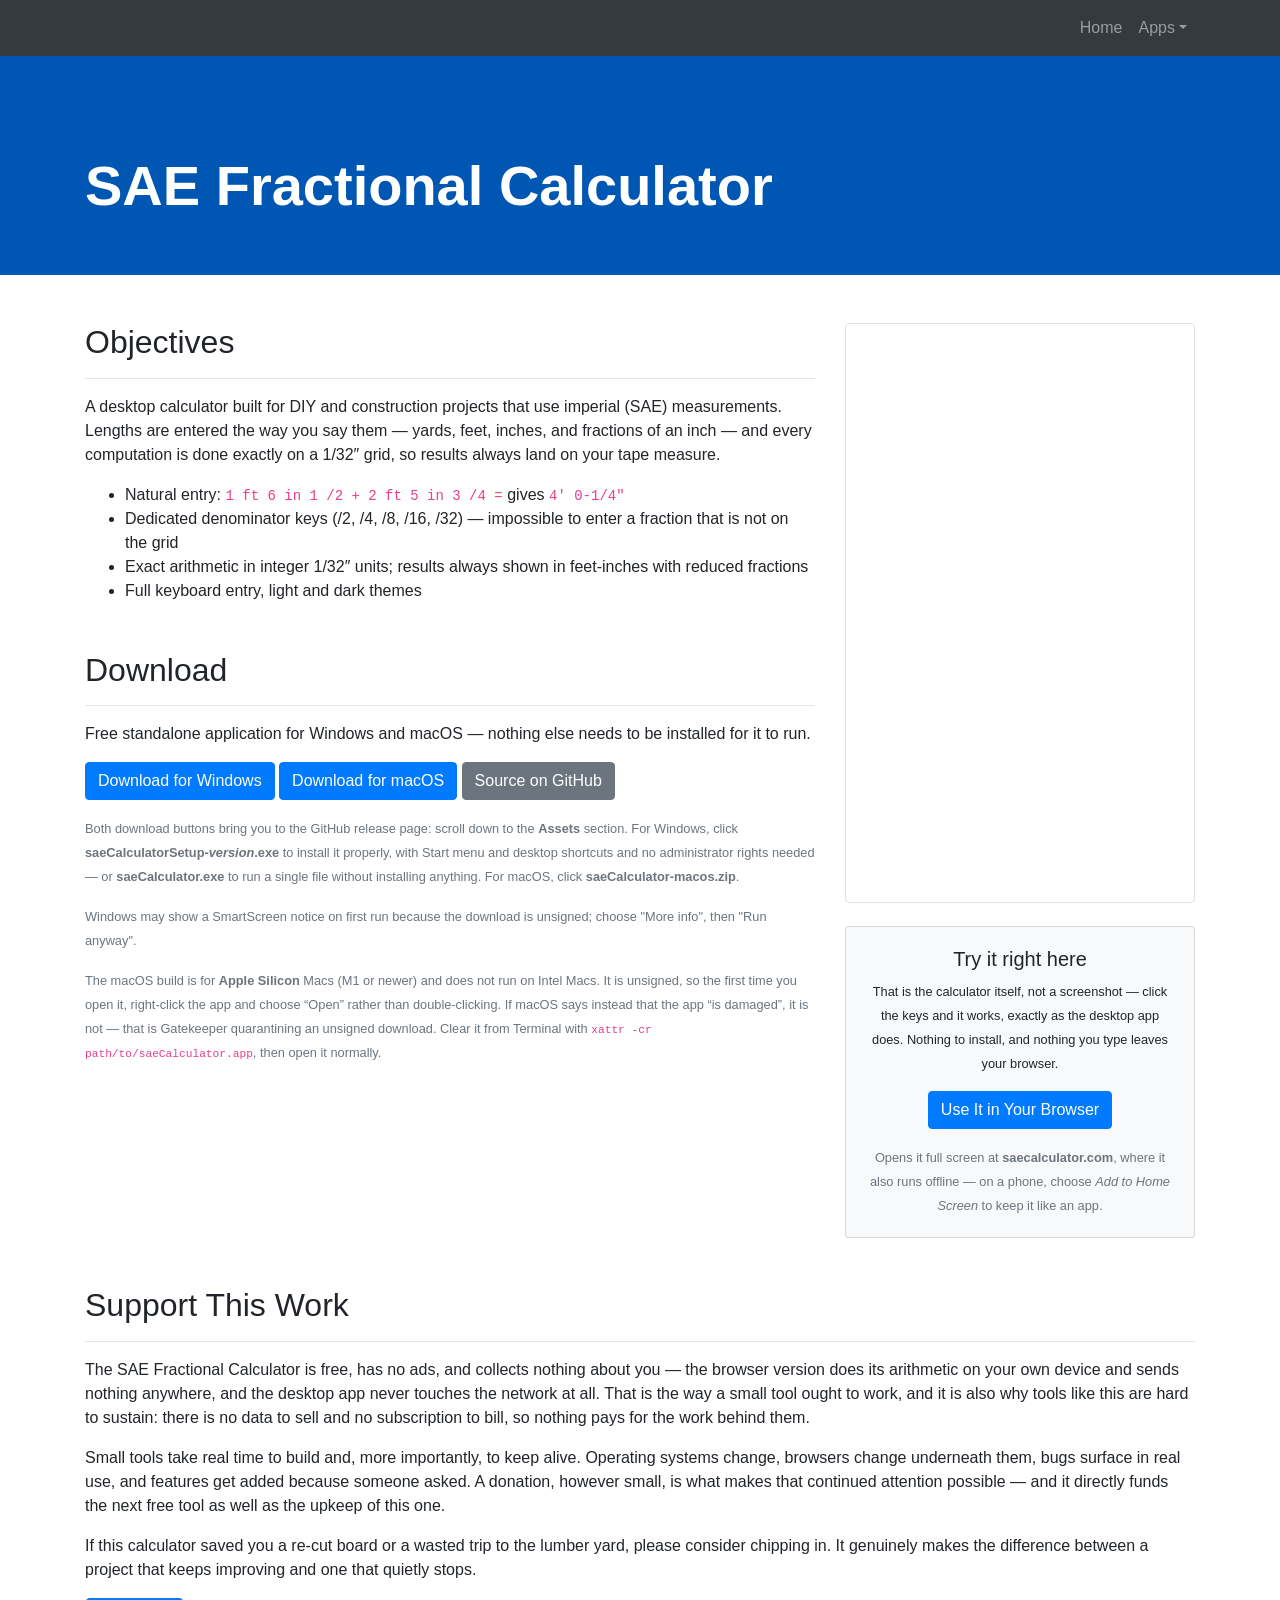
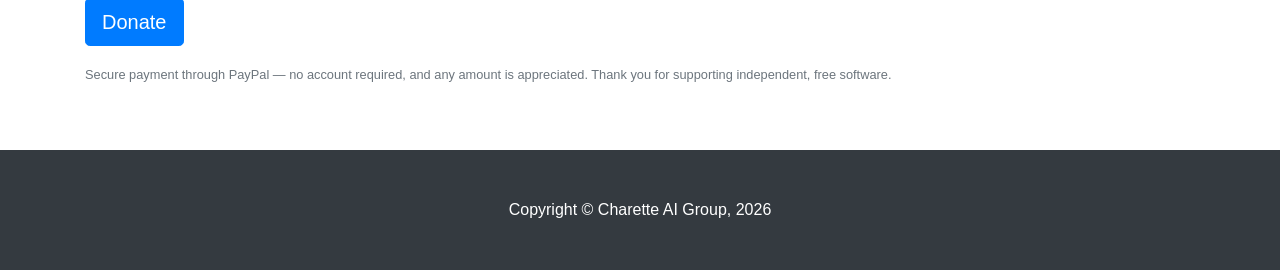
<file: saeCalculator.html>
<!DOCTYPE html>
<html lang="en">

<head>
  <meta charset="utf-8">
  <meta name="viewport" content="width=device-width, initial-scale=1,
  shrink-to-fit=no">
  <meta name="description"
    content="Free feet-inch fraction calculator for DIY and construction. Exact math on a 1/32 inch grid — use it at saecalculator.com or download the Windows and macOS app.">
  <meta name="author" content="Charette AI Group">
  <title>SAE Fractional Calculator — Feet-Inch Fraction Calculator | Charette AI Group</title>
  <!-- Bootstrap core CSS -->
  <link href="vendor/bootstrap/css/bootstrap.min.css" rel="stylesheet">
  <!-- Custom styles for this template -->
  <link href="css/business-frontpage.css?v=3" rel="stylesheet">
</head>

<body>
  <!-- Navigation -->
  <nav class="navbar navbar-expand-lg navbar-dark bg-dark fixed-top">
    <div class="container">
      <button class="navbar-toggler" type="button" data-toggle="collapse" data-target="#navbarResponsive" aria-controls="navbarResponsive" aria-expanded="false" aria-label="Toggle navigation">
        <span class="navbar-toggler-icon"></span>
      </button>
      <div class="collapse navbar-collapse" id="navbarResponsive">
        <ul class="navbar-nav ml-auto">
          <li class="nav-item">
            <a class="nav-link" href="index.html">Home</a>
          </li>
          <li class="nav-item dropdown">
            <a class="nav-link dropdown-toggle" href="#" id="appsDropdown" role="button"
              data-toggle="dropdown" aria-haspopup="true" aria-expanded="false">Apps</a>
            <div class="dropdown-menu dropdown-menu-right" aria-labelledby="appsDropdown">
              <a class="dropdown-item" href="saeCalculator.html">SAE Fractional Calculator</a>
              <a class="dropdown-item" href="cloakClip.html">CloakClip</a>
              <a class="dropdown-item" href="frwb.html">FRWB</a>
              <a class="dropdown-item" href="pySPWB.html">pySPWB</a>
              <a class="dropdown-item" href="structuralVibrationView.html">Structural Vibration View</a>
              <a class="dropdown-item" href="wagerBook.html">Wager Book</a>
              <a class="dropdown-item" href="rvBackupHelper.html">RV Backup Helper</a>
              <a class="dropdown-item" href="htmlFontToolbar.html">HTML Font Toolbar</a>
              <a class="dropdown-item" href="htmlTableToolbar.html">HTML Table Toolbar</a>
              <a class="dropdown-item" href="printSection.html">Print Section</a>
            </div>
          </li>
        </ul>
      </div>
    </div>
  </nav>

  <!-- Header -->
  <header class="bg-primary pageBanner py-5 mb-5">
    <div class="container h-100">
      <div class="row h-100 align-items-center">
        <div class="col-lg-12">
          <h1 class="display-4 text-white mt-5 mb-2">SAE Fractional Calculator</h1>
        </div>
      </div>
    </div>
  </header>

  <!-- Page Content -->
  <div class="container">

    <div class="row">
      <div class="col-md-8 mb-5">
        <h2>Objectives</h2>
        <hr>
        <p>A desktop calculator built for DIY and construction projects that use imperial (SAE) measurements. Lengths are entered the way you say them &mdash; yards, feet, inches, and fractions of an inch &mdash; and every computation is done exactly on a 1/32&Prime; grid, so results always land on your tape measure.</p>
        <ul>
          <li>Natural entry: <code>1 ft 6 in 1 /2 &plus; 2 ft 5 in 3 /4 &equals;</code> gives <code>4&prime; 0-1/4&Prime;</code></li>
          <li>Dedicated denominator keys (/2, /4, /8, /16, /32) &mdash; impossible to enter a fraction that is not on the grid</li>
          <li>Exact arithmetic in integer 1/32&Prime; units; results always shown in feet-inches with reduced fractions</li>
          <li>Full keyboard entry, light and dark themes</li>
        </ul>
        <h2 class="mt-5">Download</h2>
        <hr>
        <p>Free standalone application for Windows and macOS &mdash; nothing else needs to be installed for it to run.</p>
        <a href="https://github.com/Charette-AI-Group/saeCalculator/releases/latest" class="btn btn-primary">Download for Windows</a>
        <a href="https://github.com/Charette-AI-Group/saeCalculator/releases/latest" class="btn btn-primary">Download for macOS</a>
        <a href="https://github.com/Charette-AI-Group/saeCalculator" class="btn btn-secondary">Source on GitHub</a>
        <p class="text-muted mt-3"><small>Both download buttons bring you to the GitHub release page: scroll down to the <b>Assets</b> section. For Windows, click <b>saeCalculatorSetup-<i>version</i>.exe</b> to install it properly, with Start menu and desktop shortcuts and no administrator rights needed &mdash; or <b>saeCalculator.exe</b> to run a single file without installing anything. For macOS, click <b>saeCalculator-macos.zip</b>.</small></p>
        <p class="text-muted"><small>Windows may show a SmartScreen notice on first run because the download is unsigned; choose "More info", then "Run anyway".</small></p>
        <p class="text-muted"><small>The macOS build is for <b>Apple Silicon</b> Macs (M1 or newer) and does not run on Intel Macs. It is unsigned, so the first time you open it, right-click the app and choose &ldquo;Open&rdquo; rather than double-clicking. If macOS says instead that the app &ldquo;is damaged&rdquo;, it is not &mdash; that is Gatekeeper quarantining an unsigned download. Clear it from Terminal with <code>xattr -cr path/to/saeCalculator.app</code>, then open it normally.</small></p>
      </div>
      <div class="col-md-4 mb-5">
        <!-- The live web app, framed from saecalculator.com. ?embed=1 is a mode in
             that site (docs/ in the saeCalculator repo) that hides its own header,
             footer and text sections so only the calculator shows. -->
        <iframe class="rounded border" src="https://saecalculator.com/?embed=1" loading="lazy"
          title="SAE Fractional Calculator — the working calculator"
          style="width: 100%; height: 580px;"></iframe>
        <div class="card bg-light mt-3">
          <div class="card-body text-center">
            <h5 class="card-title mb-2">Try it right here</h5>
            <p class="card-text mb-3"><small>That is the calculator itself, not a screenshot &mdash; click the keys and it works, exactly as the desktop app does. Nothing to install, and nothing you type leaves your browser.</small></p>
            <a href="https://saecalculator.com" class="btn btn-primary">Use It in Your Browser</a>
            <p class="card-text text-muted mt-3 mb-0"><small>Opens it full screen at <b>saecalculator.com</b>, where it also runs offline &mdash; on a phone, choose <em>Add to Home Screen</em> to keep it like an app.</small></p>
          </div>
        </div>
      </div>
    </div>
    <!-- /.row -->

    <div class="row">
      <div class="col-md-12 mb-5">
        <h2>Support This Work</h2>
        <hr>
        <p>The SAE Fractional Calculator is free, has no ads, and collects nothing about you &mdash; the browser version does its arithmetic on your own device and sends nothing anywhere, and the desktop app never touches the network at all. That is the way a small tool ought to work, and it is also why tools like this are hard to sustain: there is no data to sell and no subscription to bill, so nothing pays for the work behind them.</p>
        <p>Small tools take real time to build and, more importantly, to keep alive. Operating systems change, browsers change underneath them, bugs surface in real use, and features get added because someone asked. A donation, however small, is what makes that continued attention possible &mdash; and it directly funds the next free tool as well as the upkeep of this one.</p>
        <p>If this calculator saved you a re-cut board or a wasted trip to the lumber yard, please consider chipping in. It genuinely makes the difference between a project that keeps improving and one that quietly stops.</p>
        <a href="https://www.paypal.com/donate/?hosted_button_id=FEM4WLD7LHY36" class="btn btn-primary btn-lg" target="_blank" rel="noopener">Donate</a>
        <p class="text-muted mt-3"><small>Secure payment through PayPal &mdash; no account required, and any amount is appreciated. Thank you for supporting independent, free software.</small></p>
      </div>
    </div>
    <!-- /.row -->

  </div>
  <!-- /.container -->

  <!-- Footer -->
  <footer class="py-5 bg-dark">
    <div class="container">
      <p class="m-0 text-center text-white">Copyright &copy; Charette AI Group, 2026</p>
    </div>
    <!-- /.container -->
  </footer>

  <!-- Bootstrap core JavaScript -->
  <script src="vendor/jquery/jquery.min.js"></script>
  <script src="vendor/bootstrap/js/bootstrap.bundle.min.js"></script>

</body>

</html>
</file>
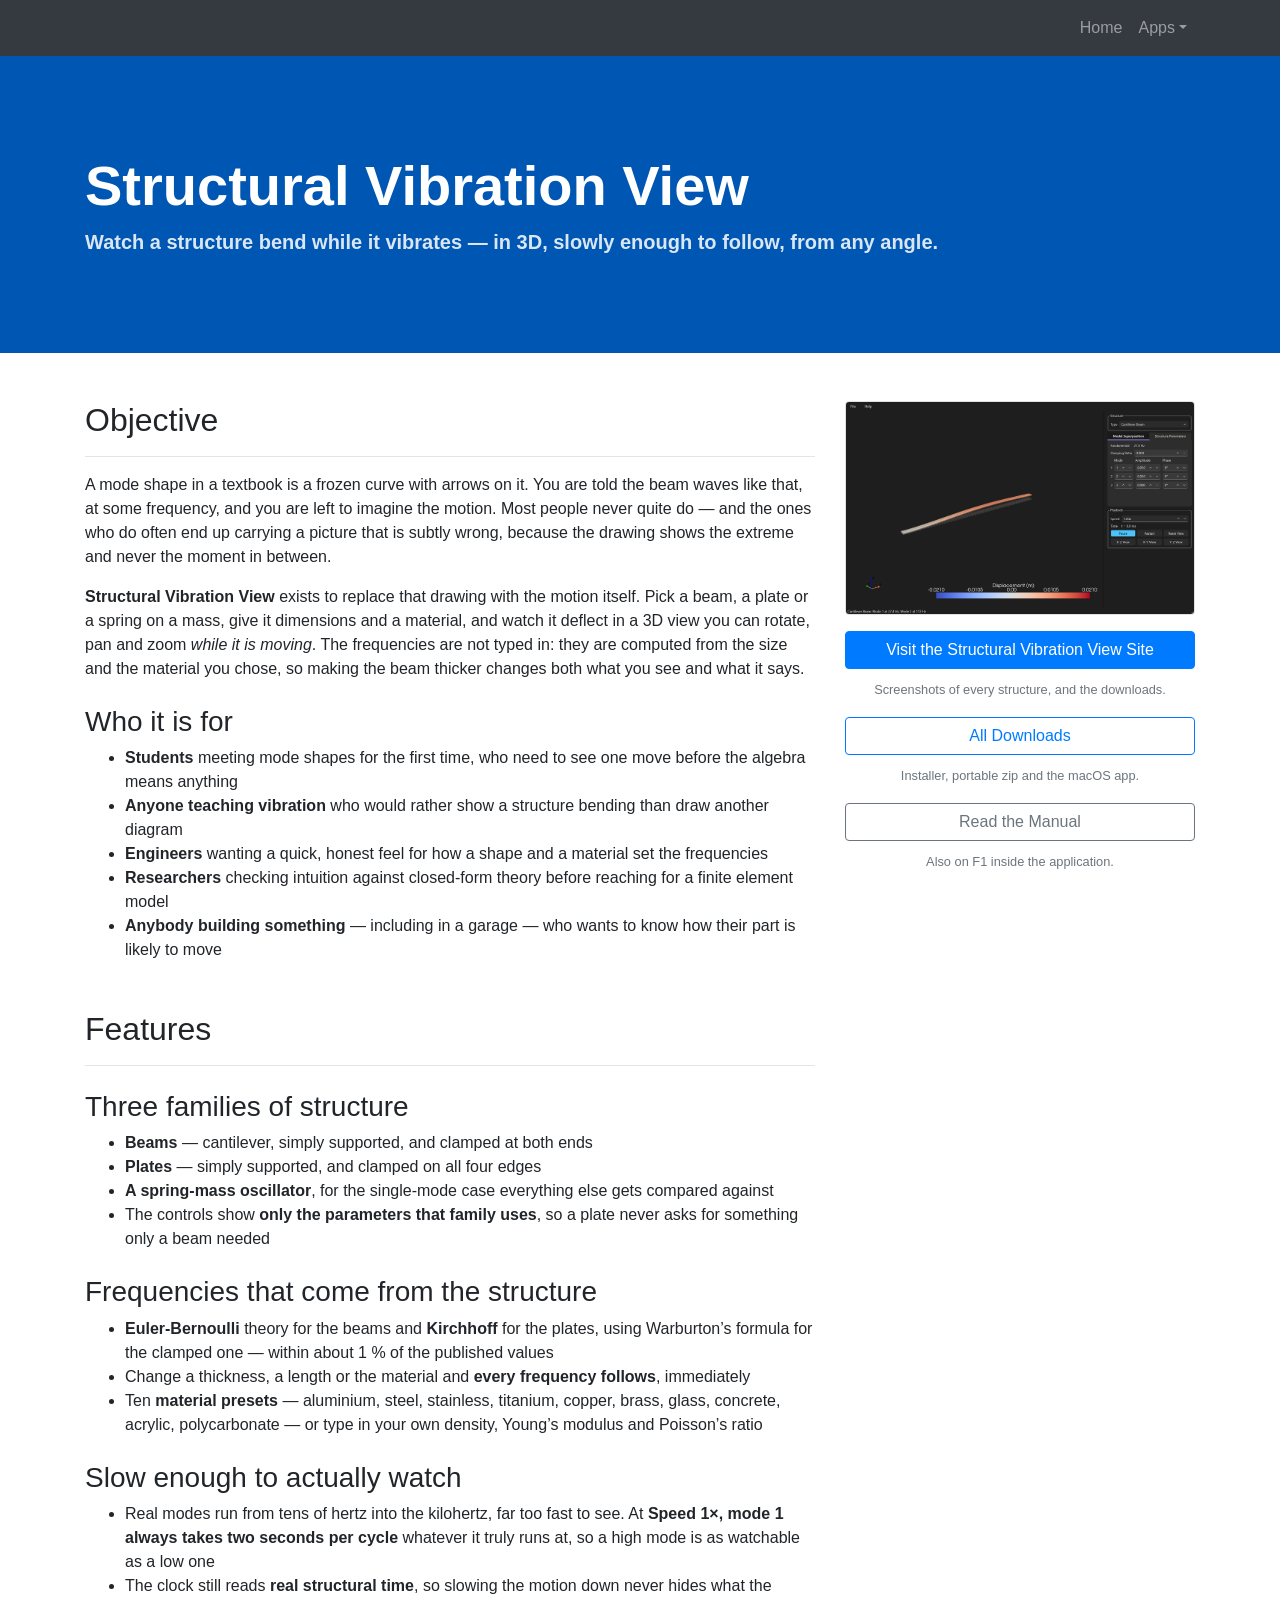
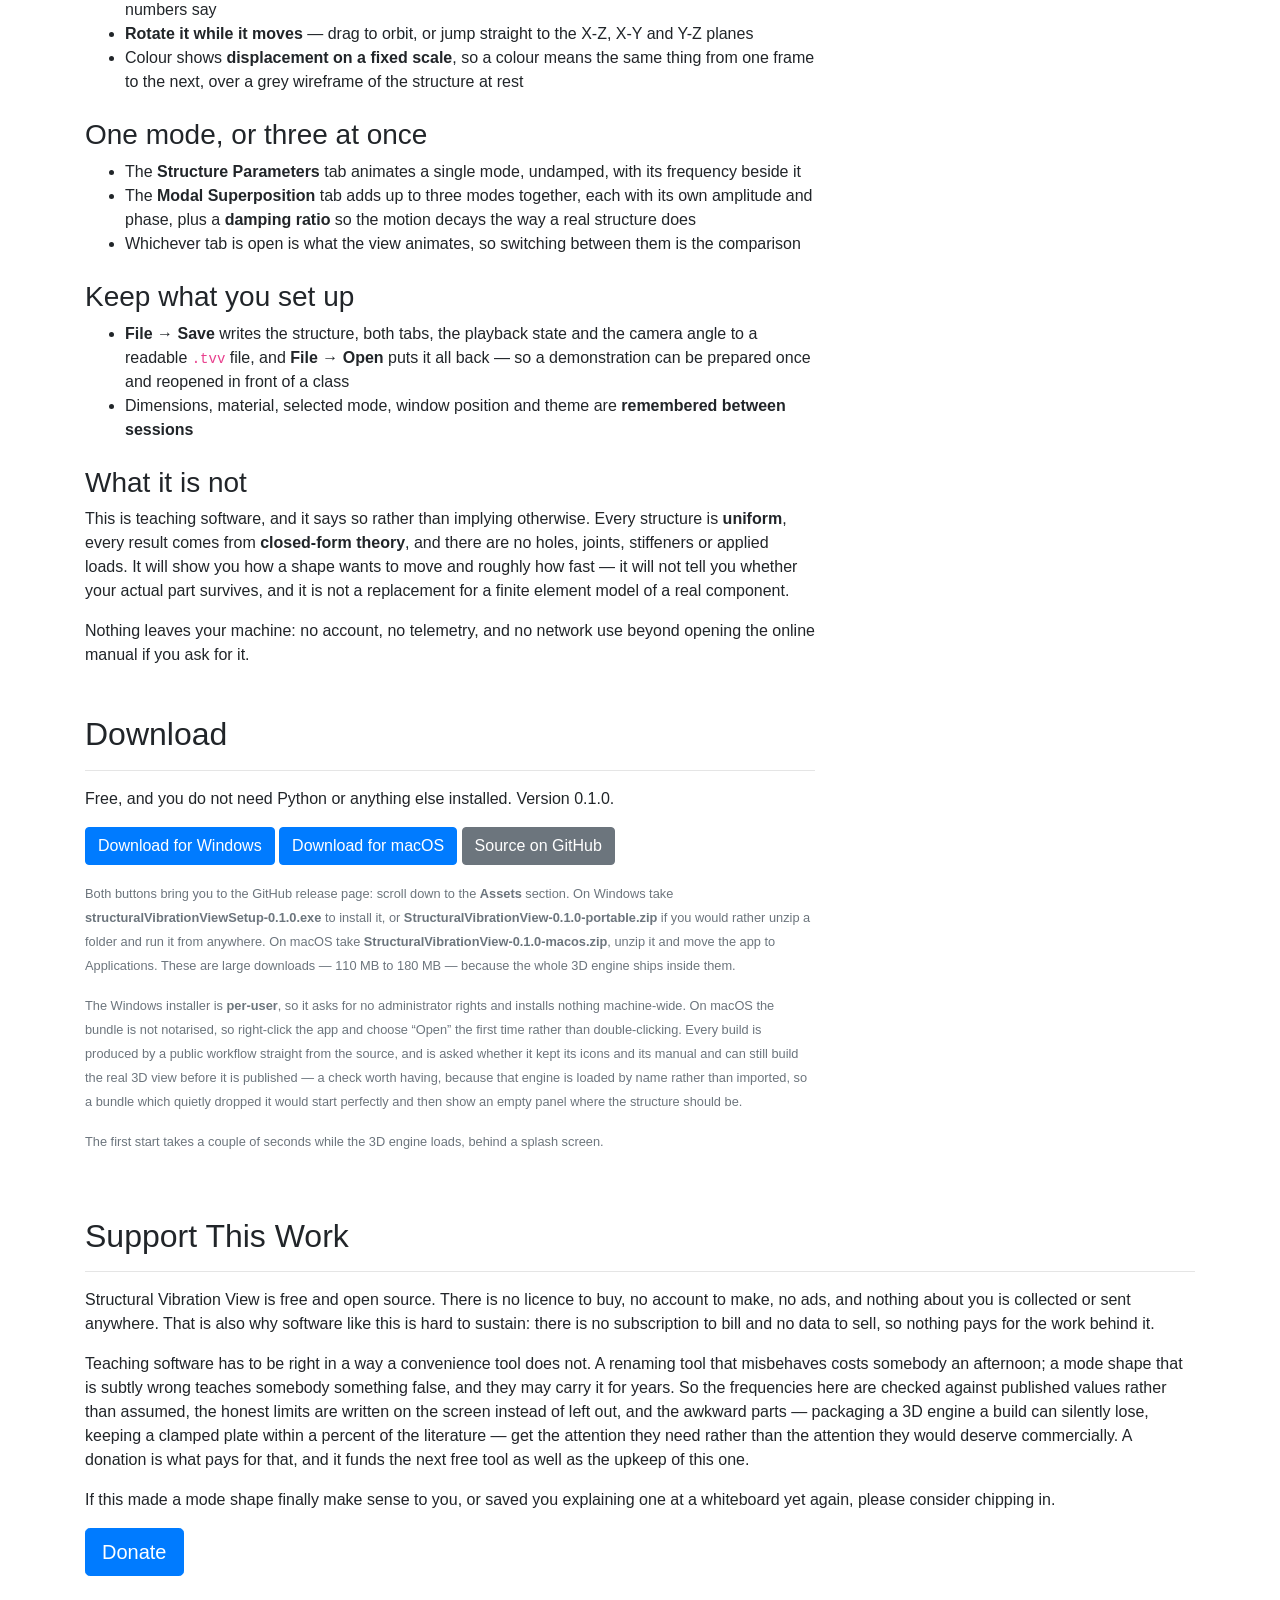
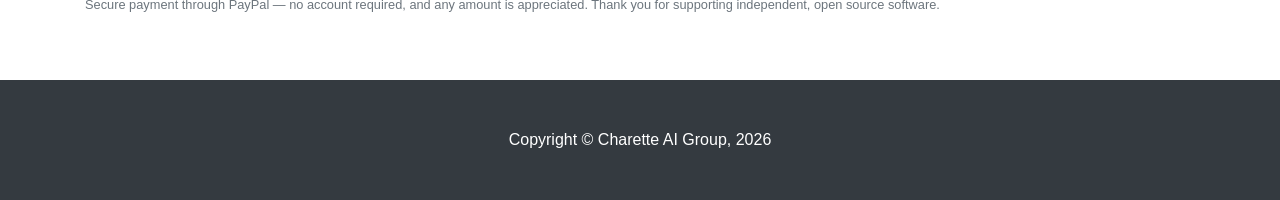
<file: structuralVibrationView.html>
<!DOCTYPE html>
<html lang="en">

<head>
  <meta charset="utf-8">
  <meta name="viewport" content="width=device-width, initial-scale=1,
  shrink-to-fit=no">
  <meta name="description"
    content="Free teaching software that animates how a beam, a plate or a spring-mass oscillator deflects while it vibrates, in a 3D view you can rotate while it moves. Natural frequencies computed from the dimensions and the material. Windows and macOS.">
  <meta name="author" content="Charette AI Group">
  <title>Structural Vibration View — See a Structure Vibrate in 3D | Charette AI Group</title>
  <!-- Bootstrap core CSS -->
  <link href="vendor/bootstrap/css/bootstrap.min.css" rel="stylesheet">
  <!-- Custom styles for this template -->
  <link href="css/business-frontpage.css?v=3" rel="stylesheet">
</head>

<body>
  <!-- Navigation -->
  <nav class="navbar navbar-expand-lg navbar-dark bg-dark fixed-top">
    <div class="container">
      <button class="navbar-toggler" type="button" data-toggle="collapse" data-target="#navbarResponsive" aria-controls="navbarResponsive" aria-expanded="false" aria-label="Toggle navigation">
        <span class="navbar-toggler-icon"></span>
      </button>
      <div class="collapse navbar-collapse" id="navbarResponsive">
        <ul class="navbar-nav ml-auto">
          <li class="nav-item">
            <a class="nav-link" href="index.html">Home</a>
          </li>
          <li class="nav-item dropdown">
            <a class="nav-link dropdown-toggle" href="#" id="appsDropdown" role="button"
              data-toggle="dropdown" aria-haspopup="true" aria-expanded="false">Apps</a>
            <div class="dropdown-menu dropdown-menu-right" aria-labelledby="appsDropdown">
              <a class="dropdown-item" href="saeCalculator.html">SAE Fractional Calculator</a>
              <a class="dropdown-item" href="cloakClip.html">CloakClip</a>
              <a class="dropdown-item" href="frwb.html">FRWB</a>
              <a class="dropdown-item" href="pySPWB.html">pySPWB</a>
              <a class="dropdown-item" href="structuralVibrationView.html">Structural Vibration View</a>
              <a class="dropdown-item" href="wagerBook.html">Wager Book</a>
              <a class="dropdown-item" href="rvBackupHelper.html">RV Backup Helper</a>
              <a class="dropdown-item" href="htmlFontToolbar.html">HTML Font Toolbar</a>
              <a class="dropdown-item" href="htmlTableToolbar.html">HTML Table Toolbar</a>
              <a class="dropdown-item" href="printSection.html">Print Section</a>
            </div>
          </li>
        </ul>
      </div>
    </div>
  </nav>

  <!-- Header -->
  <header class="bg-primary pageBanner py-5 mb-5">
    <div class="container h-100">
      <div class="row h-100 align-items-center">
        <div class="col-lg-12">
          <h1 class="display-4 text-white mt-5 mb-2">Structural Vibration View</h1>
          <p class="lead mb-5">Watch a structure bend while it vibrates &mdash; in 3D, slowly enough to follow, from any angle.</p>
        </div>
      </div>
    </div>
  </header>

  <!-- Page Content -->
  <div class="container">

    <div class="row">
      <div class="col-md-8 mb-5">
        <h2>Objective</h2>
        <hr>
        <p>A mode shape in a textbook is a frozen curve with arrows on it. You are told the beam waves like that, at some frequency, and you are left to imagine the motion. Most people never quite do &mdash; and the ones who do often end up carrying a picture that is subtly wrong, because the drawing shows the extreme and never the moment in between.</p>
        <p><b>Structural Vibration View</b> exists to replace that drawing with the motion itself. Pick a beam, a plate or a spring on a mass, give it dimensions and a material, and watch it deflect in a 3D view you can rotate, pan and zoom <i>while it is moving</i>. The frequencies are not typed in: they are computed from the size and the material you chose, so making the beam thicker changes both what you see and what it says.</p>

        <h3 class="mt-4">Who it is for</h3>
        <ul>
          <li><b>Students</b> meeting mode shapes for the first time, who need to see one move before the algebra means anything</li>
          <li><b>Anyone teaching vibration</b> who would rather show a structure bending than draw another diagram</li>
          <li><b>Engineers</b> wanting a quick, honest feel for how a shape and a material set the frequencies</li>
          <li><b>Researchers</b> checking intuition against closed-form theory before reaching for a finite element model</li>
          <li><b>Anybody building something</b> &mdash; including in a garage &mdash; who wants to know how their part is likely to move</li>
        </ul>

        <h2 class="mt-5">Features</h2>
        <hr>

        <h3 class="mt-4">Three families of structure</h3>
        <ul>
          <li><b>Beams</b> &mdash; cantilever, simply supported, and clamped at both ends</li>
          <li><b>Plates</b> &mdash; simply supported, and clamped on all four edges</li>
          <li><b>A spring-mass oscillator</b>, for the single-mode case everything else gets compared against</li>
          <li>The controls show <b>only the parameters that family uses</b>, so a plate never asks for something only a beam needed</li>
        </ul>

        <h3 class="mt-4">Frequencies that come from the structure</h3>
        <ul>
          <li><b>Euler-Bernoulli</b> theory for the beams and <b>Kirchhoff</b> for the plates, using Warburton&rsquo;s formula for the clamped one &mdash; within about 1&nbsp;% of the published values</li>
          <li>Change a thickness, a length or the material and <b>every frequency follows</b>, immediately</li>
          <li>Ten <b>material presets</b> &mdash; aluminium, steel, stainless, titanium, copper, brass, glass, concrete, acrylic, polycarbonate &mdash; or type in your own density, Young&rsquo;s modulus and Poisson&rsquo;s ratio</li>
        </ul>

        <h3 class="mt-4">Slow enough to actually watch</h3>
        <ul>
          <li>Real modes run from tens of hertz into the kilohertz, far too fast to see. At <b>Speed 1&times;, mode 1 always takes two seconds per cycle</b> whatever it truly runs at, so a high mode is as watchable as a low one</li>
          <li>The clock still reads <b>real structural time</b>, so slowing the motion down never hides what the numbers say</li>
          <li><b>Rotate it while it moves</b> &mdash; drag to orbit, or jump straight to the X-Z, X-Y and Y-Z planes</li>
          <li>Colour shows <b>displacement on a fixed scale</b>, so a colour means the same thing from one frame to the next, over a grey wireframe of the structure at rest</li>
        </ul>

        <h3 class="mt-4">One mode, or three at once</h3>
        <ul>
          <li>The <b>Structure Parameters</b> tab animates a single mode, undamped, with its frequency beside it</li>
          <li>The <b>Modal Superposition</b> tab adds up to three modes together, each with its own amplitude and phase, plus a <b>damping ratio</b> so the motion decays the way a real structure does</li>
          <li>Whichever tab is open is what the view animates, so switching between them is the comparison</li>
        </ul>

        <h3 class="mt-4">Keep what you set up</h3>
        <ul>
          <li><b>File &rarr; Save</b> writes the structure, both tabs, the playback state and the camera angle to a readable <code>.tvv</code> file, and <b>File &rarr; Open</b> puts it all back &mdash; so a demonstration can be prepared once and reopened in front of a class</li>
          <li>Dimensions, material, selected mode, window position and theme are <b>remembered between sessions</b></li>
        </ul>

        <h3 class="mt-4">What it is not</h3>
        <p>This is teaching software, and it says so rather than implying otherwise. Every structure is <b>uniform</b>, every result comes from <b>closed-form theory</b>, and there are no holes, joints, stiffeners or applied loads. It will show you how a shape wants to move and roughly how fast &mdash; it will not tell you whether your actual part survives, and it is not a replacement for a finite element model of a real component.</p>
        <p>Nothing leaves your machine: no account, no telemetry, and no network use beyond opening the online manual if you ask for it.</p>

        <h2 class="mt-5">Download</h2>
        <hr>
        <p>Free, and you do not need Python or anything else installed. Version 0.1.0.</p>
        <a href="https://github.com/Charette-AI-Group/structuralVibrationView/releases/latest" class="btn btn-primary">Download for Windows</a>
        <a href="https://github.com/Charette-AI-Group/structuralVibrationView/releases/latest" class="btn btn-primary">Download for macOS</a>
        <a href="https://github.com/Charette-AI-Group/structuralVibrationView" class="btn btn-secondary">Source on GitHub</a>
        <p class="text-muted mt-3"><small>Both buttons bring you to the GitHub release page: scroll down to the <b>Assets</b> section. On Windows take <b>structuralVibrationViewSetup-0.1.0.exe</b> to install it, or <b>StructuralVibrationView-0.1.0-portable.zip</b> if you would rather unzip a folder and run it from anywhere. On macOS take <b>StructuralVibrationView-0.1.0-macos.zip</b>, unzip it and move the app to Applications. These are large downloads &mdash; 110&nbsp;MB to 180&nbsp;MB &mdash; because the whole 3D engine ships inside them.</small></p>
        <p class="text-muted"><small>The Windows installer is <b>per-user</b>, so it asks for no administrator rights and installs nothing machine-wide. On macOS the bundle is not notarised, so right-click the app and choose &ldquo;Open&rdquo; the first time rather than double-clicking. Every build is produced by a public workflow straight from the source, and is asked whether it kept its icons and its manual and can still build the real 3D view before it is published &mdash; a check worth having, because that engine is loaded by name rather than imported, so a bundle which quietly dropped it would start perfectly and then show an empty panel where the structure should be.</small></p>
        <p class="text-muted"><small>The first start takes a couple of seconds while the 3D engine loads, behind a splash screen.</small></p>
      </div>
      <div class="col-md-4 mb-5">
        <img class="img-fluid rounded border" src="img/structuralVibrationViewScreenshot.png" alt="A cantilever beam bending in the 3D view, with mode amplitudes, a damping ratio and playback controls beside it">
        <a href="https://charette-ai-group.github.io/structuralVibrationView/" class="btn btn-primary btn-block mt-3">Visit the Structural Vibration View Site</a>
        <p class="text-muted text-center mt-2 mb-0"><small>Screenshots of every structure, and the downloads.</small></p>
        <a href="https://github.com/Charette-AI-Group/structuralVibrationView/releases/latest" class="btn btn-outline-primary btn-block mt-3">All Downloads</a>
        <p class="text-muted text-center mt-2 mb-0"><small>Installer, portable zip and the macOS app.</small></p>
        <a href="https://github.com/Charette-AI-Group/structuralVibrationView/blob/main/docs/manual/README.md" class="btn btn-outline-secondary btn-block mt-3">Read the Manual</a>
        <p class="text-muted text-center mt-2 mb-0"><small>Also on F1 inside the application.</small></p>
      </div>
    </div>
    <!-- /.row -->

    <div class="row">
      <div class="col-md-12 mb-5">
        <h2>Support This Work</h2>
        <hr>
        <p>Structural Vibration View is free and open source. There is no licence to buy, no account to make, no ads, and nothing about you is collected or sent anywhere. That is also why software like this is hard to sustain: there is no subscription to bill and no data to sell, so nothing pays for the work behind it.</p>
        <p>Teaching software has to be right in a way a convenience tool does not. A renaming tool that misbehaves costs somebody an afternoon; a mode shape that is subtly wrong teaches somebody something false, and they may carry it for years. So the frequencies here are checked against published values rather than assumed, the honest limits are written on the screen instead of left out, and the awkward parts &mdash; packaging a 3D engine a build can silently lose, keeping a clamped plate within a percent of the literature &mdash; get the attention they need rather than the attention they would deserve commercially. A donation is what pays for that, and it funds the next free tool as well as the upkeep of this one.</p>
        <p>If this made a mode shape finally make sense to you, or saved you explaining one at a whiteboard yet again, please consider chipping in.</p>
        <a href="https://www.paypal.com/donate/?hosted_button_id=FEM4WLD7LHY36" class="btn btn-primary btn-lg" target="_blank" rel="noopener">Donate</a>
        <p class="text-muted mt-3"><small>Secure payment through PayPal &mdash; no account required, and any amount is appreciated. Thank you for supporting independent, open source software.</small></p>
      </div>
    </div>
    <!-- /.row -->

  </div>
  <!-- /.container -->

  <!-- Footer -->
  <footer class="py-5 bg-dark">
    <div class="container">
      <p class="m-0 text-center text-white">Copyright &copy; Charette AI Group, 2026</p>
    </div>
    <!-- /.container -->
  </footer>

  <!-- Bootstrap core JavaScript -->
  <script src="vendor/jquery/jquery.min.js"></script>
  <script src="vendor/bootstrap/js/bootstrap.bundle.min.js"></script>

</body>

</html>
</file>
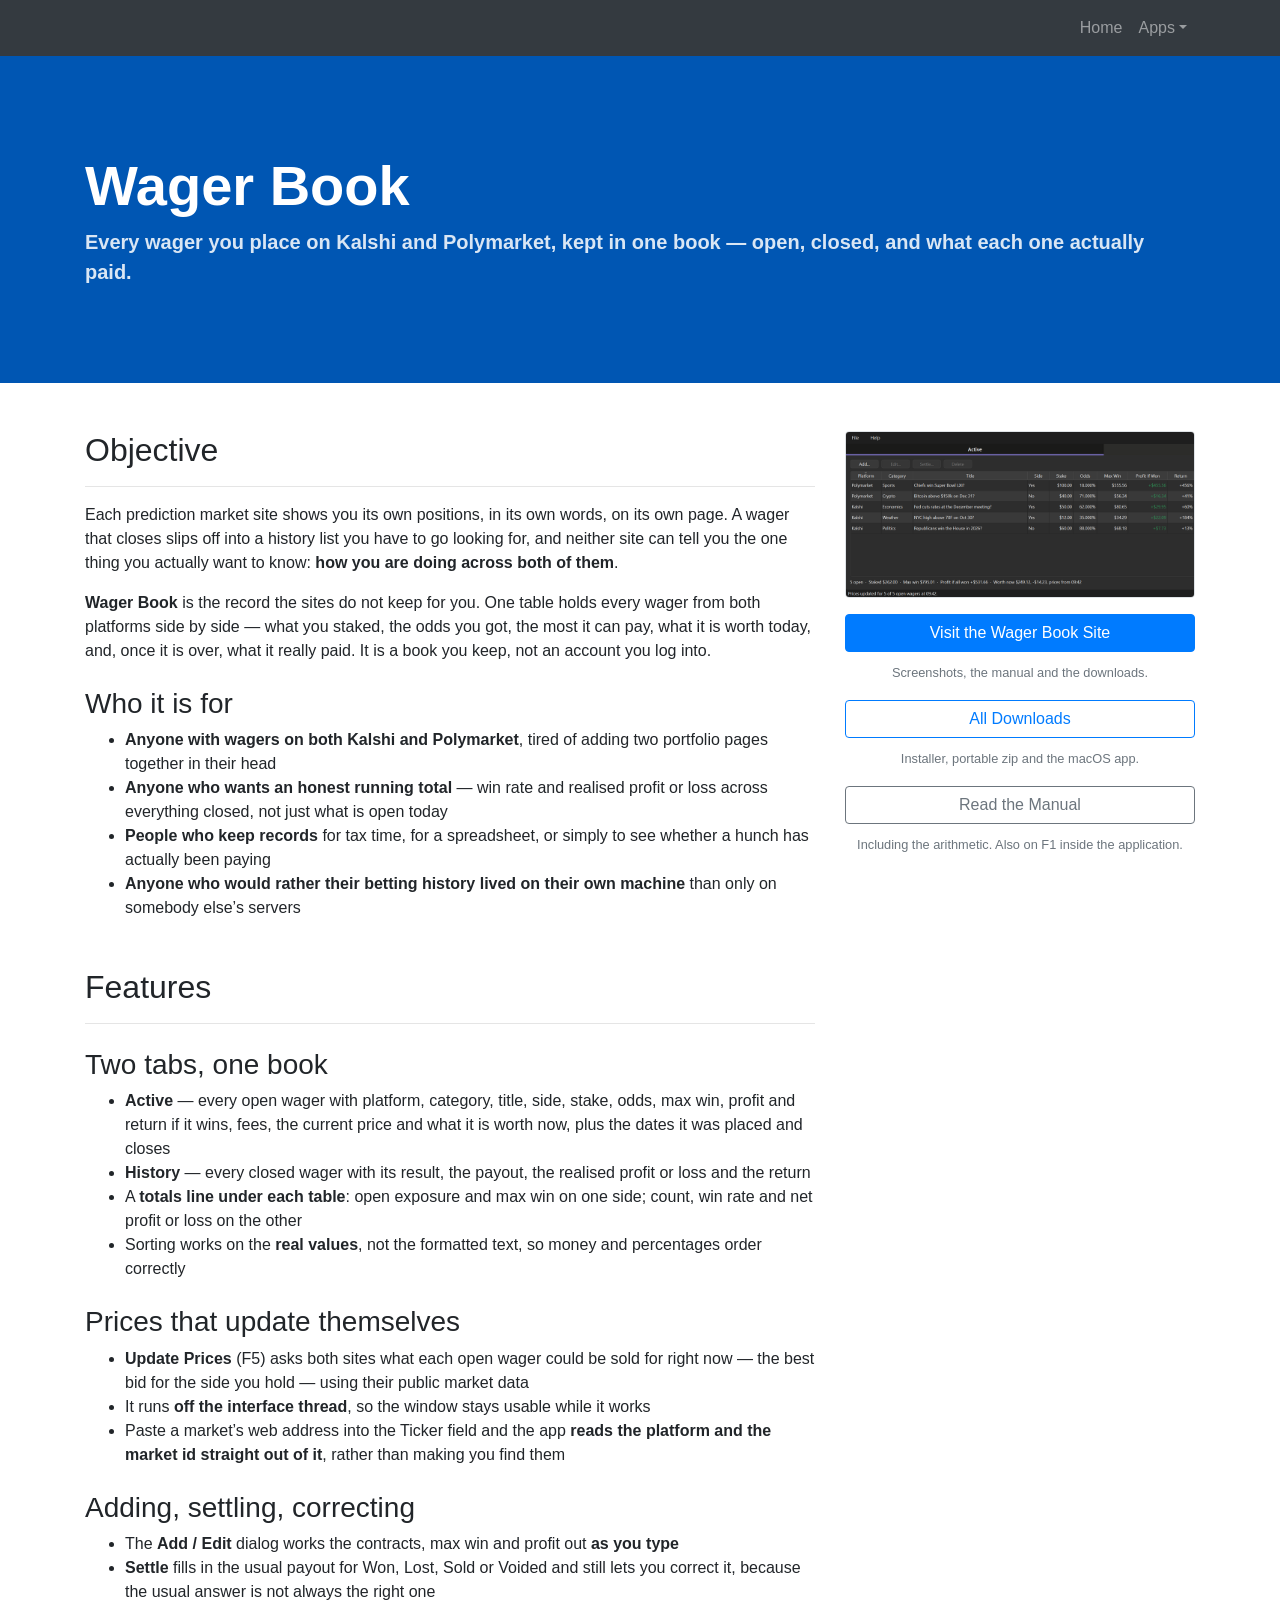
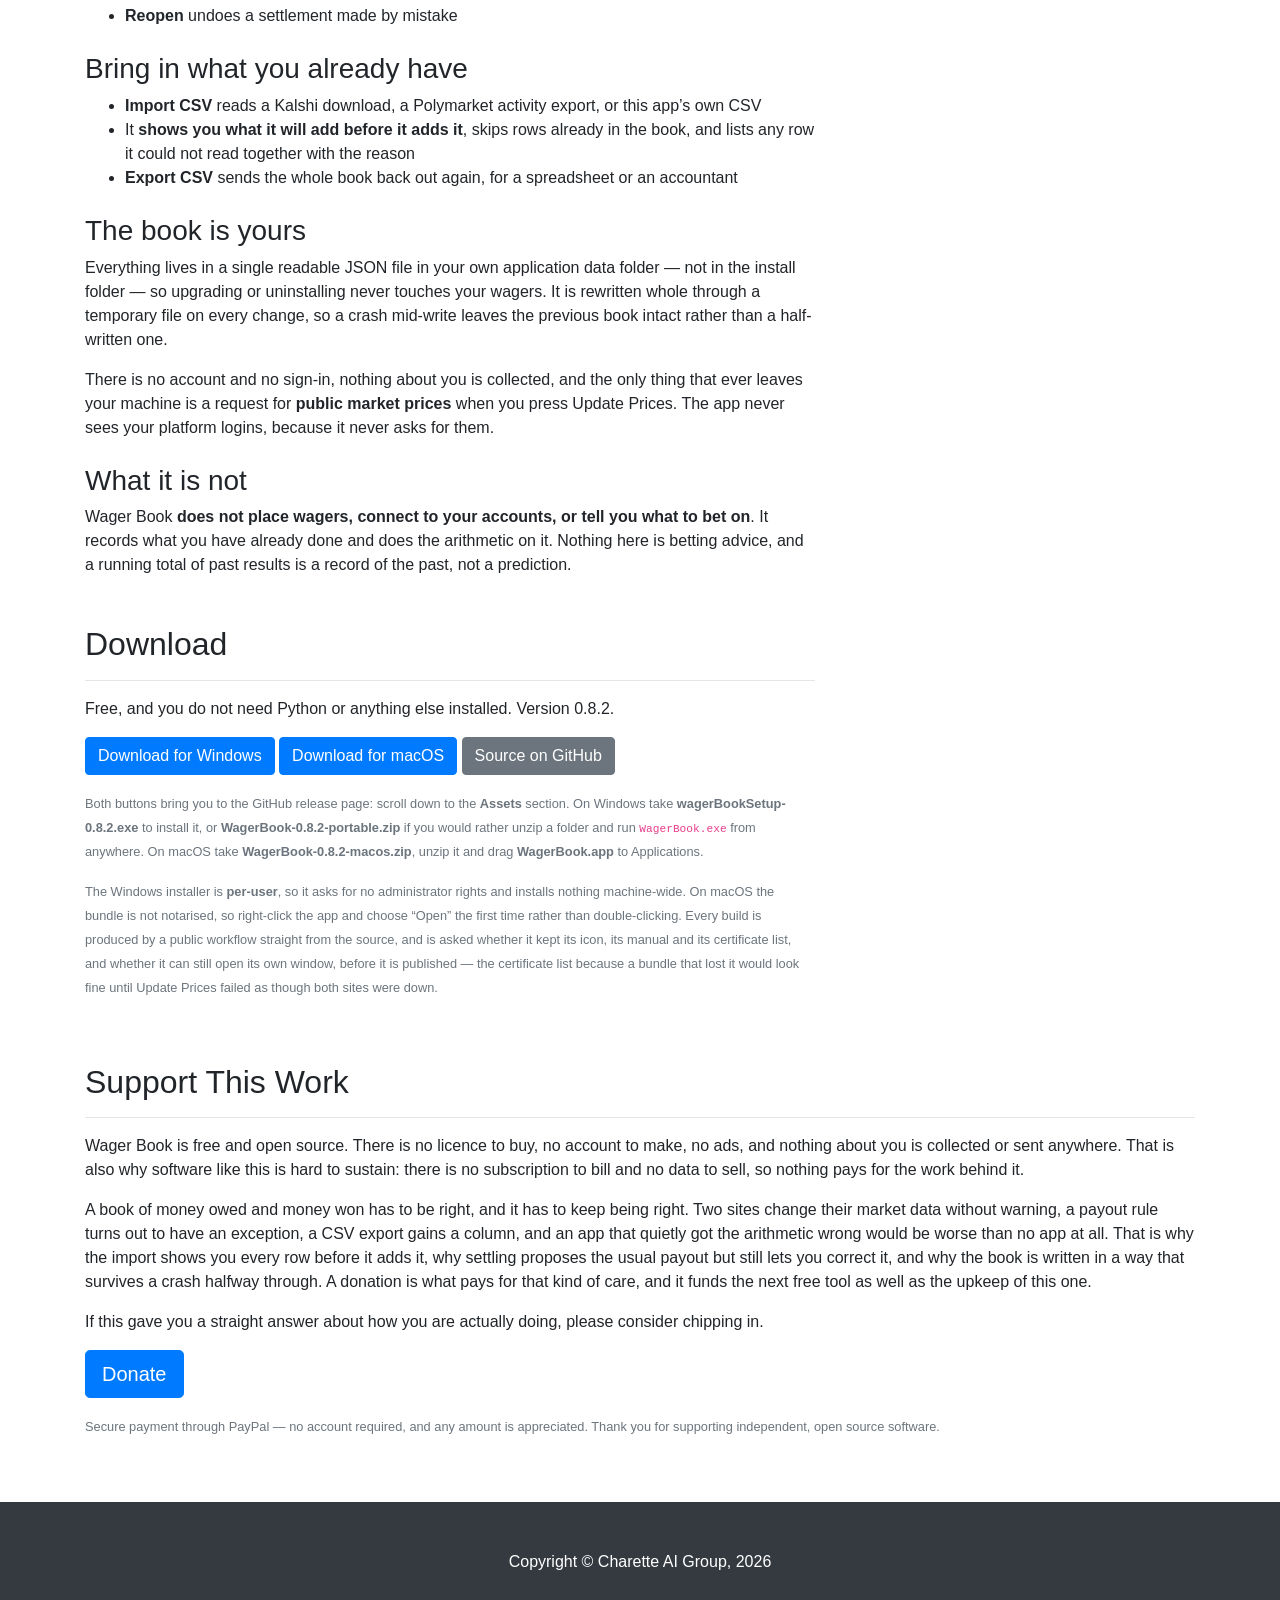
<file: wagerBook.html>
<!DOCTYPE html>
<html lang="en">

<head>
  <meta charset="utf-8">
  <meta name="viewport" content="width=device-width, initial-scale=1,
  shrink-to-fit=no">
  <meta name="description"
    content="Free desktop app that keeps every Kalshi and Polymarket wager in one book: stake, odds, max win, what each is worth now, and what every closed wager actually paid. Your book stays on your own machine. Windows and macOS.">
  <meta name="author" content="Charette AI Group">
  <title>Wager Book — Every Kalshi and Polymarket Wager in One Book | Charette AI Group</title>
  <!-- Bootstrap core CSS -->
  <link href="vendor/bootstrap/css/bootstrap.min.css" rel="stylesheet">
  <!-- Custom styles for this template -->
  <link href="css/business-frontpage.css?v=3" rel="stylesheet">
</head>

<body>
  <!-- Navigation -->
  <nav class="navbar navbar-expand-lg navbar-dark bg-dark fixed-top">
    <div class="container">
      <button class="navbar-toggler" type="button" data-toggle="collapse" data-target="#navbarResponsive" aria-controls="navbarResponsive" aria-expanded="false" aria-label="Toggle navigation">
        <span class="navbar-toggler-icon"></span>
      </button>
      <div class="collapse navbar-collapse" id="navbarResponsive">
        <ul class="navbar-nav ml-auto">
          <li class="nav-item">
            <a class="nav-link" href="index.html">Home</a>
          </li>
          <li class="nav-item dropdown">
            <a class="nav-link dropdown-toggle" href="#" id="appsDropdown" role="button"
              data-toggle="dropdown" aria-haspopup="true" aria-expanded="false">Apps</a>
            <div class="dropdown-menu dropdown-menu-right" aria-labelledby="appsDropdown">
              <a class="dropdown-item" href="saeCalculator.html">SAE Fractional Calculator</a>
              <a class="dropdown-item" href="cloakClip.html">CloakClip</a>
              <a class="dropdown-item" href="frwb.html">FRWB</a>
              <a class="dropdown-item" href="pySPWB.html">pySPWB</a>
              <a class="dropdown-item" href="structuralVibrationView.html">Structural Vibration View</a>
              <a class="dropdown-item" href="wagerBook.html">Wager Book</a>
              <a class="dropdown-item" href="rvBackupHelper.html">RV Backup Helper</a>
              <a class="dropdown-item" href="htmlFontToolbar.html">HTML Font Toolbar</a>
              <a class="dropdown-item" href="htmlTableToolbar.html">HTML Table Toolbar</a>
              <a class="dropdown-item" href="printSection.html">Print Section</a>
            </div>
          </li>
        </ul>
      </div>
    </div>
  </nav>

  <!-- Header -->
  <header class="bg-primary pageBanner py-5 mb-5">
    <div class="container h-100">
      <div class="row h-100 align-items-center">
        <div class="col-lg-12">
          <h1 class="display-4 text-white mt-5 mb-2">Wager Book</h1>
          <p class="lead mb-5">Every wager you place on Kalshi and Polymarket, kept in one book &mdash; open, closed, and what each one actually paid.</p>
        </div>
      </div>
    </div>
  </header>

  <!-- Page Content -->
  <div class="container">

    <div class="row">
      <div class="col-md-8 mb-5">
        <h2>Objective</h2>
        <hr>
        <p>Each prediction market site shows you its own positions, in its own words, on its own page. A wager that closes slips off into a history list you have to go looking for, and neither site can tell you the one thing you actually want to know: <b>how you are doing across both of them</b>.</p>
        <p><b>Wager Book</b> is the record the sites do not keep for you. One table holds every wager from both platforms side by side &mdash; what you staked, the odds you got, the most it can pay, what it is worth today, and, once it is over, what it really paid. It is a book you keep, not an account you log into.</p>

        <h3 class="mt-4">Who it is for</h3>
        <ul>
          <li><b>Anyone with wagers on both Kalshi and Polymarket</b>, tired of adding two portfolio pages together in their head</li>
          <li><b>Anyone who wants an honest running total</b> &mdash; win rate and realised profit or loss across everything closed, not just what is open today</li>
          <li><b>People who keep records</b> for tax time, for a spreadsheet, or simply to see whether a hunch has actually been paying</li>
          <li><b>Anyone who would rather their betting history lived on their own machine</b> than only on somebody else&rsquo;s servers</li>
        </ul>

        <h2 class="mt-5">Features</h2>
        <hr>

        <h3 class="mt-4">Two tabs, one book</h3>
        <ul>
          <li><b>Active</b> &mdash; every open wager with platform, category, title, side, stake, odds, max win, profit and return if it wins, fees, the current price and what it is worth now, plus the dates it was placed and closes</li>
          <li><b>History</b> &mdash; every closed wager with its result, the payout, the realised profit or loss and the return</li>
          <li>A <b>totals line under each table</b>: open exposure and max win on one side; count, win rate and net profit or loss on the other</li>
          <li>Sorting works on the <b>real values</b>, not the formatted text, so money and percentages order correctly</li>
        </ul>

        <h3 class="mt-4">Prices that update themselves</h3>
        <ul>
          <li><b>Update Prices</b> (F5) asks both sites what each open wager could be sold for right now &mdash; the best bid for the side you hold &mdash; using their public market data</li>
          <li>It runs <b>off the interface thread</b>, so the window stays usable while it works</li>
          <li>Paste a market&rsquo;s web address into the Ticker field and the app <b>reads the platform and the market id straight out of it</b>, rather than making you find them</li>
        </ul>

        <h3 class="mt-4">Adding, settling, correcting</h3>
        <ul>
          <li>The <b>Add / Edit</b> dialog works the contracts, max win and profit out <b>as you type</b></li>
          <li><b>Settle</b> fills in the usual payout for Won, Lost, Sold or Voided and still lets you correct it, because the usual answer is not always the right one</li>
          <li><b>Reopen</b> undoes a settlement made by mistake</li>
        </ul>

        <h3 class="mt-4">Bring in what you already have</h3>
        <ul>
          <li><b>Import CSV</b> reads a Kalshi download, a Polymarket activity export, or this app&rsquo;s own CSV</li>
          <li>It <b>shows you what it will add before it adds it</b>, skips rows already in the book, and lists any row it could not read together with the reason</li>
          <li><b>Export CSV</b> sends the whole book back out again, for a spreadsheet or an accountant</li>
        </ul>

        <h3 class="mt-4">The book is yours</h3>
        <p>Everything lives in a single readable JSON file in your own application data folder &mdash; not in the install folder &mdash; so upgrading or uninstalling never touches your wagers. It is rewritten whole through a temporary file on every change, so a crash mid-write leaves the previous book intact rather than a half-written one.</p>
        <p>There is no account and no sign-in, nothing about you is collected, and the only thing that ever leaves your machine is a request for <b>public market prices</b> when you press Update Prices. The app never sees your platform logins, because it never asks for them.</p>

        <h3 class="mt-4">What it is not</h3>
        <p>Wager Book <b>does not place wagers, connect to your accounts, or tell you what to bet on</b>. It records what you have already done and does the arithmetic on it. Nothing here is betting advice, and a running total of past results is a record of the past, not a prediction.</p>

        <h2 class="mt-5">Download</h2>
        <hr>
        <p>Free, and you do not need Python or anything else installed. Version 0.8.2.</p>
        <a href="https://github.com/Charette-AI-Group/wagerBook/releases/latest" class="btn btn-primary">Download for Windows</a>
        <a href="https://github.com/Charette-AI-Group/wagerBook/releases/latest" class="btn btn-primary">Download for macOS</a>
        <a href="https://github.com/Charette-AI-Group/wagerBook" class="btn btn-secondary">Source on GitHub</a>
        <p class="text-muted mt-3"><small>Both buttons bring you to the GitHub release page: scroll down to the <b>Assets</b> section. On Windows take <b>wagerBookSetup-0.8.2.exe</b> to install it, or <b>WagerBook-0.8.2-portable.zip</b> if you would rather unzip a folder and run <code>WagerBook.exe</code> from anywhere. On macOS take <b>WagerBook-0.8.2-macos.zip</b>, unzip it and drag <b>WagerBook.app</b> to Applications.</small></p>
        <p class="text-muted"><small>The Windows installer is <b>per-user</b>, so it asks for no administrator rights and installs nothing machine-wide. On macOS the bundle is not notarised, so right-click the app and choose &ldquo;Open&rdquo; the first time rather than double-clicking. Every build is produced by a public workflow straight from the source, and is asked whether it kept its icon, its manual and its certificate list, and whether it can still open its own window, before it is published &mdash; the certificate list because a bundle that lost it would look fine until Update Prices failed as though both sites were down.</small></p>
      </div>
      <div class="col-md-4 mb-5">
        <img class="img-fluid rounded border" src="img/wagerBookScreenshot.png" alt="The Active tab: five open wagers from Kalshi and Polymarket with stake, odds, max win, profit if won and return">
        <a href="https://charette-ai-group.github.io/wagerBook/" class="btn btn-primary btn-block mt-3">Visit the Wager Book Site</a>
        <p class="text-muted text-center mt-2 mb-0"><small>Screenshots, the manual and the downloads.</small></p>
        <a href="https://github.com/Charette-AI-Group/wagerBook/releases/latest" class="btn btn-outline-primary btn-block mt-3">All Downloads</a>
        <p class="text-muted text-center mt-2 mb-0"><small>Installer, portable zip and the macOS app.</small></p>
        <a href="https://github.com/Charette-AI-Group/wagerBook/blob/main/docs/manual/README.md" class="btn btn-outline-secondary btn-block mt-3">Read the Manual</a>
        <p class="text-muted text-center mt-2 mb-0"><small>Including the arithmetic. Also on F1 inside the application.</small></p>
      </div>
    </div>
    <!-- /.row -->

    <div class="row">
      <div class="col-md-12 mb-5">
        <h2>Support This Work</h2>
        <hr>
        <p>Wager Book is free and open source. There is no licence to buy, no account to make, no ads, and nothing about you is collected or sent anywhere. That is also why software like this is hard to sustain: there is no subscription to bill and no data to sell, so nothing pays for the work behind it.</p>
        <p>A book of money owed and money won has to be right, and it has to keep being right. Two sites change their market data without warning, a payout rule turns out to have an exception, a CSV export gains a column, and an app that quietly got the arithmetic wrong would be worse than no app at all. That is why the import shows you every row before it adds it, why settling proposes the usual payout but still lets you correct it, and why the book is written in a way that survives a crash halfway through. A donation is what pays for that kind of care, and it funds the next free tool as well as the upkeep of this one.</p>
        <p>If this gave you a straight answer about how you are actually doing, please consider chipping in.</p>
        <a href="https://www.paypal.com/donate/?hosted_button_id=FEM4WLD7LHY36" class="btn btn-primary btn-lg" target="_blank" rel="noopener">Donate</a>
        <p class="text-muted mt-3"><small>Secure payment through PayPal &mdash; no account required, and any amount is appreciated. Thank you for supporting independent, open source software.</small></p>
      </div>
    </div>
    <!-- /.row -->

  </div>
  <!-- /.container -->

  <!-- Footer -->
  <footer class="py-5 bg-dark">
    <div class="container">
      <p class="m-0 text-center text-white">Copyright &copy; Charette AI Group, 2026</p>
    </div>
    <!-- /.container -->
  </footer>

  <!-- Bootstrap core JavaScript -->
  <script src="vendor/jquery/jquery.min.js"></script>
  <script src="vendor/bootstrap/js/bootstrap.bundle.min.js"></script>

</body>

</html>
</file>
<file: css/business-frontpage.css>
/*!
 * Start Bootstrap - Business Frontpage (https://startbootstrap.com/template/business-frontpage)
 * Copyright 2013-2020 Start Bootstrap
 * Licensed under MIT (https://github.com/StartBootstrap/startbootstrap-business-frontpage/blob/master/LICENSE)
 */
body {
  padding-top: 56px;
}

/* ---- page banner --------------------------------------------------------
   The header band was Bootstrap's .bg-primary (#007bff) carrying a
   .text-white-50 subtitle. That put the subtitle at a contrast ratio of
   2.0:1 against its own background - readable only by someone who already
   knew what it said.

   Raising the subtitle to solid white would not have been a real fix:
   white on #007bff is itself only 3.98:1, below the 4.5:1 WCAG AA needs
   for text this size. The <h1> gets away with it purely because display-4
   is large enough for the relaxed 3:1 threshold. So the band itself had to
   go darker. #0056b3 is Bootstrap's own darker primary - the shade
   .btn-primary already uses on hover - so this is the same brand blue
   rather than a new colour.

       title     white on #0056b3       7.04:1  (was 3.98:1)
       subtitle  85% white on #0056b3   5.54:1  (was 2.01:1)

   Both clear AA comfortably, and the hierarchy between them is now carried
   by size and weight, which is where it belongs, instead of by fading the
   subtitle until it disappears. */
.pageBanner {
  /* !important, and the header keeps .bg-primary beside this class on
     purpose. Bootstrap's .bg-primary utility is itself !important, so
     without this it would win and the band would stay the pale blue. The
     reason for keeping both: if this stylesheet is ever stale in a cache
     or fails to load, .bg-primary still paints the band and the white
     title stays readable. On its own, .pageBanner going missing left a
     white header with white text on it - invisible. A banner should not
     depend on one file arriving to be legible at all. */
  background-color: #0056b3 !important;
}

.pageBanner .lead {
  color: rgba(255, 255, 255, .85);
}

/* Both banner lines in bold. Bootstrap ships .display-4 and .lead at
   font-weight 300, which is a light weight chosen to look airy on a white
   page; over a saturated blue it reads as thin rather than elegant.

   No !important needed here - neither Bootstrap rule carries one, and
   .pageBanner .display-4 out-ranks .display-4 on specificity alone.

   It helps the contrast work too: at 20px, bold clears WCAG's threshold
   for large text, so the subtitle now satisfies the relaxed 3:1 bar as
   well as the 4.5:1 one it already met. Hierarchy between the two lines
   stays where the previous commit put it - in the size, 3.5rem against
   1.25rem, which is a wide enough gap to carry it without a weight
   difference as well. */
.pageBanner .display-4,
.pageBanner .lead {
  font-weight: 700;
}
</file>
